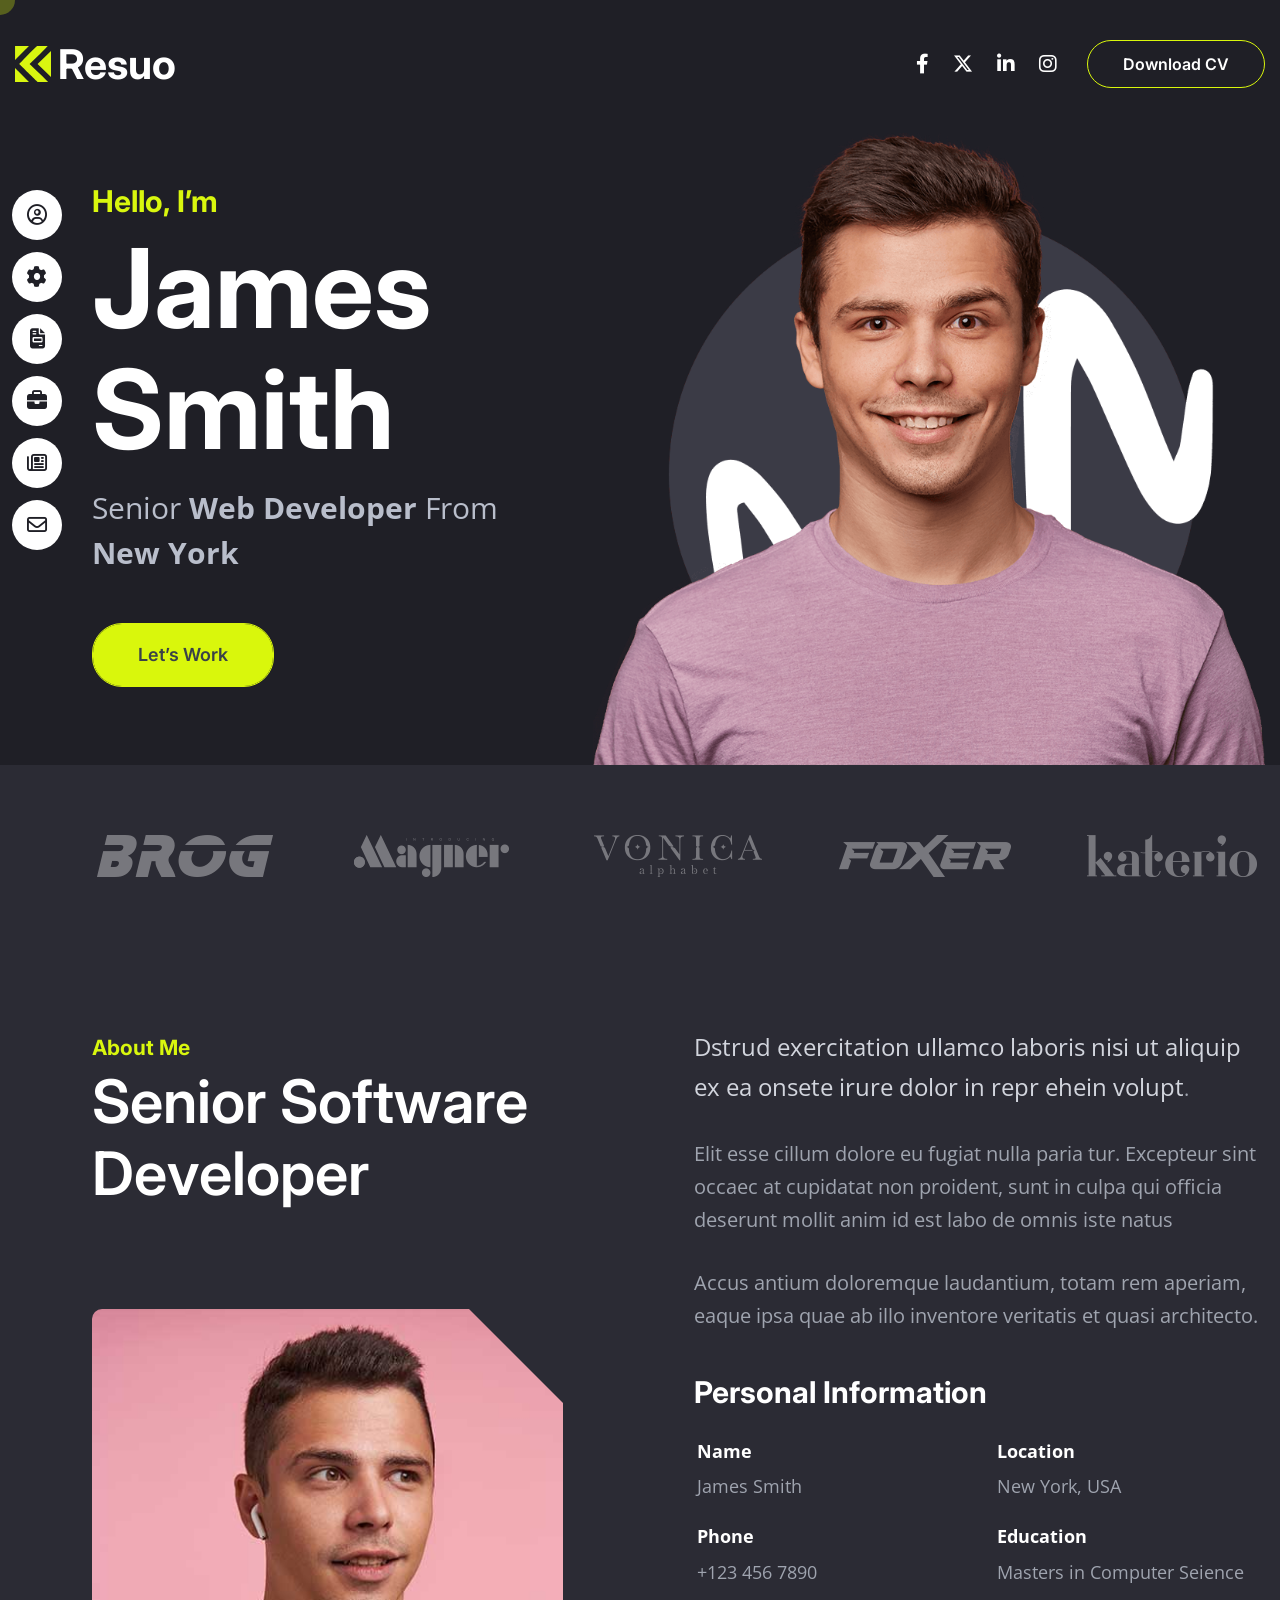
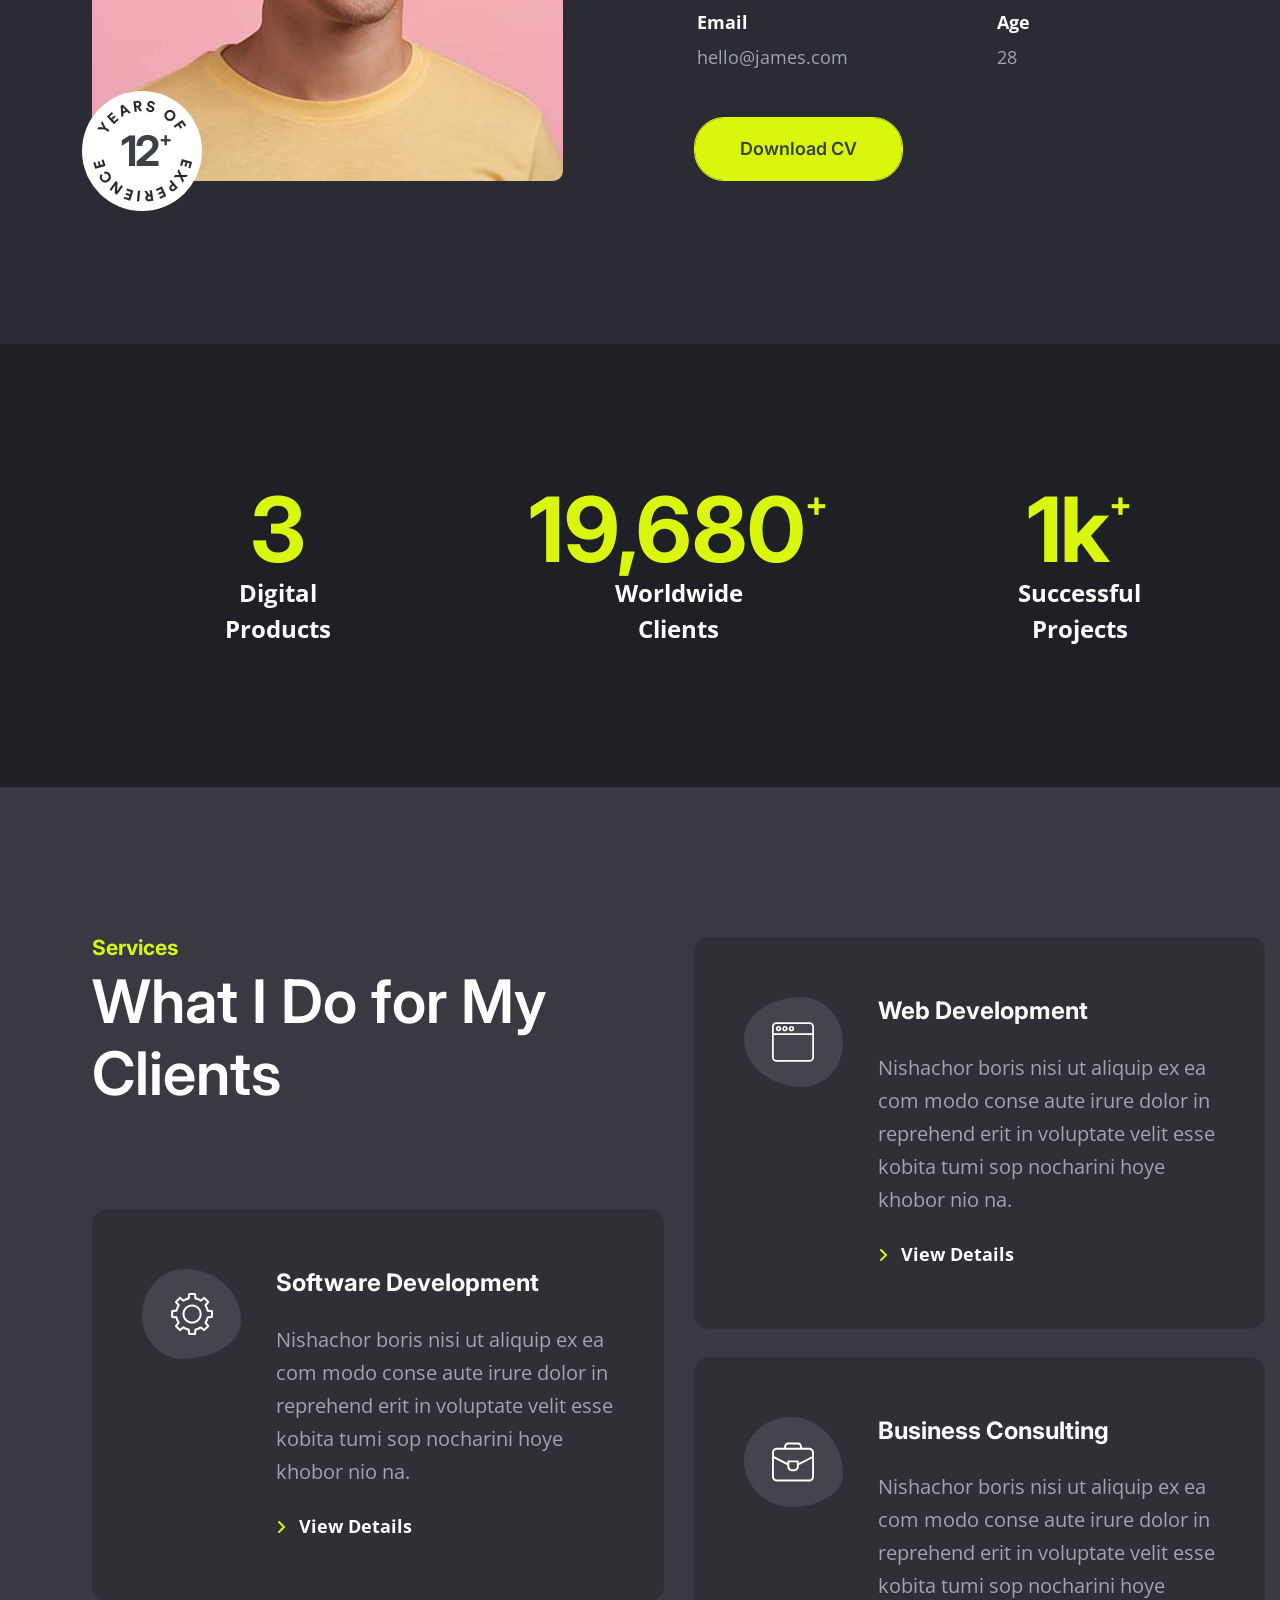
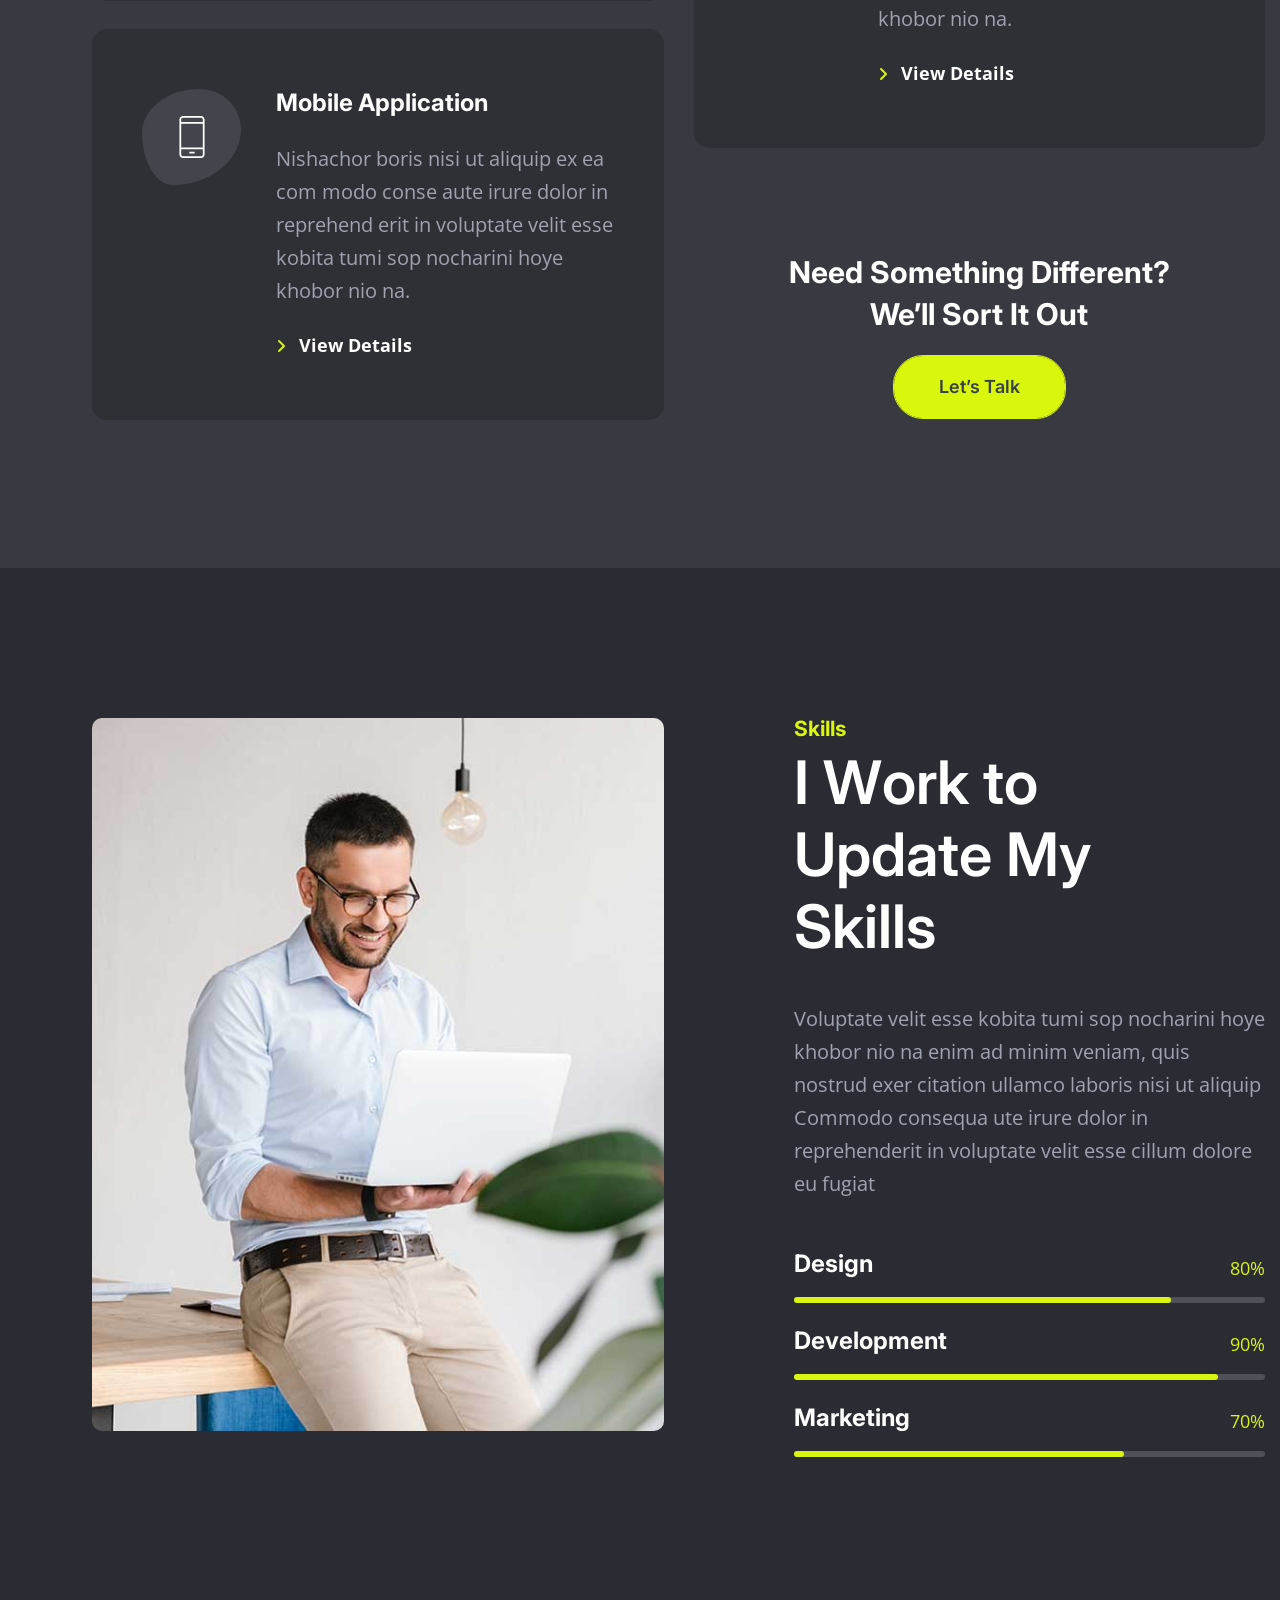
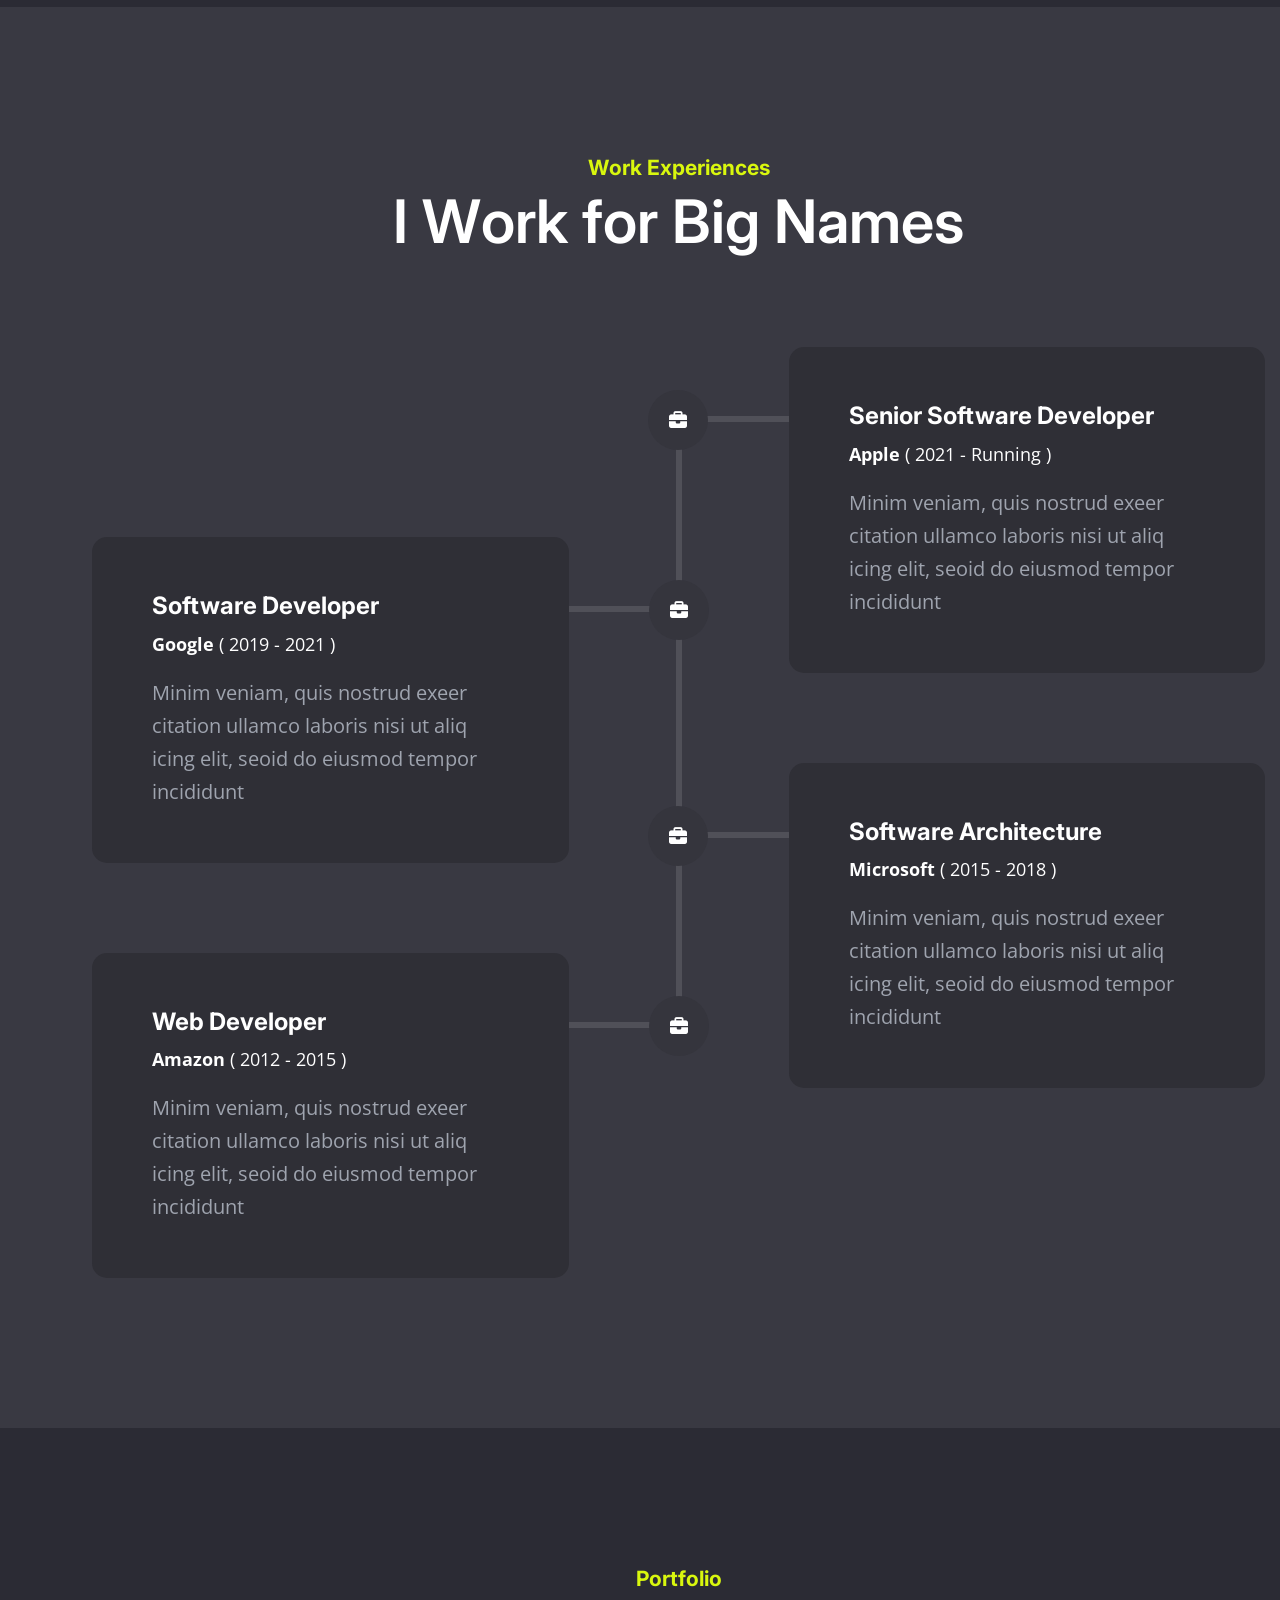
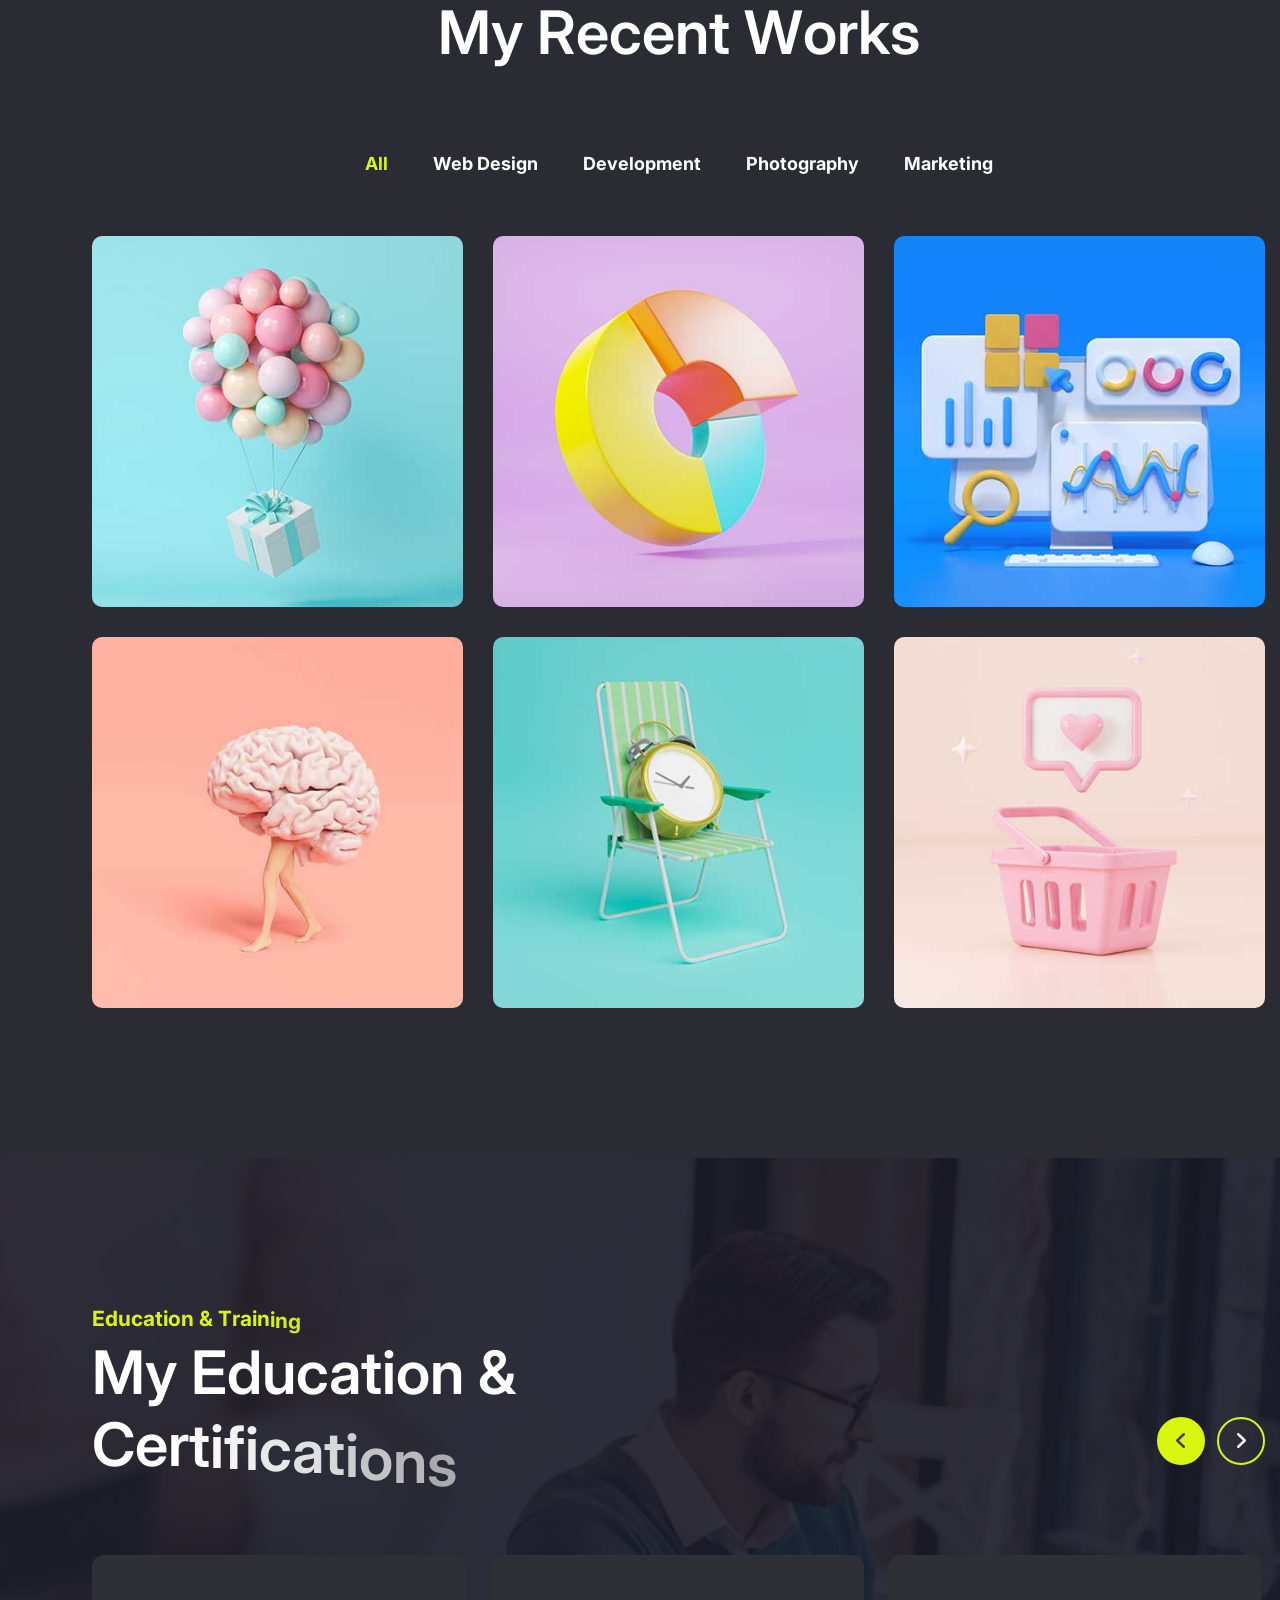
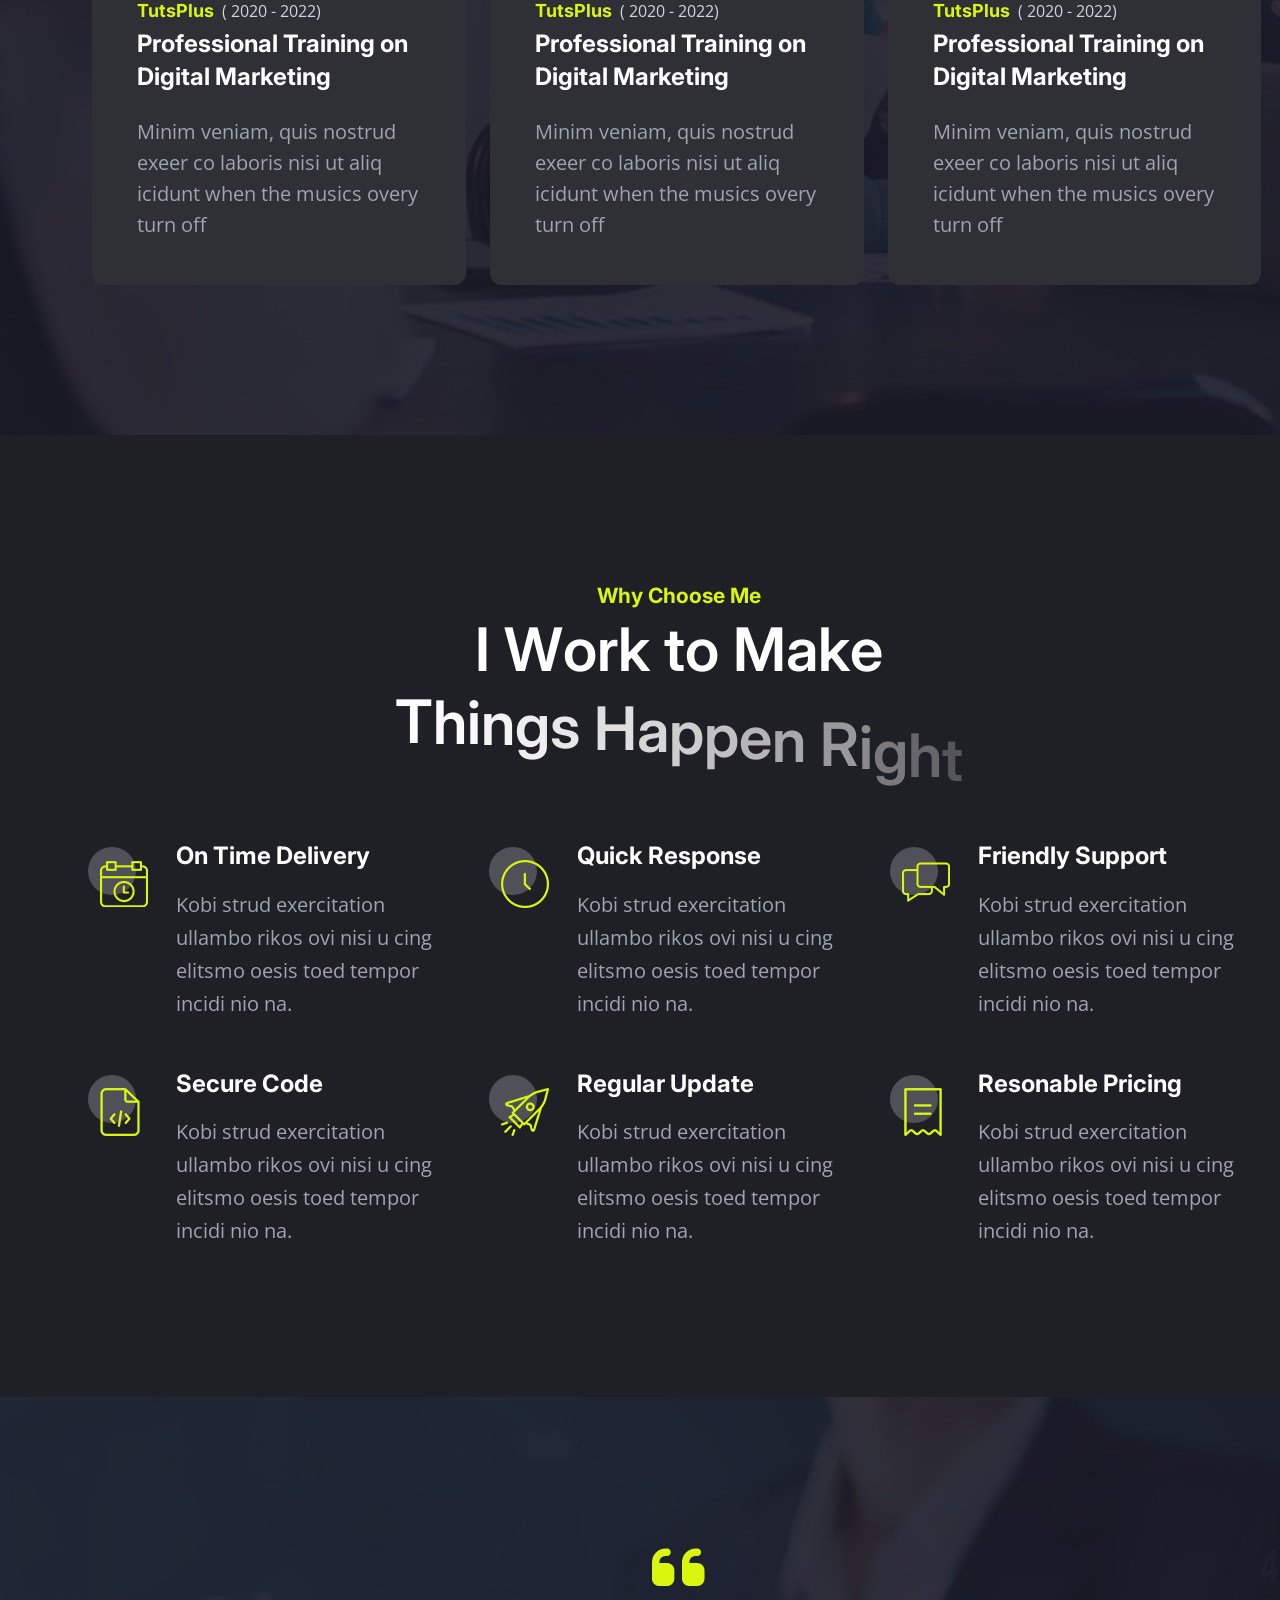
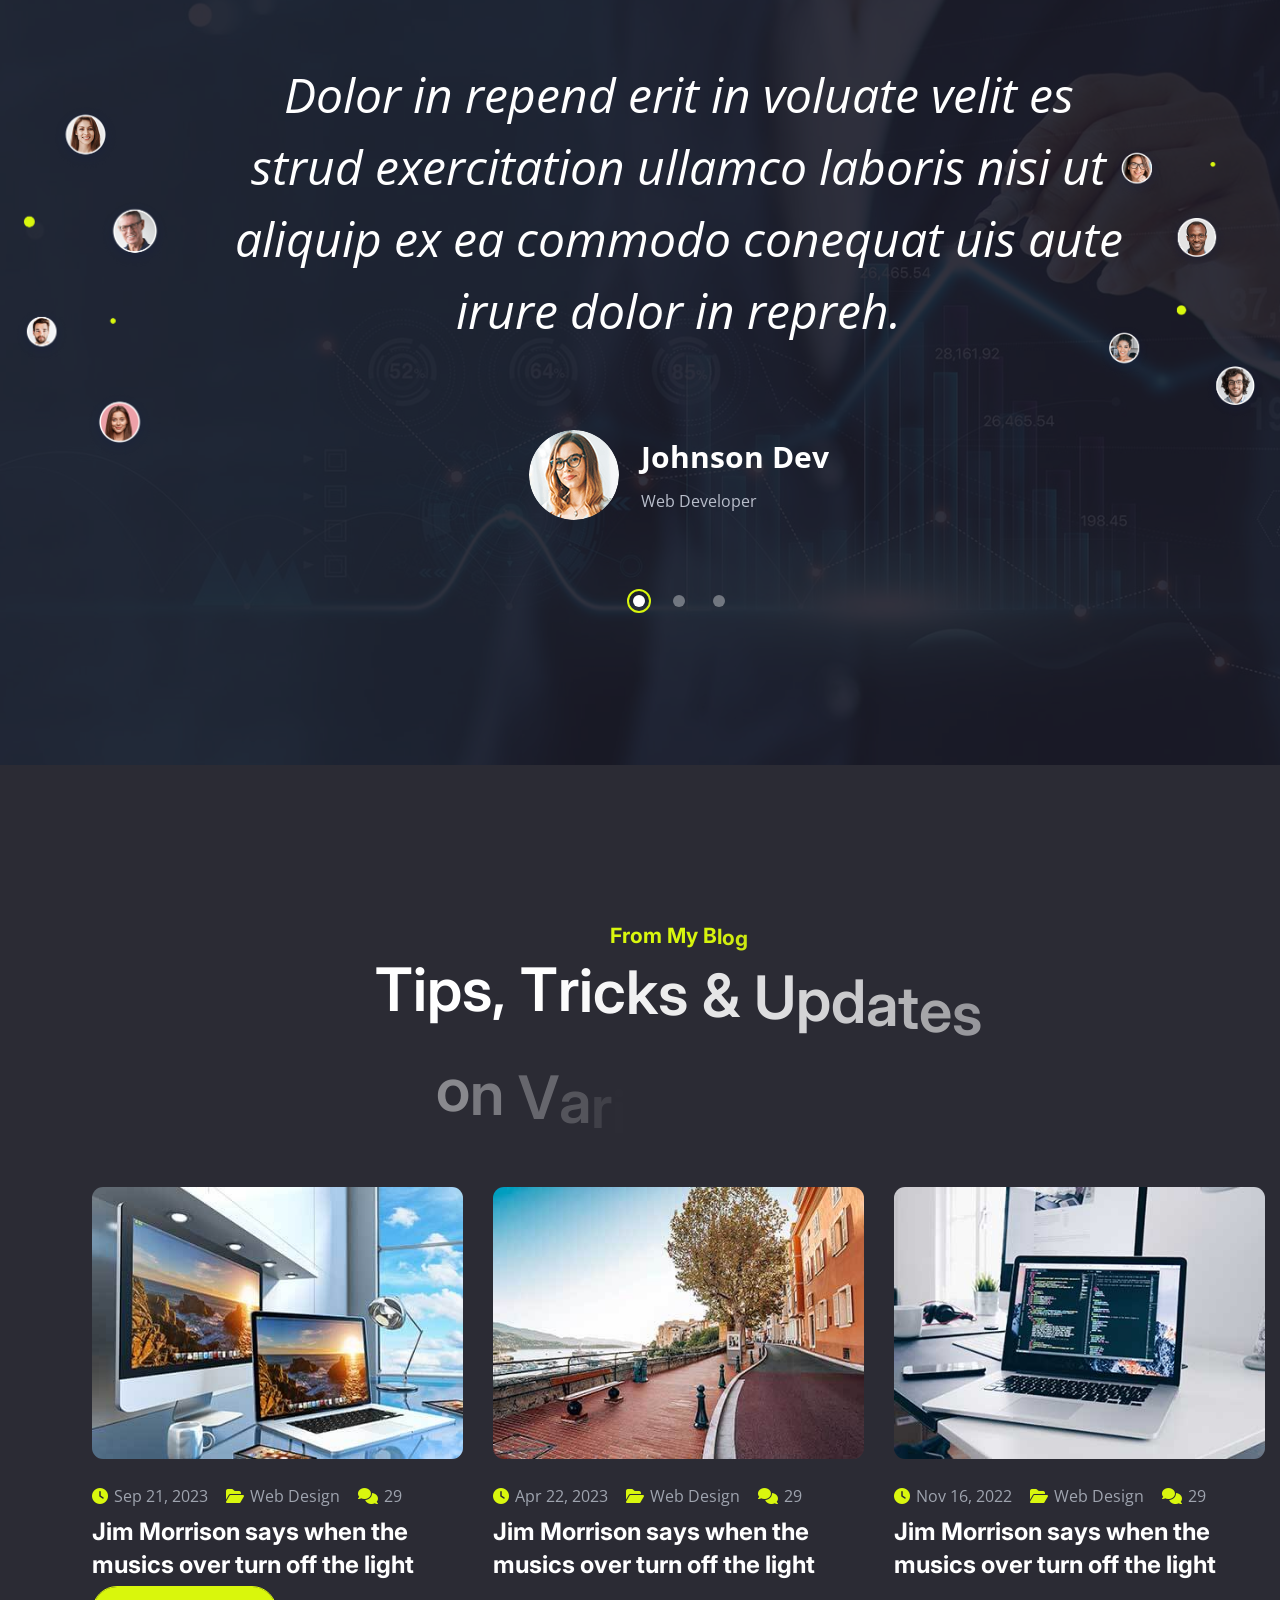
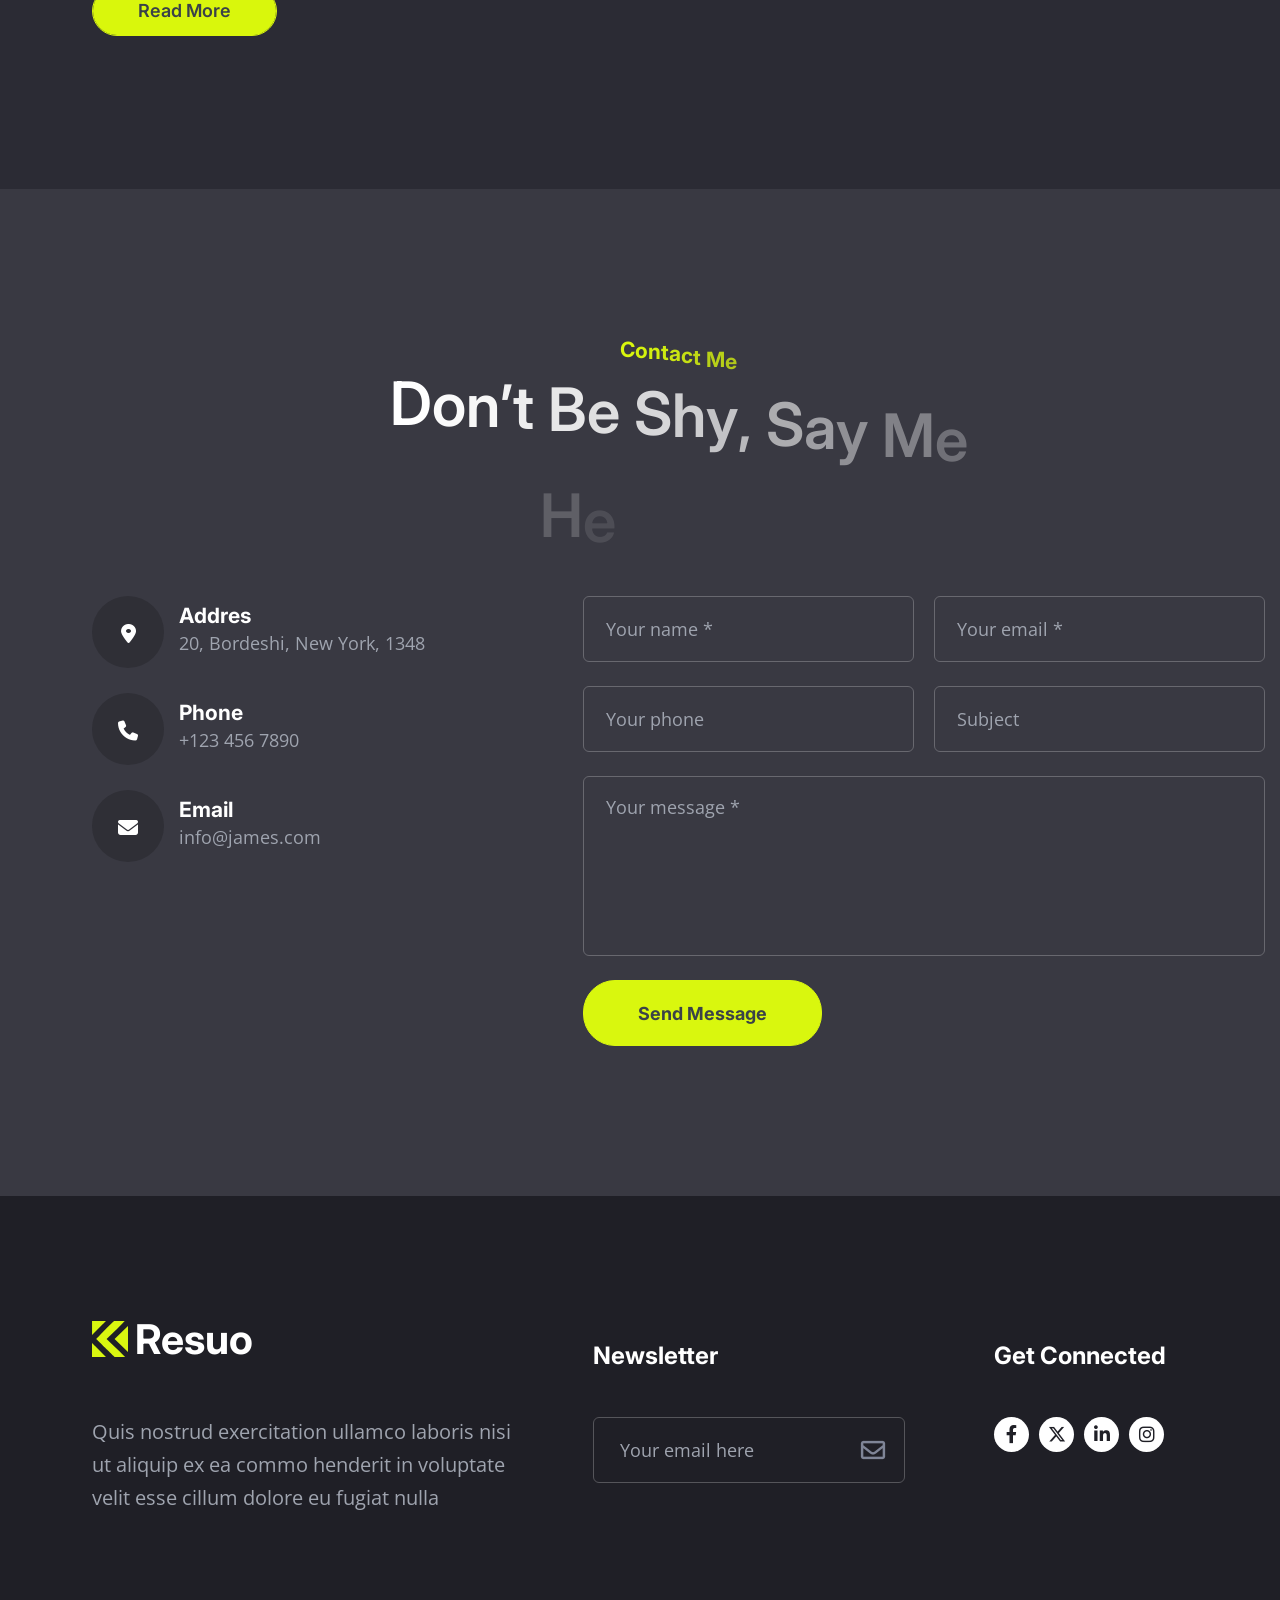
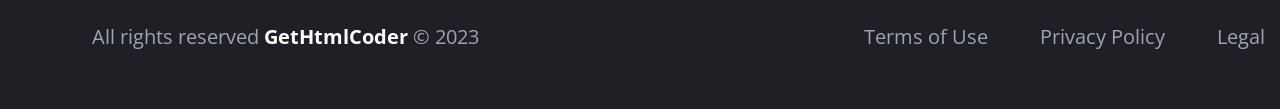
<file: index.html>
<!DOCTYPE html>
<html lang="en">
<head>
    <meta charset="UTF-8">
    <meta http-equiv="X-UA-Compatible" content="IE=edge">
    <title>Resou | Home</title>
    <meta name="description" content="">
    <meta name="viewport" content="width=device-width, initial-scale=1">
    <!-- favicon -->
    <link rel="shortcut icon" href="favicon.png" sizes="16x16">
    <!-- include Google Fonts -->
    <link href="https://fonts.googleapis.com/css2?family=Inter:wght@300;400;500;600;700;800;900&family=Open+Sans:ital,wght@0,400;0,500;0,600;0,700;0,800;1,300;1,400&display=swap" rel="stylesheet">
    <!-- include Fontawesome icons css -->
    <link rel="stylesheet" href="assets/vendor/fontawesome/css/fontawesome-all.min.css">
    <!-- include Bootstrap css -->
    <link rel="stylesheet" href="assets/vendor/bootstrap/css/bootstrap.min.css">
    <!-- include magnific-popup css -->
    <link rel="stylesheet" href="assets/vendor/magnificpopup/css/magnific-popup.css">
    <!-- include owlcarousel -->
    <link rel="stylesheet" href="assets/vendor/owlcarousel/css/owl.carousel.min.css">
    <!-- include animate css -->
    <link rel="stylesheet" href="assets/vendor/wow/css/animate.css">
    <!-- include main css -->
    <link rel="stylesheet" href="assets/css/main.css">
    <!-- include app responsive css -->
    <link rel="stylesheet" href="assets/css/responsive.css">
</head>

<body>

    <!-- custom cursor -->
    <div class="cursor-circle"></div>

    <!-- start app preloader -->
    <!-- <div class="preloder">
        <div class="loading-text" data-text="Resou">Resou</div>
    </div> -->
    <!-- //end app preloader -->

    <!--start wrapper-->
    <div id="wrapper">

        <!--start sticky-menu-area-->
        <div class="sticky-menu-area">
            <div class="sticky-menu">
                <div class="sticky-menu-inner">
                    <ul>
                        <li>
                            <a href="#about" class="skip_swing">
                                <span><i class="fa-regular fa-circle-user"></i></span>
                                <strong class="tooltips">About</strong>
                            </a>
                        </li>
                         <li>
                            <a href="#services" class="skip_swing">
                                <span><i class="fa-solid fa-gear"></i></span>
                                <strong class="tooltips">Services</strong>
                            </a>
                        </li>
                        <li>
                            <a href="#skill" class="skip_swing">
                                <span><i class="fa-solid fa-file-invoice"></i></span>
                                <strong class="tooltips">Skill</strong>
                            </a>
                        </li>
                        <li>
                            <a href="#portfolio" class="skip_swing">
                                <span><i class="fa-solid fa-briefcase"></i></span>
                                <strong class="tooltips">portfolio</strong>
                            </a>
                        </li>
                        <li>
                            <a href="#blog" class="skip_swing">
                                <span><i class="fa-regular fa-newspaper"></i></span>
                                <strong class="tooltips">Blog</strong>
                            </a>
                        </li>
                        <li>
                            <a href="#contact" class="skip_swing">
                                <span><i class="fa-regular fa-envelope"></i></span>
                                <strong class="tooltips">Contact</strong>
                            </a>
                        </li>
                    </ul>
                </div>
            </div>
        </div>
        <!-- //end .sticky-menu-area -->

        <!-- start header-container -->
        <header class="header-container bg-drak-black">
            <div class="header-area d-flex flex-wrap justify-content-between align-items-center">
                <div class="logo">
                    <a href="index.html">
                        <div class="logo-area">
                            <span><img src="assets/images/logo-icon.svg" alt="logo"></span>
                            <strong>Resuo</strong>
                        </div>
                    </a>
                </div>
                <div class="header-right d-flex flex-wrap align-items-center">
                    <ul class="social-list d-flex flex-wrap list-unstyled">
                        <li><a href="https://www.facebook.com" target="_blank"><i class="fa-brands fa-facebook-f"></i></a></li>
                        <li><a href="https://www.twitter.com" target="_blank"><i class="fa-brands fa-x-twitter"></i></a></li>
                        <li><a href="https://www.linkedin.com" target="_blank"><i class="fa-brands fa-linkedin-in"></i></a></li>
                        <li><a href="https://www.instagram.com" target="_blank"><i class="fa-brands fa-instagram"></i></a></li>
                    </ul>
                    <div class="dwn-btn">
                        <a class="yellowgreen-btn left-overlay" href="#"><span>Download CV</span></a>
                    </div>
                </div>
            </div>
        </header>
        <!-- //end .header-container -->

        <!-- start banner-section -->
        <div class="banner-section bg-drak-black">
            <div class="container-xxl banner-container">
                <div class="row pt-05">
                    <div class="col-12 col-sm-12 col-md-12 col-lg-5 col-xxl-4">
                        <div class="banner-content">
                            <h3>Hello, I’m</h3>
                            <h1>James Smith</h1>
                            <p class="text-split text-anim-fade">Senior <strong>Web Developer</strong> From <strong>New York</strong></p>
                            <a class="yellowgreen-btn left-overlay" href="#"><span>Let’s Work</span></a>
                        </div>
                    </div>
                    <div class="col-12 col-sm-12 col-md-12 col-lg-7 col-xxl-8">
                        <div class="banner-img-area">
                            <div class="banner-img wow slideInRight"  data-wow-duration="1.5s">
                                <img src="assets/images/home-img.png" alt="">
                            </div>
                        </div>
                    </div>
                </div>
            </div>
        </div>
        <!-- //end .banner-section -->

        <!-- start about-section -->
        <div id="about" class="about-section section-wrap">
            <div class="container-xxl">
                <div class="row pt-60 pb-70 mobile-pt-50 mobile-pb-50">
                    <div class="col-12 owl-carousel client-logos">
                        <div class="client-logo">
                            <img src="assets/images/client-logo1.png" alt="">
                        </div>
                        <div class="client-logo">
                            <img src="assets/images/client-logo2.png" alt="">
                        </div>
                        <div class="client-logo">
                            <img src="assets/images/client-logo3.png" alt="">
                        </div>
                        <div class="client-logo">
                            <img src="assets/images/client-logo4.png" alt="">
                        </div>
                        <div class="client-logo">
                            <img src="assets/images/client-logo5.png" alt="">
                        </div>
                        <div class="client-logo">
                            <img src="assets/images/client-logo2.png" alt="">
                        </div>
                        <div class="client-logo">
                            <img src="assets/images/client-logo3.png" alt="">
                        </div>
                    </div>
                </div>
                <div class="row justify-content-between pt-80 pb-145 mobile-pt-50 mobile-pb-55">
                    <div class="col-12 col-md-6 col-xl-5 pt-10 mobile-mb-40">
                        <div class="section-title">
                            <h6 class="text-split text-anim-up">About Me</h6>
                            <h2 class="text-split text-anim-up">Senior Software Developer</h2>
                        </div>
                        <div class="about-img-area position-relative wow slideInLeft" data-wow-delay="0.1s" data-wow-duration="1.5s">
                            <div class="about-img position-relative overflow-hidden">
                                <img src="assets/images/about-img1.jpg" alt="">
                            </div>
                            <div class="circle-box-area">
                                <div class="circle-box d-flex justify-content-center align-items-center">
                                    <img src="assets/images/year.png" alt="">
                                </div>
                                <div class="circle-box-number">
                                    <span>12</span>
                                </div>
                            </div>
                        </div>
                    </div>
                    <div class="col-12 col-md-6 col-xl-6">
                        <div class="about-content">
                            <p><strong>Dstrud exercitation ullamco laboris nisi ut aliquip ex ea onsete irure dolor in repr ehein volupt</strong>.</p>
                            <p>Elit esse cillum dolore eu fugiat nulla paria tur. Excepteur sint occaec at cupidatat non proident, sunt in culpa qui officia deserunt mollit anim id est labo de omnis iste natus</p>
                            <p>Accus antium doloremque laudantium, totam rem aperiam, eaque ipsa quae ab illo inventore veritatis et quasi architecto.</p>
                            <h4>Personal Information</h4>
                            <div class="row about-address pt-20 pb-20">
                                <div class="col-12 col-sm-6 col-md-6">
                                    <div class="about-info">
                                        <p><strong>Name</strong></p>
                                        <p>James Smith</p>
                                    </div>
                                    <div class="about-info">
                                        <p><strong>Phone</strong></p>
                                        <p><a href="tel:1234567890">+123 456 7890</a></p>
                                    </div>
                                    <div class="about-info">
                                        <p><strong>Email</strong></p>
                                        <p><a href="mailto:hello@james.com">hello@james.com</a></p>
                                    </div>
                                </div>
                                <div class="col-12 col-sm-6 col-md-6">
                                    <div class="about-info">
                                        <p><strong>Location</strong></p>
                                        <p>New York, USA</p>
                                    </div>
                                    <div class="about-info">
                                        <p><strong>Education</strong></p>
                                        <p>Masters in Computer Seience</p>
                                    </div>
                                    <div class="about-info">
                                        <p><strong>Age</strong></p>
                                        <p>28</p>
                                    </div>
                                </div>
                            </div>
                            <a class="yellowgreen-btn left-overlay" href="#"><span>Download CV</span></a>
                        </div>
                    </div>
                </div>
            </div>
        </div>
        <!-- //end .about-section -->

        <!-- start countup-section -->
        <div class="countup-section bg-drak-black">
            <div class="container-xxl pt-150 pb-100 mobile-pt-60 mobile-pb-20">
                <div class="row text-center row-cols-1 row-cols-sm-3 innline-countup-wrap">
                    <div class="col pb-40">
                        <div class="inline-content">
                            <span class="inline-countup counter">10</span>
                        </div>
                        <strong>Digital Products</strong>
                    </div>
                    <div class="col pb-40">
                        <div class="inline-content">
                            <span class="inline-countup counter">60,000</span>
                            <small class="count-plus">+</small>
                        </div>
                        <strong>Worldwide Clients</strong>
                    </div>
                    <div class="col pb-40">
                        <div class="inline-content">
                            <span class="inline-countup counter">2</span>
                            <small>k</small>
                            <small class="count-plus">+</small>
                        </div>
                        <strong>Successful Projects</strong>
                    </div>
                </div>
            </div>
        </div>
        <!-- //end .countup-section -->

        <!-- start services-section -->
        <div id="services" class="services-section bg-drak-gray section-wrap">
            <div class="container-xxl pt-140 pb-110 mobile-pt-50 mobile-pb-50">
                <div class="row">
                    <div class="col-12 col-md-6">
                        <div class="section-title">
                            <h6 class="text-split text-anim-up">Services</h6>
                            <h2 class="text-split text-anim-up">What I Do for My Clients</h2>
                        </div>
                        <div class="services-area pt-60 mobile-pt-20 wow fadeInUp" data-wow-delay="0.3s" data-wow-duration="1s">
                            <div class="services-item">
                                <div class="services-item-inner">
                                    <div class="services-icon">
                                        <span><img src="assets/images/icon1.svg" alt=""></span>
                                    </div>
                                    <div class="services-content">
                                        <h5>Software Development</h5>
                                        <p>Nishachor boris nisi ut aliquip ex ea com modo conse aute irure dolor in reprehend erit in voluptate velit esse kobita tumi sop nocharini hoye khobor nio na.</p>
                                        <a href="#">View Details</a>
                                    </div>
                                </div>
                            </div>
                            <div class="services-item">
                                <div class="services-item-inner">
                                    <div class="services-icon services-icon2">
                                        <span><img src="assets/images/icon2.svg" alt=""></span>
                                    </div>
                                    <div class="services-content">
                                        <h5>Mobile Application</h5>
                                        <p>Nishachor boris nisi ut aliquip ex ea com modo conse aute irure dolor in reprehend erit in voluptate velit esse kobita tumi sop nocharini hoye khobor nio na.</p>
                                        <a href="#">View Details</a>
                                    </div>
                                </div>
                            </div>
                        </div>
                    </div>
                    <div class="col-12 col-md-6">
                        <div class="services-area wow fadeInUp" data-wow-delay="0.3s" data-wow-duration="1s">
                            <div class="services-item">
                                <div class="services-item-inner">
                                    <div class="services-icon services-icon3">
                                        <span><img src="assets/images/icon3.svg" alt=""></span>
                                    </div>
                                    <div class="services-content">
                                        <h5>Web Development</h5>
                                        <p>Nishachor boris nisi ut aliquip ex ea com modo conse aute irure dolor in reprehend erit in voluptate velit esse kobita tumi sop nocharini hoye khobor nio na.</p>
                                        <a href="#">View Details</a>
                                    </div>
                                </div>
                            </div>
                            <div class="services-item">
                                <div class="services-item-inner">
                                    <div class="services-icon services-icon4">
                                        <span><img src="assets/images/icon4.svg" alt=""></span>
                                    </div>
                                    <div class="services-content">
                                        <h5>Business Consulting</h5>
                                        <p>Nishachor boris nisi ut aliquip ex ea com modo conse aute irure dolor in reprehend erit in voluptate velit esse kobita tumi sop nocharini hoye khobor nio na.</p>
                                        <a href="#">View Details</a>
                                    </div>
                                </div>
                            </div>
                        </div>
                        <div class="lets-talk-area pt-75 wow fadeInUp" data-wow-delay="0.3s" data-wow-duration="1s">
                            <h4>Need Something Different? We’ll Sort It Out</h4>
                            <a class="yellowgreen-btn left-overlay" href="#"><span>Let’s Talk</span></a>
                        </div>
                    </div>
                </div>
            </div>
        </div>
        <!-- //end .services-section -->

        <!-- start skill-section -->
        <div id="skill" class="skill-section section-wrap">
            <div class="container-xxl pt-140 pb-140 mobile-pt-50 mobile-pb-50">
                <div class="row justify-content-between">
                    <div class="col-12 col-md-6 col-xl-6 mobile-mb-30">
                        <div class="skill-img overflow-hidden wow slideInLeft" data-wow-delay="0.05s" data-wow-duration="1.5s">
                            <img src="assets/images/skill-img.jpg" alt="">
                        </div>
                    </div>
                    <div class="col-12 col-md-6 col-xl-5">
                        <div>
                            <div class="section-title">
                                <h6 class="text-split text-anim-up">Skills</h6>
                                <h2 class="text-split text-anim-up">I Work to Update My Skills</h2>
                            </div>
                            <p>Voluptate velit esse kobita tumi sop nocharini hoye khobor nio na enim ad minim veniam, quis nostrud exer citation ullamco laboris nisi ut aliquip Commodo consequa ute irure dolor in reprehenderit in voluptate velit esse cillum dolore eu fugiat</p>
                            <div class="skill-line-wrap pt-50 mobile-pt-25">
                                <div class="progress-bar" data-percentage="80%">
                                    <h4 class="progress-title-holder">
                                        <span class="progress-title">Design</span>
                                        <span class="progress-number-wrapper">
                                            <span class="progress-number-mark">
                                                <span class="percent"></span>
                                            </span>
                                        </span>
                                    </h4>
                                    <div class="progress-content-outter">
                                        <div class="progress-content"></div>
                                    </div>
                                </div>
                                <div class="progress-bar" data-percentage="90%">
                                    <h4 class="progress-title-holder">
                                        <span class="progress-title">Development</span>
                                        <span class="progress-number-wrapper">
                                            <span class="progress-number-mark">
                                                <span class="percent"></span>
                                            </span>
                                        </span>
                                    </h4>
                                    <div class="progress-content-outter">
                                        <div class="progress-content"></div>
                                    </div>
                                </div>
                                <div class="progress-bar" data-percentage="70%">
                                    <h4 class="progress-title-holder">
                                        <span class="progress-title">Marketing</span>
                                        <span class="progress-number-wrapper">
                                            <span class="progress-number-mark">
                                                <span class="percent"></span>
                                            </span>
                                        </span>
                                    </h4>
                                    <div class="progress-content-outter">
                                        <div class="progress-content"></div>
                                    </div>
                                </div>
                            </div>
                        </div>
                    </div>
                </div>
            </div>
        </div>
        <!-- //end .skill-section -->

        <!-- start experiences-section -->
        <div class="experiences-section bg-drak-gray">
            <div class="container-xxl pt-150 pb-150 mobile-pt-60 mobile-pb-60">
                <div class="row pb-05 mobile-pb-0">
                    <div class="col-12">
                        <div class="section-title text-center">
                            <h6 class="text-split text-anim-up">Work Experiences</h6>
                            <h2 class="text-split text-anim-up">I Work for Big Names</h2>
                        </div>
                    </div>
                </div>
                <div class="row">
                    <div class="experiences-timeline wow fadeInUp" data-wow-delay="0.7s" data-wow-duration="1s">
                        <div class="experiences-item">
                            <div class="timeline-content">
                                <h5>Senior Software Developer</h5>
                                <div class="works-year"><strong>Apple</strong> ( 2021 - Running )</div>
                                <p>Minim veniam, quis nostrud exeer citation ullamco laboris nisi ut aliq icing elit, seoid do eiusmod tempor incididunt</p>
                            </div>
                        </div>
                        <div class="experiences-item">
                            <div class="timeline-content">
                                <h5>Software Developer</h5>
                                <div class="works-year"><strong>Google</strong> ( 2019 - 2021 )</div>
                                <p>Minim veniam, quis nostrud exeer citation ullamco laboris nisi ut aliq icing elit, seoid do eiusmod tempor incididunt</p>
                            </div>
                        </div>
                        <div class="experiences-item">
                            <div class="timeline-content">
                                <h5>Software Architecture</h5>
                                <div class="works-year"><strong>Microsoft</strong> ( 2015 - 2018 )</div>
                                <p>Minim veniam, quis nostrud exeer citation ullamco laboris nisi ut aliq icing elit, seoid do eiusmod tempor incididunt</p>
                            </div>
                        </div>
                        <div class="experiences-item">
                            <div class="timeline-content">
                                <h5>Web Developer</h5>
                                <div class="works-year"><strong>Amazon</strong> ( 2012 - 2015 )</div>
                                <p>Minim veniam, quis nostrud exeer citation ullamco laboris nisi ut aliq icing elit, seoid do eiusmod tempor incididunt</p>
                            </div>
                        </div>
                    </div>
                </div>
            </div>
        </div>
        <!-- //end .experiences-section -->

        <!-- start portfolio-section -->
        <div id="portfolio" class="portfolio-section section-wrap">
            <div class="container-xxl pt-130 pb-110 mobile-pt-45 mobile-pb-20">
                <div class="row pb-40 mobile-pb-10">
                    <div class="col-12">
                        <div class="section-title text-center">
                            <h6 class="text-split text-anim-up">Portfolio</h6>
                            <h2 class="text-split text-anim-up">My Recent Works</h2>
                        </div>
                    </div>
                </div>
                <div class="row pb-30 mobile-pb-20">
                    <div class="col-12">
                        <div class="filter-list text-center">
                            <button class="filter current-filter" type="button" data-filter="*">All</button>
                            <button class="filter" type="button" data-filter=".web-design">Web Design</button>
                            <button class="filter" type="button" data-filter=".development">Development</button>
                            <button class="filter" type="button" data-filter=".photography">Photography</button>
                            <button class="filter" type="button" data-filter=".marketing">Marketing</button>
                        </div>
                    </div>
                </div>
                <div class="row project-items mixitup">
                    <div class="project-box col-12 col-sm-6 col-xl-4 pb-30 mix web-design photography">
                            <a class="popup-link popup-media" href="assets/images/gallery-image-1.jpg">
                            <div class="project-img">
                                <img src="assets/images/gallery-image-1.jpg" alt="">
                            </div>
                            <div class="project-info d-flex justify-content-end flex-column position-absolute">
                                <span><i class="fa-regular fa-plus"></i></span>
                                <small>Web Design</small>
                                <strong>When the musics over turn off the light</strong>
                            </div>
                        </a>
                    </div>
                    <div class="project-box col-12 col-sm-6 col-xl-4 pb-30 mix photography">
                        <a class="popup-link has-popup-gallery" href="#gallery-1">
                            <div class="project-img">
                                <img src="assets/images/gallery-image-2.jpg" alt="">
                            </div>
                            <div class="project-info d-flex justify-content-end flex-column position-absolute">
                                <span><i class="fa-sharp fa-solid fa-photo-film"></i></span>
                                <small>Web Design</small>
                                <strong>When the musics over turn off the light</strong>
                            </div>
                        </a>
                        <div id="gallery-1" class="mfp-hide">
                            <a href="assets/images/gallery-image-2.jpg"></a>
                            <a href="assets/images/gallery-image-1.jpg"></a>
                            <a href="assets/images/gallery-image-6.jpg"></a>
                        </div>
                    </div>
                    <div class="project-box col-12 col-sm-6 col-xl-4 pb-30 development mix marketing">
                        <a class="popup-link video-button" href="https://www.youtube.com/watch?v=CHppnnZ27Q0">
                            <div class="project-img">
                                <img src="assets/images/gallery-image-3.jpg" alt="">
                            </div>
                            <div class="project-info d-flex justify-content-end flex-column position-absolute">
                                <span><i class="fa-solid fa-video"></i></span>
                                <small>Web Design</small>
                                <strong>When the musics over turn off the light</strong>
                            </div>
                        </a>
                    </div>
                    <div class="project-box col-12 col-sm-6 col-xl-4 pb-30 mix web-design">
                        <a class="popup-link" target="_blank" href="https://bootstrapshaper.com/">
                            <div class="project-img">
                                <img src="assets/images/gallery-image-4.jpg" alt="">
                            </div>
                            <div class="project-info d-flex justify-content-end flex-column position-absolute">
                                <span><i class="fa-solid fa-link"></i></span>
                                <small>Web Design</small>
                                <strong>When the musics over turn off the light</strong>
                            </div>
                        </a>
                    </div>
                    <div class="project-box col-12 col-sm-6 col-xl-4 pb-30 mix development photography">
                        <a class="popup-link popup-gmaps" href="https://w.soundcloud.com/player/?url=https%3A//api.soundcloud.com/tracks/221650664&amp;color=%23ff5500&amp;auto_play=false&amp;hide_related=false&amp;show_comments=true&amp;show_user=true&amp;show_reposts=false&amp;show_teaser=true&amp;visual=true">
                            <div class="project-img">
                                <img src="assets/images/gallery-image-5.jpg" alt="">
                            </div>
                            <div class="project-info d-flex justify-content-end flex-column position-absolute">
                                <span><i class="fa-solid fa-music"></i></span>
                                <small>Web Design</small>
                                <strong>When the musics over turn off the light</strong>
                            </div>
                        </a>
                    </div>
                    <div class="project-box col-12 col-sm-6 col-xl-4 pb-30 mix marketing">
                        <a class="popup-link popup-media" href="assets/images/gallery-image-6.jpg">
                            <div class="project-img">
                                <img src="assets/images/gallery-image-6.jpg" alt="">
                            </div>
                            <div class="project-info d-flex justify-content-end flex-column position-absolute">
                                <span><i class="fa-regular fa-image"></i></span>
                                <small>Web Design</small>
                                <strong>When the musics over turn off the light</strong>
                            </div>
                        </a>
                    </div>
                </div>
            </div>
        </div>
        <!-- //end .portfolio-section -->

        <!-- start education-section -->
        <div class="education-section">
            <div class="container-xxl pt-150 pb-90 mobile-pt-55 mobile-pb-10">
                <div class="row pb-25">
                    <div class="col-12">
                        <div class="section-title">
                            <h6 class="text-split text-anim-up">Education & Training</h6>
                            <h2 class="text-split text-anim-up">My Education & Certifications</h2>
                        </div>
                    </div>
                </div>
                <div class="row">
                    <div class="col-12">
                        <div class="owl-carousel education-slider pb-50 pt-10 mb-10 mobile-mb-0">
                            <div class="edu-slide-item p-0">
                                <div class="edu-slide-info d-block">
                                    <div class="tdate"><strong>TutsPlus</strong> ( 2020 - 2022)</div>
                                    <h5>Professional Training on Digital Marketing</h5>
                                    <p>Minim veniam, quis nostrud exeer co laboris nisi ut aliq icidunt when the musics overy turn off</p>
                                </div>
                            </div>
                            <div class="edu-slide-item p-0">
                                <div class="edu-slide-info d-block">
                                    <div class="tdate"><strong>TutsPlus</strong> ( 2020 - 2022)</div>
                                    <h5>Professional Training on Digital Marketing</h5>
                                    <p>Minim veniam, quis nostrud exeer co laboris nisi ut aliq icidunt when the musics overy turn off</p>
                                </div>
                            </div>
                            <div class="edu-slide-item p-0">
                                <div class="edu-slide-info d-block">
                                    <div class="tdate"><strong>TutsPlus</strong> ( 2020 - 2022)</div>
                                    <h5>Professional Training on Digital Marketing</h5>
                                    <p>Minim veniam, quis nostrud exeer co laboris nisi ut aliq icidunt when the musics overy turn off</p>
                                </div>
                            </div>
                            <div class="edu-slide-item p-0">
                                <div class="edu-slide-info d-block">
                                    <div class="tdate"><strong>TutsPlus</strong> ( 2020 - 2022)</div>
                                    <h5>Professional Training on Digital Marketing</h5>
                                    <p>Minim veniam, quis nostrud exeer co laboris nisi ut aliq icidunt when the musics overy turn off</p>
                                </div>
                            </div>
                        </div>
                    </div>
                </div>
            </div>
        </div>
        <!-- //end .education-section -->

        <!-- start why-choose-section -->
        <div class="why-choose-section bg-drak-black">
            <div class="container-xxl pt-150 pb-100 mobile-pt-55 mobile-pb-30">
                <div class="row pb-45 mobile-pb-15">
                    <div class="col-12">
                        <div class="section-title text-center">
                            <h6 class="text-split text-anim-up">Why Choose Me</h6>
                            <h2 class="text-split text-anim-up">I Work to Make Things Happen Right</h2>
                        </div>
                    </div>
                </div>
                <div class="row why-choose-col-area row-cols-1 row-cols-sm-2 row-cols-md-2 row-cols-lg-3">
                    <div class="col pb-35 mobile-pb-15">
                        <div class="why-choose-col-info d-flex">
                            <div class="why-choose-img">
                                <small>
                                    <img src="assets/images/why-choose-icon1.png" alt="">
                                </small>
                            </div>
                            <div class="why-choose-col-cont">
                                <h5>On Time Delivery</h5>
                                <p>Kobi strud exercitation ullambo rikos ovi nisi u cing elitsmo oesis toed tempor incidi nio na.</p>
                            </div>
                        </div>
                    </div>
                    <div class="col pb-35 mobile-pb-15">
                        <div class="why-choose-col-info d-flex">
                            <div class="why-choose-img">
                                <small>
                                    <img src="assets/images/why-choose-icon2.png" alt="">
                                </small>
                            </div>
                            <div class="why-choose-col-cont">
                                <h5>Quick Response</h5>
                                <p>Kobi strud exercitation ullambo rikos ovi nisi u cing elitsmo oesis toed tempor incidi nio na.</p>
                            </div>
                        </div>
                    </div>
                    <div class="col pb-35 mobile-pb-15">
                        <div class="why-choose-col-info d-flex">
                            <div class="why-choose-img">
                                <small>
                                    <img src="assets/images/why-choose-icon3.png" alt="">
                                </small>
                            </div>
                            <div class="why-choose-col-cont">
                                <h5>Friendly Support</h5>
                                <p>Kobi strud exercitation ullambo rikos ovi nisi u cing elitsmo oesis toed tempor incidi nio na.</p>
                            </div>
                        </div>
                    </div>
                    <div class="col pb-35 mobile-pb-15">
                        <div class="why-choose-col-info d-flex">
                            <div class="why-choose-img">
                                <small>
                                    <img src="assets/images/why-choose-icon4.png" alt="">
                                </small>
                            </div>
                            <div class="why-choose-col-cont">
                                <h5>Secure Code</h5>
                                <p>Kobi strud exercitation ullambo rikos ovi nisi u cing elitsmo oesis toed tempor incidi nio na.</p>
                            </div>
                        </div>
                    </div>
                    <div class="col pb-35 mobile-pb-15">
                        <div class="why-choose-col-info d-flex">
                            <div class="why-choose-img">
                                <small>
                                    <img src="assets/images/why-choose-icon5.png" alt="">
                                </small>
                            </div>
                            <div class="why-choose-col-cont">
                                <h5>Regular Update</h5>
                                <p>Kobi strud exercitation ullambo rikos ovi nisi u cing elitsmo oesis toed tempor incidi nio na.</p>
                            </div>
                        </div>
                    </div>
                    <div class="col pb-35 mobile-pb-15">
                        <div class="why-choose-col-info d-flex">
                            <div class="why-choose-img">
                                <small>
                                    <img src="assets/images/why-choose-icon6.png" alt="">
                                </small>
                            </div>
                            <div class="why-choose-col-cont">
                                <h5>Resonable Pricing</h5>
                                <p>Kobi strud exercitation ullambo rikos ovi nisi u cing elitsmo oesis toed tempor incidi nio na.</p>
                            </div>
                        </div>
                    </div>
                </div>
            </div>
        </div>
        <!-- //end .why-choose-section -->

        <!-- start testimonials-section -->
        <div class="testimonials-section position-relative ">
            <div class="tst-left">
                <img src="assets/images/testimonials-left.png" alt="">
            </div>
            <div class="tst-right">
                <img src="assets/images/testimonials-right.png" alt="">
            </div>
            <div class="container-xxl pt-140 pb-150 mobile-pt-50 mobile-pb-60">
                <div class="row">
                    <div class="col-12">
                        <div class="testimonials-slider-area">
                            <div class="owl-carousel testimonials-slider pb-95 mobile-pb-50">
                                <div class="tst-slide-item p-0">
                                    <div class="tst-slide-info text-center d-block">
                                        <div class="tst-quote">
                                            <i class="fa-solid fa-quote-left"></i>
                                        </div>
                                        <p>Dolor in repend erit in voluate velit es strud exercitation ullamco laboris nisi ut aliquip ex ea commodo conequat uis aute irure dolor in repreh.</p>
                                        <div class="author d-flex align-items-center justify-content-center pt-10 pb-20">
                                            <div class="author-image"><img src="assets/images/author1.png" alt=""></div>
                                            <div class="author-info">
                                                <strong class="author-name"><a href="#">Johnson Dev</a></strong>
                                                <small class="author-designation">Web Developer</small>
                                            </div>
                                        </div>
                                    </div>
                                </div>
                                <div class="tst-slide-item p-0">
                                    <div class="tst-slide-info text-center d-block">
                                        <div class="tst-quote">
                                            <i class="fa-solid fa-quote-left"></i>
                                        </div>
                                        <p>Lorem ipsum dolor sit amet consectetur adipisicing elit. Ea consequuntur soluta, vel temporibus suscipit quam laborum culpa in est esse tempore.</p>
                                        <div class="author d-flex align-items-center justify-content-center pt-10 pb-20">
                                            <div class="author-image"><img src="assets/images/author1.png" alt=""></div>
                                            <div class="author-info">
                                                <strong class="author-name"><a href="#">Johnson Dev</a></strong>
                                                <small class="author-designation">Web Developer</small>
                                            </div>
                                        </div>
                                    </div>
                                </div>
                                <div class="tst-slide-item p-0">
                                    <div class="tst-slide-info text-center d-block">
                                        <div class="tst-quote">
                                            <i class="fa-solid fa-quote-left"></i>
                                        </div>
                                        <p>Illum corrupti, repellat cupiditate fuga maiores a, dolor facere. Eaque, ducimus. Soluta quod, iusto deserunt? Aspernatur ratione praesentium.</p>
                                        <div class="author d-flex align-items-center justify-content-center pt-10 pb-20">
                                            <div class="author-image"><img src="assets/images/author1.png" alt=""></div>
                                            <div class="author-info">
                                                <strong class="author-name"><a href="#">Johnson Dev</a></strong>
                                                <small class="author-designation">Web Developer</small>
                                            </div>
                                        </div>
                                    </div>
                                </div>
                            </div>
                        </div>
                    </div>
                </div>
            </div>
        </div>
        <!-- //end .testimonials-section -->

        <!-- start blog-section -->
        <div id="blog" class="blog-section section-wrap">
            <div class="container-xxl pt-150 pb-90 mobile-pt-50 mobile-pb-10">
                <div class="row pb-50 mobile-pb-20">
                    <div class="col-12">
                        <div class="section-title text-center">
                            <h6 class="text-split text-anim-up">From My Blog</h6>
                            <h2 class="text-split text-anim-up">Tips, Tricks & Updates on Various Topics</h2>
                        </div>
                    </div>
                </div>
                <div class="row row-cols-1 row-cols-sm-1 row-cols-md-3 row-cols-lg-3">
                    <div class="col blog-grid-col pb-20">
                        <div class="blog-grid-item">
                            <div class="blog-grid-img">
                                <a href="blog-post.html"><img src="assets/images/blog-img1.jpg" alt=""></a>
                            </div>
                            <div class="blog-grid-cont">
                                <div class="post-meta">
                                    <ul class="d-flex flex-wrap">
                                        <li><i class="fa-solid fa-clock"></i>Sep 21, 2023</li>
                                        <li><i class="fa-solid fa-folder-open"></i><a href="#">Web Design</a></li>
                                        <li><i class="fa-solid fa-comments"></i>29</li>
                                    </ul>
                                </div>
                                <h5><a href="blog-post.html">Jim Morrison says when the musics over turn off the light</a></h5>
                                <a class="yellowgreen-btn left-overlay" href="#"><span>Read More</span></a>
                            </div>
                        </div>
                    </div>
                    <div class="col blog-grid-col pb-20">
                        <div class="blog-grid-item">
                            <div class="blog-grid-img">
                                <a href="blog-post.html"><img src="assets/images/blog-img2.jpg" alt=""></a>
                            </div>
                            <div class="blog-grid-cont">
                                <div class="post-meta">
                                    <ul class="d-flex flex-wrap">
                                        <li><i class="fa-solid fa-clock"></i>Apr 22, 2023</li>
                                        <li><i class="fa-solid fa-folder-open"></i><a href="#">Web Design</a></li>
                                        <li><i class="fa-solid fa-comments"></i>29</li>
                                    </ul>
                                </div>
                                <h5><a href="blog-post.html">Jim Morrison says when the musics over turn off the light</a></h5>
                            </div>
                        </div>
                    </div>
                    <div class="col blog-grid-col pb-20">
                        <div class="blog-grid-item">
                            <div class="blog-grid-img">
                                <a href="blog-post.html"><img src="assets/images/blog-img3.jpg" alt=""></a>
                            </div>
                            <div class="blog-grid-cont">
                                <div class="post-meta">
                                    <ul class="d-flex flex-wrap">
                                        <li><i class="fa-solid fa-clock"></i>Nov 16, 2022</li>
                                        <li><i class="fa-solid fa-folder-open"></i><a href="#">Web Design</a></li>
                                        <li><i class="fa-solid fa-comments"></i>29</li>
                                    </ul>
                                </div>
                                <h5><a href="blog-post.html">Jim Morrison says when the musics over turn off the light</a></h5>
                            </div>
                        </div>
                    </div>
                </div>
            </div>
        </div>
        <!-- //end .blog-section -->

        <!-- start contact-section -->
        <div id="contact" class="contact-section bg-drak-gray section-wrap">
            <div class="container-xxl pt-140 pb-120 mobile-pt-50 mobile-pb-30">
                <div class="row pb-45 mobile-pb-15">
                    <div class="col-12">
                        <div class="section-title text-center">
                            <h6 class="text-split text-anim-up">Contact Me</h6>
                            <h2 class="text-split text-anim-up">Don’t Be Shy, Say Me Hello Now</h2>
                        </div>
                    </div>
                </div>
                <div class="row">
                    <div class="col-12 col-md-5 col-lg-5 col-contactus-top mobile-pb-20">
                        <div class="col-12 d-flex mb-25">
                            <div class="circle-image rounded-circle p-2"><i class="fa-solid fa-location-dot"></i></div>
                            <div class="cont-info ml-4">
                                <h6>Addres</h6>
                                <p>20, Bordeshi, New York, 1348</p>
                            </div>
                        </div>
                        <div class="col-12 d-flex mb-25">
                            <div class="circle-image rounded-circle p-2"><i class="fa-solid fa-phone"></i></div>
                            <div class="cont-info ml-4">
                                <h6>Phone</h6>
                                <p><a href="tel:1234567890">+123 456 7890</a></p>
                            </div>
                        </div>
                        <div class="col-12 d-flex mb-25">
                            <div class="circle-image rounded-circle p-2"><i class="fa-solid fa-envelope"></i></div>
                            <div class="cont-info ml-4">
                                <h6>Email</h6>
                                <p>
                                    <a href="mailto:info@james.com">info@james.com</a>
                                </p>
                            </div>
                        </div>
                    </div>
                    <div class="col-12 col-md-7 col-lg-7">
                        <form class="row contact-form" action="mail.php" method="POST">
                            <div class="col-12 col-sm-6 col-md-6 pb-20">
                                <div class="form-group">
                                    <input class="form-control required" type="text" name="name" placeholder="Your name *">
                                    <span class="alert-error"></span>
                                </div>
                            </div>
                            <div class="col-12 col-sm-6 col-md-6 pb-20">
                                <div class="form-group">
                                    <input class="form-control required" type="email" name="email" placeholder="Your email *">
                                    <span class="alert-error"></span>
                                </div>
                            </div>
                            <div class="col-12 col-sm-6 col-md-6 pb-20">
                                <div class="form-group">
                                    <input class="form-control required" type="text" name="phone" placeholder="Your phone">
                                    <span class="alert-error"></span>
                                </div>
                            </div>
                            <div class="col-12 col-sm-6 col-md-6 pb-20">
                                <div class="form-group">
                                    <input class="form-control required" type="text" name="subject" placeholder="Subject">
                                    <span class="alert-error"></span>
                                </div>
                            </div>
                            <div class="col-sm-12 col-md-12 pb-20 form-group d-flex flex-wrap">
                                <textarea class="form-control required w-100" name="message" rows="3" placeholder="Your message *"></textarea>
                                <span class="alert-error"></span>
                            </div>
                            <div class="form-group">
                                <div class="submit">
                                    <input type="submit" name="submit" value="Send Message">
                                </div>
                                <div class="col-12 contact-message"></div>
                            </div>
                        </form>
                    </div>
                </div>
            </div>
        </div>
        <!-- //end .contact-section -->

        <!-- start footer-section -->
        <div class="footer-section bg-drak-black">
            <div class="container-xxl pt-125 pb-40 mobile-pt-60">
                <div class="row footer-col-area pb-25 mobile-pb-0">
                    <div class="column-1 col-12 col-md-6 col-lg-5">
                        <div class="footer-cont">
                            <div class="footer-logo">
                                <div class="logo-area">
                                    <span><img src="assets/images/logo-icon.svg" alt="logo"></span>
                                    <strong>Resuo</strong>
                                </div>
                            </div>
                            <p>Quis nostrud exercitation ullamco laboris nisi ut aliquip ex ea commo henderit in voluptate velit esse cillum dolore eu fugiat nulla</p>
                        </div>
                    </div>
                    <div class="column-2 col-12 col-md-6 col-lg-4">
                        <h5>Newsletter</h5>
                        <div class="form-group newsletter-field footer-email-field">
                            <form target="_blank" action="https://bootstrapshaper.us6.list-manage.com/subscribe/post?u=0061a1f05f345a8f34416646c&amp;id=000949c92f" method="post" novalidate="">
                                <input class="form-control" type="email" name="email" placeholder="Your email here">
                                <input type="submit" value="">
                            </form>
                            <!-- submission error message -->
                            <div class="nl-error"></div>
                        </div>
                    </div>
                    <div class="column-3 col-12 col-md-6 col-lg-3">
                        <h5>Get Connected</h5>
                        <ul class="list-unstyled footer-social d-flex flex-wrap">
                        <li><a href="https://www.facebook.com" target="_blank"><i class="fa-brands fa-facebook-f"></i></a></li>
                        <li><a href="https://www.twitter.com" target="_blank"><i class="fa-brands fa-x-twitter"></i></a></li>
                        <li><a href="https://www.linkedin.com" target="_blank"><i class="fa-brands fa-linkedin-in"></i></a></li>
                        <li><a href="https://www.instagram.com" target="_blank"><i class="fa-brands fa-instagram"></i></a></li>
                        </ul>
                    </div>
                </div>
                <div class="row overflow-hidden justify-content-xl-between align-items-center pt-65 pb-15 mobile-pt-10 mobile-pb-10 footer-bottom-content">
                    <div class="col-12 col-md-6 order-2 order-sm-2 order-md-1 order-lg-1">
                        <p>All rights reserved <a target="_blank" href="https://themeforest.net/user/gethtmlcoder/portfolio?ref=gethtmlcoder">GetHtmlCoder</a> &copy; 2023</p>
                    </div>
                    <div class="col-12 col-md-6 d-flex flex-wrap justify-content-center justify-content-sm-center justify-content-md-end order-1 order-sm-1 order-md-2 order-lg-2">
                        <ul class="list-unstyled d-flex flex-wrap mt-30 mb-0">
                            <li><a href="blog-post.html">Terms of Use</a></li>
                            <li><a href="blog-post.html">Privacy Policy</a></li>
                            <li><a href="blog-post.html">Legal</a></li>
                        </ul>
                    </div>
                </div>
            </div>
        </div>
        <!-- //end .footer-section -->

        <!-- start back-top -->
        <a href="#" class="progress-wrap">
            <svg width="100%" height="100%" viewBox="-1 -1 102 102">
                <path d="M50,1 a49,49 0 0,1 0,98 a49,49 0 0,1 0,-98"></path>
            </svg>
       </a>
       <!-- //end .back-top -->

    </div>
    <!-- //end #wrapper -->

    <!-- include jquery min -->
    <script src="assets/vendor/jquery.min.js"></script>
    <!-- include jquery bootstrap -->
    <script src="assets/vendor/bootstrap/js/popper.min.js"></script>
    <script src="assets/vendor/bootstrap/js/bootstrap.min.js"></script>
    <!-- Countup -->
    <script src="assets/vendor/counterup/jquery.counterup.min.js"></script>
    <script src="assets/vendor/counterup/jquery.waypoints.min.js"></script>
    <!-- include magnific-popup file -->
    <script src="assets/vendor/magnificpopup/js/jquery.magnific-popup.min.js"></script>
    <!-- include mixitup file -->
    <script src="assets/vendor/mixitup/js/mixitup.min.js"></script>
    <!-- include owlcarousel -->
    <script src="assets/vendor/owlcarousel/js/owl.carousel.min.js"></script>
    <!-- include wow js -->
    <script src="assets/vendor/wow/js/wow.min.js"></script>
    <!-- include gsap animation js -->
    <script src="assets/vendor/gsap/gsap.min.js"></script>
    <script src="assets/vendor/gsap/ScrollToPlugin.min.js"></script>
    <script src="assets/vendor/gsap/ScrollTrigger.min.js"></script>
    <script src="assets/vendor/gsap/SplitText.min.js"></script>
    <!-- include main js -->
    <script src="assets/js/main.js"></script>
    <!-- include ajax mail file -->
    <script src="assets/js/ajax-mail.js"></script>

</body>
</html>
</file>
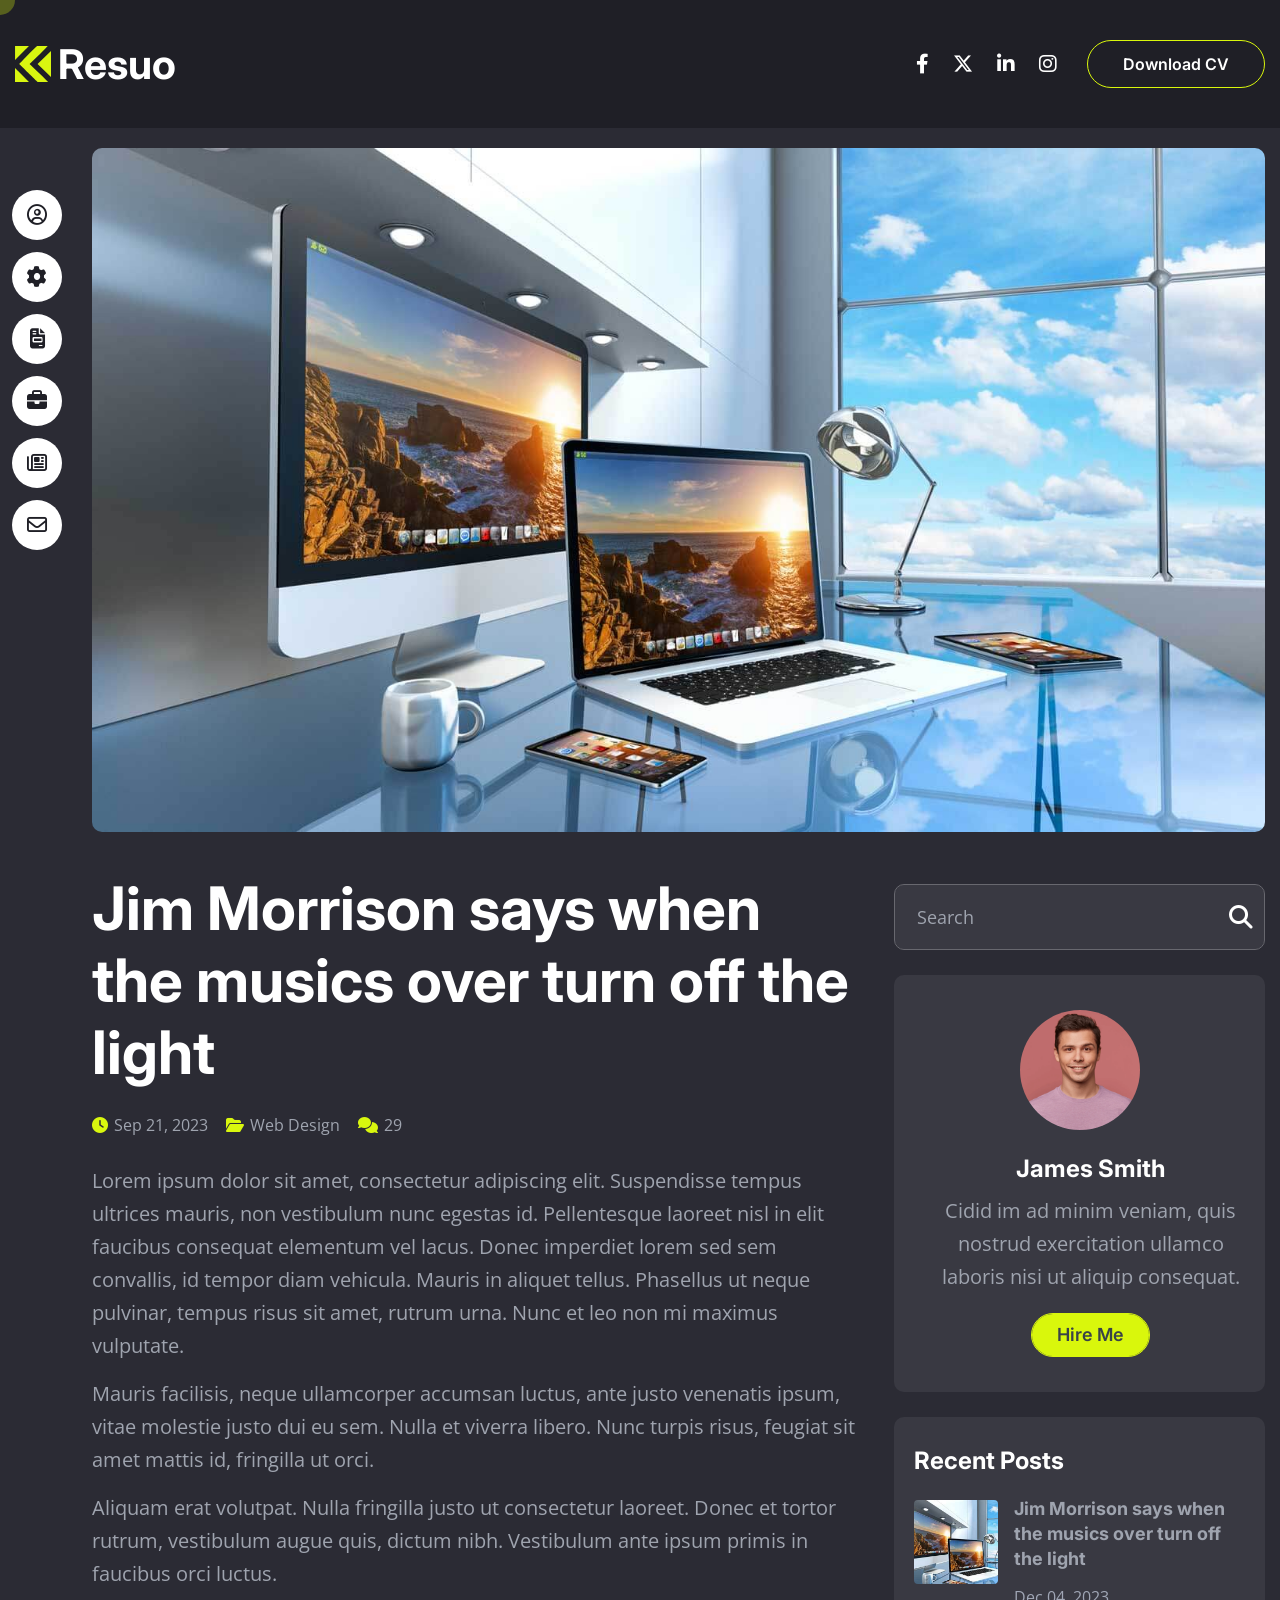
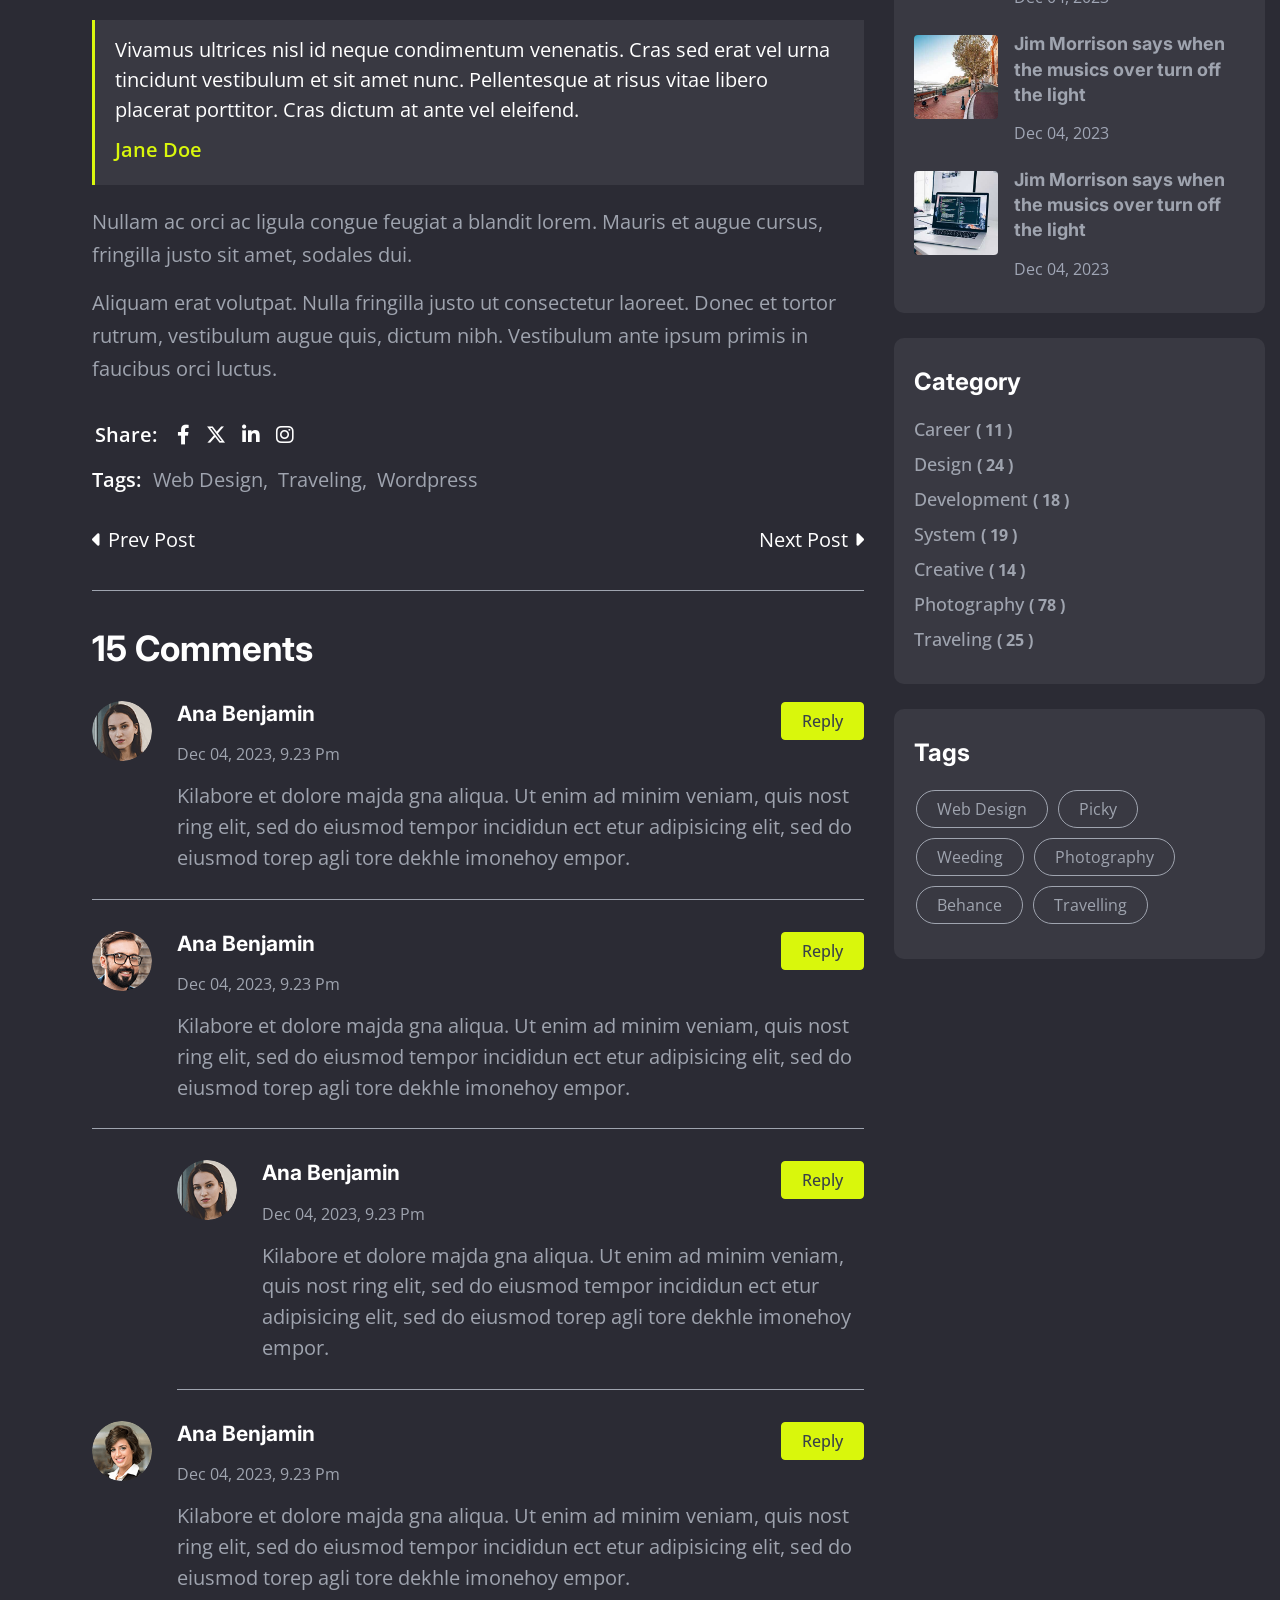
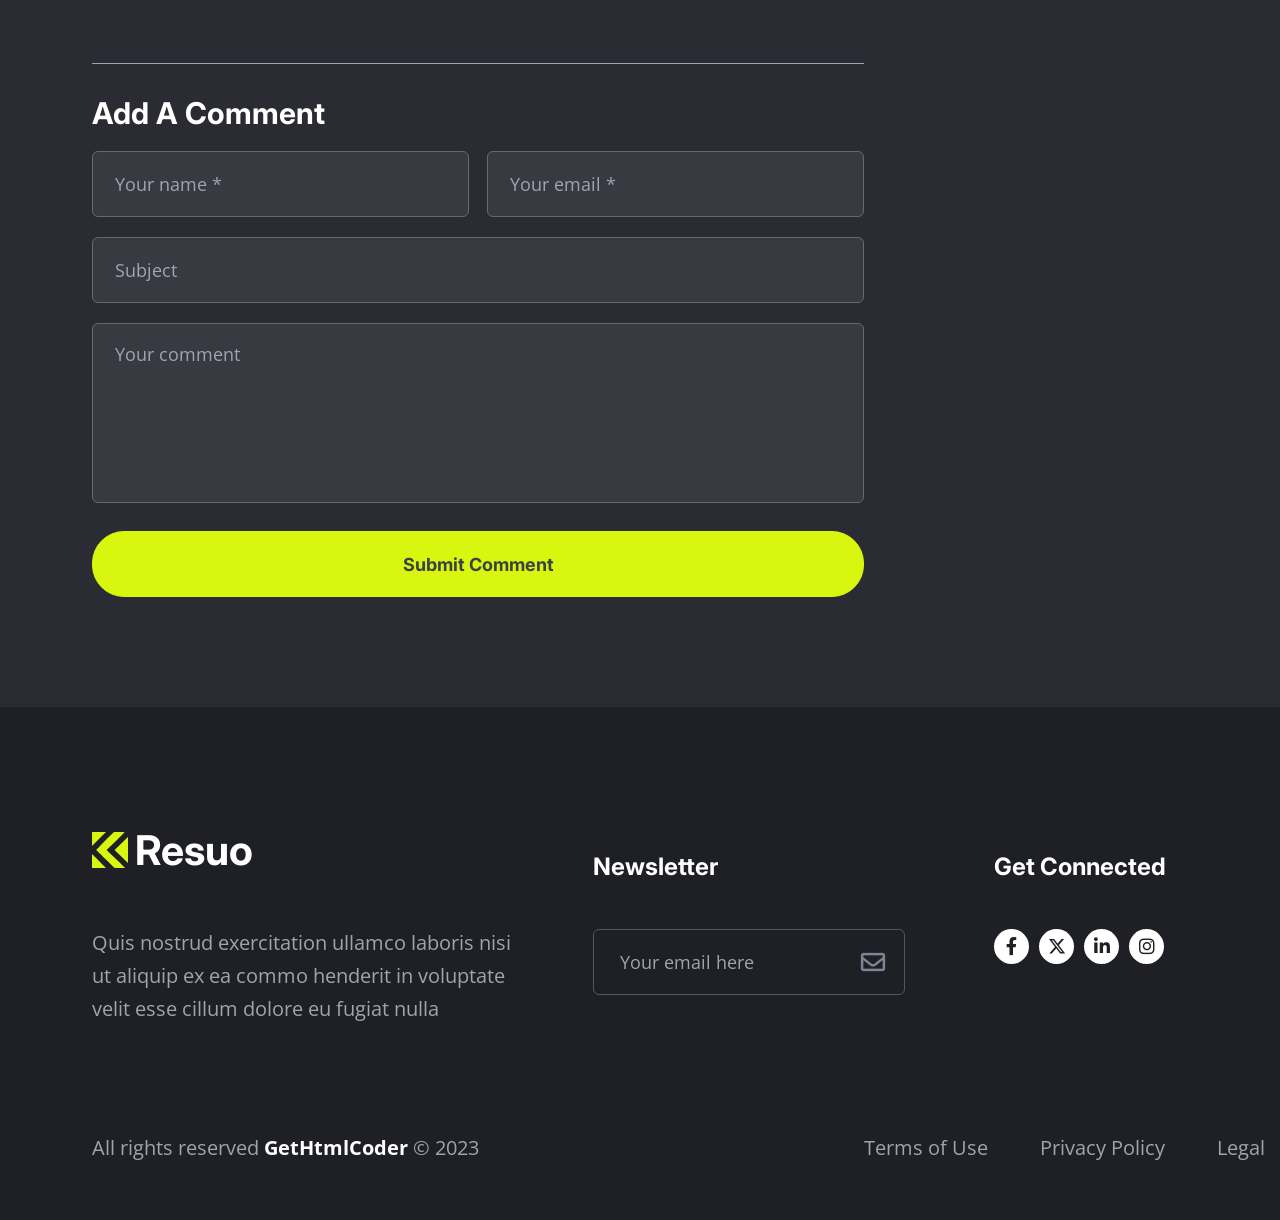
<file: blog-post.html>
<!DOCTYPE html>
<html lang="en">
<head>
    <meta charset="UTF-8">
    <meta http-equiv="X-UA-Compatible" content="IE=edge">
    <title>Resou | Blog Single</title>
    <meta name="description" content="">
    <meta name="viewport" content="width=device-width, initial-scale=1">
    <!-- favicon -->
    <link rel="shortcut icon" href="favicon.png" sizes="16x16">
    <!-- include Google Fonts -->
    <link href="https://fonts.googleapis.com/css2?family=Inter:wght@300;400;500;600;700;800;900&family=Open+Sans:ital,wght@0,400;0,500;0,600;0,700;0,800;1,300;1,400&display=swap" rel="stylesheet">
    <!-- include Fontawesome icons css -->
    <link rel="stylesheet" href="assets/vendor/fontawesome/css/fontawesome-all.min.css">
    <!-- include Bootstrap css -->
    <link rel="stylesheet" href="assets/vendor/bootstrap/css/bootstrap.min.css">
    <!-- include magnific-popup css -->
    <link rel="stylesheet" href="assets/vendor/magnificpopup/css/magnific-popup.css">
    <!-- include owlcarousel -->
    <link rel="stylesheet" href="assets/vendor/owlcarousel/css/owl.carousel.min.css">
    <!-- include animate css -->
    <link rel="stylesheet" href="assets/vendor/wow/css/animate.css">
    <!-- include main css -->
    <link rel="stylesheet" href="assets/css/main.css">
    <!-- include app responsive css -->
    <link rel="stylesheet" href="assets/css/responsive.css">
</head>

<body>

    <!-- custom cursor -->
    <div class="cursor-circle"></div>

    <!-- start app preloader -->
    <div class="preloder">
        <div class="loading-text" data-text="Resou">Resou</div>
    </div>
    <!-- //end app preloader -->

    <div id="wrapper">

        <!--start sticky-menu-area-->
        <div class="sticky-menu-area">
            <div class="sticky-menu">
                <div class="sticky-menu-inner">
                    <ul>
                        <li>
                            <a href="index.html#about" class="skip_swing">
                                <span><i class="fa-regular fa-circle-user"></i></span>
                                <strong class="tooltips">About</strong>
                            </a>
                        </li>
                        <li>
                            <a href="index.html#services" class="skip_swing">
                                <span><i class="fa-solid fa-gear"></i></span>
                                <strong class="tooltips">Services</strong>
                            </a>
                        </li>
                        <li>
                            <a href="index.html#skill" class="skip_swing">
                                <span><i class="fa-solid fa-file-invoice"></i></span>
                                <strong class="tooltips">Skill</strong>
                            </a>
                        </li>
                        <li>
                            <a href="index.html#portfolio" class="skip_swing">
                                <span><i class="fa-solid fa-briefcase"></i></span>
                                <strong class="tooltips">portfolio</strong>
                            </a>
                        </li>
                        <li>
                            <a href="index.html#blog" class="skip_swing">
                                <span><i class="fa-regular fa-newspaper"></i></span>
                                <strong class="tooltips">Blog</strong>
                            </a>
                        </li>
                        <li>
                            <a href="index.html#contact" class="skip_swing">
                                <span><i class="fa-regular fa-envelope"></i></span>
                                <strong class="tooltips">Contact</strong>
                            </a>
                        </li>
                    </ul>
                </div>
            </div>
        </div>
        <!-- //end sticky-menu-area -->

        <!-- start header-container -->
        <header class="header-container bg-drak-black">
            <div class="header-area d-flex flex-wrap justify-content-between align-items-center">
                <div class="logo">
                    <a href="index.html">
                        <div class="logo-area">
                            <span><img src="assets/images/logo-icon.svg" alt="logo"></span>
                            <strong>Resuo</strong>
                        </div>
                    </a>
                </div>

                <div class="header-right d-flex flex-wrap align-items-center">
                    <ul class="social-list d-flex flex-wrap list-unstyled">
                        <li><a href="https://www.facebook.com" target="_blank"><i class="fa-brands fa-facebook-f"></i></a></li>
                        <li><a href="https://www.twitter.com" target="_blank"><i class="fa-brands fa-x-twitter"></i></a></li>
                        <li><a href="https://www.linkedin.com" target="_blank"><i class="fa-brands fa-linkedin-in"></i></a></li>
                        <li><a href="https://www.instagram.com" target="_blank"><i class="fa-brands fa-instagram"></i></a></li>
                    </ul>
                    <div class="dwn-btn">
                        <a class="yellowgreen-btn left-overlay" href="#"><span>Download CV</span></a>
                    </div>
                </div>
            </div>
        </header>
        <!-- //end .header-container -->

        <!-- start single-blog-section -->
        <div class="container-xxl">
            <div class="row">
                <div class="col-12">
                    <!-- start single-blog-area -->
                    <div class="single-blog-area">
                        <div class="blog-single-img">
                            <img src="assets/images/blog-single.jpg" alt="">
                        </div>
                        <div class="single-blog-content pt-20 pb-100 mobile-pb-60">
                            <div class="row pt-20 mobile-pt-10">
                                <div class="col-12 col-sm-12 col-md-12 col-xl-8 col-xxl-8">
                                    <h1>Jim Morrison says when the musics over turn off the light</h1>
                                    <div class="post-meta pt-15">
                                        <ul class="d-flex flex-wrap">
                                            <li><i class="fa-solid fa-clock"></i>Sep 21, 2023</li>
                                            <li><i class="fa-solid fa-folder-open"></i><a href="#">Web Design</a></li>
                                            <li><i class="fa-solid fa-comments"></i>29</li>
                                        </ul>
                                    </div>
                                    <div class="entry-content">
                                        <p>Lorem ipsum dolor sit amet, consectetur adipiscing elit. Suspendisse tempus ultrices mauris, non vestibulum nunc egestas id. Pellentesque laoreet nisl in elit faucibus consequat elementum vel lacus. Donec imperdiet lorem sed sem convallis, id tempor diam vehicula. Mauris in aliquet tellus. Phasellus ut neque pulvinar, tempus risus sit amet, rutrum urna. Nunc et leo non mi maximus vulputate.</p>
                                        <p>Mauris facilisis, neque ullamcorper accumsan luctus, ante justo venenatis ipsum, vitae molestie justo dui eu sem. Nulla et viverra libero. Nunc turpis risus, feugiat sit amet mattis id, fringilla ut orci.</p>
                                        <p>Aliquam erat volutpat. Nulla fringilla justo ut consectetur laoreet. Donec et tortor rutrum, vestibulum augue quis, dictum nibh. Vestibulum ante ipsum primis in faucibus orci luctus.</p>
                                        <blockquote>
                                            <p>Vivamus ultrices nisl id neque condimentum venenatis. Cras sed erat vel urna tincidunt vestibulum et sit amet nunc. Pellentesque at risus vitae libero placerat porttitor. Cras dictum at ante vel eleifend.</p>
                                            <strong>Jane Doe</strong>
                                        </blockquote>
                                        <p>Nullam ac orci ac ligula congue feugiat a blandit lorem. Mauris et augue cursus, fringilla justo sit amet, sodales dui.</p>
                                        <p>Aliquam erat volutpat. Nulla fringilla justo ut consectetur laoreet. Donec et tortor rutrum, vestibulum augue quis, dictum nibh. Vestibulum ante ipsum primis in faucibus orci luctus.</p>

                                        <div class="pt-20 mobile-pt-10">
                                            <ul class="share-social d-flex flex-wrap align-items-center list-unstyled">
                                                <li class="share-text">Share:</li>
                                                <li><a href="https://www.facebook.com" target="_blank"><i class="fa-brands fa-facebook-f"></i></a></li>
                                                <li><a href="https://www.twitter.com" target="_blank"><i class="fa-brands fa-x-twitter"></i></a></li>
                                                <li><a href="https://www.linkedin.com" target="_blank"><i class="fa-brands fa-linkedin-in"></i></a></li>
                                                <li><a href="https://www.instagram.com" target="_blank"><i class="fa-brands fa-instagram"></i></a></li>
                                            </ul>
                                        </div>
                                        <div class="post-tags pt-10">
                                            <ul class="d-flex flex-wrap">
                                                <li class="post-tags-text">Tags:</li>
                                                <li>
                                                    <a href="#">Web Design,</a>
                                                    <a href="#">Traveling,</a>
                                                    <a href="#">Wordpress</a>
                                                </li>
                                            </ul>
                                        </div>
                                        <div class="pt-25 pb-20 mobile-pt-20 mobile-pb-15">
                                            <div class="prev-next-area overflow-hidden pb-15">
                                                <a class="prev-link float-start" href="#">Prev Post</a>
                                                <a class="next-link float-end" href="#">Next Post</a>
                                            </div>
                                        </div>
                                        <!-- start blog-postcomment -->
                                        <div id="comments" class="blog-postcomment">
                                            <div class="postcomment-box">
                                                <h2>15 Comments</h2>
                                                <div class="postcomment-area">
                                                    <div class="comment">
                                                        <div class="comment-body">
                                                            <div class="comment-author">
                                                                <img src="assets/images/comt-img1.png" alt="">
                                                            </div>
                                                            <div class="comment-meta">
                                                                <div class="cmt-author-name">
                                                                    <h4><a href="#">Ana Benjamin</a></h4>
                                                                    <small>Dec 04, 2023, 9.23 Pm</small>
                                                                </div>
                                                                <div class="button-reply-edit">
                                                                    <a class="comment-reply-link" href="#">Reply</a>
                                                                </div>
                                                            </div>
                                                            <!-- /.comment-meta -->
                                                            <div class="comment-content">
                                                                <p>Kilabore et dolore majda gna aliqua. Ut enim ad minim veniam, quis nost ring elit, sed do eiusmod tempor incididun ect etur adipisicing elit, sed do eiusmod torep agli tore dekhle imonehoy empor.
                                                                </p>
                                                            </div>
                                                            <hr class="cmt-border">
                                                            <!-- /.comment-content -->
                                                        </div>
                                                        <!-- /.comment-body -->
                                                    </div>
                                                    <!-- /#comment-' . get_comment_ID() . ' -->

                                                    <div class="comment depth-1">
                                                        <div class="comment-body">
                                                            <div class="comment-author">
                                                                <img src="assets/images/comt-img2.png" alt="">
                                                            </div>
                                                            <div class="comment-meta">
                                                                <div class="cmt-author-name">
                                                                    <h4><a href="#">Ana Benjamin</a></h4>
                                                                    <small>Dec 04, 2023, 9.23 Pm</small>
                                                                </div>
                                                                <div class="button-reply-edit">
                                                                    <a class="comment-reply-link" href="#">Reply</a>
                                                                </div>
                                                            </div>
                                                            <!-- /.comment-meta -->
                                                            <div class="comment-content">
                                                                <p>Kilabore et dolore majda gna aliqua. Ut enim ad minim veniam, quis nost ring elit, sed do eiusmod tempor incididun ect etur adipisicing elit, sed do eiusmod torep agli tore dekhle imonehoy empor.
                                                                </p>
                                                            </div>
                                                            <hr class="cmt-border">
                                                            <!-- /.comment-content -->
                                                        </div>
                                                        <!-- /.comment-body -->
                                                        <div>
                                                            <div class="comment depth-2">
                                                                <div class="comment-body">
                                                                    <div class="comment-author">
                                                                        <img src="assets/images/comt-img3.png" class="avatar avatar-96 photo" alt="">
                                                                    </div>
                                                                    <div class="comment-meta">
                                                                        <div class="cmt-author-name">
                                                                            <h4><a href="#">Ana Benjamin</a></h4>
                                                                            <small>Dec 04, 2023, 9.23 Pm</small>
                                                                        </div>
                                                                        <div class="button-reply-edit">
                                                                            <a class="comment-reply-link" href="#">Reply</a>
                                                                        </div>
                                                                    </div>
                                                                    <!-- /.comment-meta -->
                                                                    <div class="comment-content">
                                                                        <p>Kilabore et dolore majda gna aliqua. Ut enim ad minim veniam, quis nost ring elit, sed do eiusmod tempor incididun ect etur adipisicing elit, sed do eiusmod torep agli tore dekhle imonehoy empor.</p>
                                                                    </div>
                                                                    <hr class="cmt-border">
                                                                    <!-- /.comment-content -->
                                                                </div>
                                                                <!-- /.comment-body -->
                                                            </div>
                                                            <!-- /#comment-' . get_comment_ID() . ' -->
                                                        </div>
                                                        <!-- /.children -->
                                                    </div>
                                                    <!-- /#comment-' . get_comment_ID() . ' -->

                                                    <div class="comment depth-1">
                                                        <div class="comment-body">
                                                            <div class="comment-author">
                                                                <img src="assets/images/comt-img4.png" alt="">
                                                            </div>
                                                            <div class="comment-meta">
                                                                <div class="cmt-author-name">
                                                                    <h4><a href="#">Ana Benjamin</a></h4>
                                                                    <small>Dec 04, 2023, 9.23 Pm</small>
                                                                </div>
                                                                <div class="button-reply-edit">
                                                                    <a class="comment-reply-link" href="#">Reply</a>
                                                                </div>
                                                            </div>
                                                            <!-- /.comment-meta -->
                                                            <div class="comment-content">
                                                                <p>Kilabore et dolore majda gna aliqua. Ut enim ad minim veniam, quis nost ring elit, sed do eiusmod tempor incididun ect etur adipisicing elit, sed do eiusmod torep agli tore dekhle imonehoy empor.
                                                                </p>
                                                            </div>
                                                            <!-- /.comment-content -->
                                                        </div>
                                                        <!-- /.comment-body -->
                                                    </div>
                                                    <!-- /#comment-' . get_comment_ID() . ' -->
                                                </div>
                                                <!-- /#comment-list -->
                                            </div>
                                        </div>
                                        <!-- //end .blog-postcomment -->
                                        <!-- start comment-area -->
                                        <div class="comment-area">
                                            <div class="comment-respond">
                                                <h4>Add A Comment</h4>
                                                <form action="#" method="post" class="contact-form">
                                                    <div class="form-col d-flex flex-wrap comment-mt-0">
                                                        <div class="form-group pb-20">
                                                            <input id="yname" placeholder="Your name *" name="author" type="text">
                                                        </div>
                                                        <div class="form-group pb-20">
                                                            <input id="email" placeholder="Your email *" name="email" type="email">
                                                        </div>
                                                    </div>
                                                    <div class="form-group pb-20">
                                                        <input id="subject" placeholder="Subject" name="subject" type="url">
                                                    </div>
                                                    <div class="form-group pb-20">
                                                        <textarea id="comment" name="comment" rows="10" cols="30" placeholder="Your comment"></textarea>
                                                    </div>
                                                    <p class="form-submit">
                                                        <input name="submit" type="submit" id="submit" class="submit-comment" value="Submit Comment">
                                                    </p>
                                                </form>
                                            </div>
                                        </div>
                                        <!-- //end .comment-area -->
                                    </div>
                                </div>
                                <div class="col-12 col-sm-12 col-md-12 col-xl-4 col-xxl-4">
                                    <div class="sidebar">
                                        <div class="form-group search-field">
                                            <form action="#">
                                                <input class="form-control" type="search" name="email" placeholder="Search">
                                                <button class="btn search-btn" type="submit"><i class="fas fa-search"></i></button>
                                            </form>
                                        </div>
                                        <div class="sidebar-post">
                                            <div class="author-box">
                                                <div class="author-img">
                                                    <a href="#"><img src="assets/images/author.png" alt=""></a>
                                                </div>
                                                <div class="author-info text-center">
                                                    <h5>James Smith</h5>
                                                    <p>Cidid im ad minim veniam, quis nostrud exercitation ullamco laboris nisi ut aliquip consequat.</p>
                                                    <a class="yellowgreen-btn left-overlay" href="#"><span>hire me</span></a>
                                                </div>
                                            </div>
                                        </div>
                                        <div class="sidebar-post">
                                            <h5>Recent Posts</h5>
                                            <div class="sidebar-post-area">
                                                <div class="sidebar-post-row d-flex">
                                                    <div class="sidebar-post-img">
                                                        <a href="#"><img src="assets/images/blog-img1.jpg" alt=""></a>
                                                    </div>
                                                    <div class="sidebar-post-content">
                                                        <h6><a href="#">Jim Morrison says when the musics over turn off the light</a></h6>
                                                        <small>Dec 04, 2023</small>
                                                    </div>
                                                </div>
                                                <div class="sidebar-post-row d-flex">
                                                    <div class="sidebar-post-img">
                                                        <a href="#"><img src="assets/images/blog-img2.jpg" alt=""></a>
                                                    </div>
                                                    <div class="sidebar-post-content">
                                                        <h6><a href="#">Jim Morrison says when the musics over turn off the light</a></h6>
                                                        <small>Dec 04, 2023</small>
                                                    </div>
                                                </div>
                                                <div class="sidebar-post-row d-flex">
                                                    <div class="sidebar-post-img">
                                                        <a href="#"><img src="assets/images/blog-img3.jpg" alt=""></a>
                                                    </div>
                                                    <div class="sidebar-post-content">
                                                        <h6><a href="#">Jim Morrison says when the musics over turn off the light</a></h6>
                                                        <small>Dec 04, 2023</small>
                                                    </div>
                                                </div>
                                            </div>
                                        </div>
                                        <div class="sidebar-post">
                                            <h5>Category</h5>
                                            <ul>
                                                <li><a href="#">Career <small>( 11 )</small></a></li>
                                                <li><a href="#">Design <small>( 24 )</small></a></li>
                                                <li><a href="#">Development <small>( 18 )</small></a></li>
                                                <li><a href="#">System <small>( 19 )</small></a></li>
                                                <li><a href="#">Creative <small>( 14 )</small></a></li>
                                                <li><a href="#">Photography <small>( 78 )</small></a></li>
                                                <li><a href="#">Traveling <small>( 25 )</small></a></li>
                                            </ul>
                                        </div>
                                        <div class="sidebar-post">
                                            <h5>Tags</h5>
                                            <div class="tags-list">
                                                <a href="#">Web Design</a>
                                                <a href="#">Picky</a>
                                                <a href="#">Weeding</a>
                                                <a href="#">Photography</a>
                                                <a href="#">Behance</a>
                                                <a href="#">Travelling</a>
                                            </div>
                                        </div>
                                    </div>
                                </div>
                            </div>
                        </div>
                    </div>
                    <!-- //end .single-blog-area -->
                </div>
            </div>
        </div>
        <!-- //end .single-blog-section -->

        <!-- start footer-section -->
        <div class="footer-section bg-drak-black">
            <div class="container-xxl pt-125 pb-40 mobile-pt-60">
                <div class="row footer-col-area pb-25 mobile-pb-0">
                    <div class="column-1 col-12 col-md-6 col-lg-5">
                        <div class="footer-cont">
                            <div class="footer-logo">
                                <div class="logo-area">
                                    <span><img src="assets/images/logo-icon.svg" alt="logo"></span>
                                    <strong>Resuo</strong>
                                </div>
                            </div>
                            <p>Quis nostrud exercitation ullamco laboris nisi ut aliquip ex ea commo henderit in voluptate velit esse cillum dolore eu fugiat nulla</p>
                        </div>
                    </div>
                    <div class="column-2 col-12 col-md-6 col-lg-4">
                        <h5>Newsletter</h5>
                        <div class="form-group newsletter-field footer-email-field">
                            <form target="_blank" action="https://bootstrapshaper.us6.list-manage.com/subscribe/post?u=0061a1f05f345a8f34416646c&amp;id=000949c92f" method="post" novalidate="">
                                <input class="form-control" type="email" name="email" placeholder="Your email here">
                                <input type="submit" value="">
                            </form>
                            <!-- submission error message -->
                            <div class="nl-error"></div>
                        </div>
                    </div>
                    <div class="column-3 col-12 col-md-6 col-lg-3">
                        <h5>Get Connected</h5>
                        <ul class="list-unstyled footer-social d-flex flex-wrap">
                            <li><a href="https://www.facebook.com" target="_blank"><i class="fa-brands fa-facebook-f"></i></a></li>
                            <li><a href="https://www.twitter.com" target="_blank"><i class="fa-brands fa-x-twitter"></i></a></li>
                            <li><a href="https://www.linkedin.com" target="_blank"><i class="fa-brands fa-linkedin-in"></i></a></li>
                            <li><a href="https://www.instagram.com" target="_blank"><i class="fa-brands fa-instagram"></i></a></li>
                        </ul>
                    </div>
                </div>
                <div class="row overflow-hidden justify-content-xl-between align-items-center pt-65 pb-15 mobile-pt-10 mobile-pb-10 footer-bottom-content">
                    <div class="col-12 col-md-6 order-2 order-sm-2 order-md-1 order-lg-1">
                        <p>All rights reserved <a target="_blank" href="https://themeforest.net/user/gethtmlcoder/portfolio?ref=gethtmlcoder">GetHtmlCoder</a> &copy; 2023</p>
                    </div>
                    <div class="col-12 col-md-6 d-flex flex-wrap justify-content-center justify-content-sm-center justify-content-md-end order-1 order-sm-1 order-md-2 order-lg-2">
                        <ul class="list-unstyled d-flex flex-wrap mt-30 mb-0">
                            <li><a href="blog-post.html">Terms of Use</a></li>
                            <li><a href="blog-post.html">Privacy Policy</a></li>
                            <li><a href="blog-post.html">Legal</a></li>
                        </ul>
                    </div>
                </div>
            </div>
        </div>
        <!-- //end .footer-section -->

        <!-- start back-top -->
        <a href="#" class="progress-wrap">
            <svg width="100%" height="100%" viewBox="-1 -1 102 102">
                <path d="M50,1 a49,49 0 0,1 0,98 a49,49 0 0,1 0,-98"></path>
            </svg>
       </a>
       <!-- //end .back-top -->

    </div>
    <!-- //end #wrapper -->

    <!-- include jquery min -->
    <script src="assets/vendor/jquery.min.js"></script>
    <!-- include jquery bootstrap -->
    <script src="assets/vendor/bootstrap/js/popper.min.js"></script>
    <script src="assets/vendor/bootstrap/js/bootstrap.min.js"></script>
    <!-- Countup -->
    <script src="assets/vendor/counterup/jquery.counterup.min.js"></script>
    <script src="assets/vendor/counterup/jquery.waypoints.min.js"></script>
    <!-- include magnific-popup file -->
    <script src="assets/vendor/magnificpopup/js/jquery.magnific-popup.min.js"></script>
    <!-- include mixitup file -->
    <script src="assets/vendor/mixitup/js/mixitup.min.js"></script>
    <!-- include owlcarousel -->
    <script src="assets/vendor/owlcarousel/js/owl.carousel.min.js"></script>
    <!-- include wow js -->
    <script src="assets/vendor/wow/js/wow.min.js"></script>
    <!-- include gsap animation js -->
    <script src="assets/vendor/gsap/gsap.min.js"></script>
    <script src="assets/vendor/gsap/ScrollToPlugin.min.js"></script>
    <script src="assets/vendor/gsap/ScrollTrigger.min.js"></script>
    <script src="assets/vendor/gsap/SplitText.min.js"></script>
    <!-- include main js -->
    <script src="assets/js/main.js"></script>
    <!-- include ajax mail file -->
    <script src="assets/js/ajax-mail.js"></script>

</body>
</html>
</file>
<file: assets/css/responsive.css>
/*
=> 1.global paddin  and margin
=> 2.all responsive css
*/

/* 1.global paddin  and margin */
@media screen and (max-width: 1199px) {
	.pt-150,
	.pt-125 {
		padding-top: 100px;
	}
	.pt-140,
	.pt-130 {
		padding-top: 90px;
	}
	.pt-80 {
		padding-top: 20px;
	}
	.pb-150 {
		padding-bottom: 100px;
	}
	.pb-145,
	.pb-140 {
	  	padding-bottom: 90px;
	}
	.pb-120,
	.pb-110 {
		padding-bottom: 70px;
	}
	.pb-100,
	.pb-90 {
		padding-bottom: 50px;
	}
	.portfolio-section .row.pb-40 {
		padding-bottom: 10px;
	}
}
@media screen and (max-width: 767px) {
	.mobile-pt-130 { padding-top: 130px !important; }
	.mobile-pt-120 { padding-top: 120px !important; }
	.mobile-pt-110 { padding-top: 110px !important; }
	.mobile-pt-100 { padding-top: 100px !important; }
	.mobile-pt-90 { padding-top: 90px !important; }
	.mobile-pt-85 { padding-top: 85px !important; }
	.mobile-pt-80 { padding-top: 80px !important; }
	.mobile-pt-75 { padding-top: 75px !important; }
	.mobile-pt-70 { padding-top: 70px !important; }
	.mobile-pt-60 { padding-top: 60px !important; }
	.mobile-pt-55 { padding-top: 55px !important; }
	.mobile-pt-50 { padding-top: 50px !important; }
	.mobile-pt-45 { padding-top: 45px !important; }
	.mobile-pt-40 { padding-top: 40px !important; }
	.mobile-pt-35 { padding-top: 35px !important; }
	.mobile-pt-30 { padding-top: 30px !important; }
	.mobile-pt-25 { padding-top: 25px !important; }
	.mobile-pt-20 { padding-top: 20px !important; }
	.mobile-pt-15 { padding-top: 15px !important; }
	.mobile-pt-10 { padding-top: 10px !important; }
	.mobile-pt-5 { padding-top: 5px !important; }
	.mobile-pt-0 { padding-top: 0 !important; }
	.mobile-pb-110 { padding-bottom: 110px !important; }
	.mobile-pb-100 { padding-bottom: 100px !important; }
	.mobile-pb-90 { padding-bottom: 90px !important; }
	.mobile-pb-85 { padding-bottom: 85px !important; }
	.mobile-pb-80 { padding-bottom: 80px !important; }
	.mobile-pb-75 { padding-bottom: 75px !important; }
	.mobile-pb-70 { padding-bottom: 70px !important; }
	.mobile-pb-65 { padding-bottom: 65px !important; }
	.mobile-pb-60 { padding-bottom: 60px !important; }
	.mobile-pb-55 { padding-bottom: 55px !important; }
	.mobile-pb-50 { padding-bottom: 50px !important; }
	.mobile-pb-45 { padding-bottom: 45px !important; }
	.mobile-pb-40 { padding-bottom: 40px !important; }
	.mobile-pb-35 { padding-bottom: 35px !important; }
	.mobile-pb-30 { padding-bottom: 30px !important; }
	.mobile-pb-25 { padding-bottom: 25px !important; }
	.mobile-pb-20 { padding-bottom: 20px !important; }
	.mobile-pb-15 { padding-bottom: 15px !important; }
	.mobile-pb-10 { padding-bottom: 10px !important; }
	.mobile-pb-5 { padding-bottom: 5px !important; }
	.mobile-pb-0 { padding-bottom: 0 !important; }
	.mobile-mt-70 { margin-top: 70px !important; }
	.mobile-mt-60 { margin-top: 60px !important; }
	.mobile-mt-55 { margin-top: 55px !important; }
	.mobile-mt-50 { margin-top: 50px !important; }
	.mobile-mt-45 { margin-top: 45px !important; }
	.mobile-mt-40 { margin-top: 40px !important; }
	.mobile-mt-35 { margin-top: 35px !important; }
	.mobile-mt-30 { margin-top: 30px !important; }
	.mobile-mt-25 { margin-top: 25px !important; }
	.mobile-mt-20 { margin-top: 20px !important; }
	.mobile-mt-15 { margin-top: 15px !important; }
	.mobile-mt-10 { margin-top: 10px !important; }
	.mobile-mt-0 {  margin-top: 0 !important; }
	.mobile-mb-70 { margin-bottom: 70px !important; }
	.mobile-mb-60 { margin-bottom: 60px !important; }
	.mobile-mb-50 { margin-bottom: 50px !important; }
	.mobile-mb-45 { margin-bottom: 45px !important; }
	.mobile-mb-40 { margin-bottom: 40px !important; }
	.mobile-mb-35 { margin-bottom: 35px !important; }
	.mobile-mb-30 { margin-bottom: 30px !important; }
	.mobile-mb-25 { margin-bottom: 25px !important; }
	.mobile-mb-20 { margin-bottom: 20px !important; }
	.mobile-mb-15 { margin-bottom: 15px !important; }
	.mobile-mb-10 { margin-bottom: 10px !important; }
	.mobile-mb-0 {  margin-bottom: 0 !important; }
}

/*------------------------*/
/*  2.all responsive css  */
/*------------------------*/
@media screen and (min-width: 1600px) {
	.container-404 {
		height: 100vh;
	}
}
@media screen and (max-width: 1700px) {
	.tst-left {
		width: 16%;
	}
	.tst-right {
		width: 18%;
	}
}
@media screen and (max-width: 1520px) {
	.container-xxl {
		padding-left: 100px;
	}
	.tst-left {
		width: 14%;
	}
	.tst-right {
		width: 15%;
	}
}
@media screen and (min-width: 1400px) {
	.banner-img {
		margin-right: -50px;
	}
}
@media screen and (max-width: 1399px) {
	.container-xxl {
		padding-left: 92px;
	}
	.sticky-menu {
		top: 170px;
	}
	.sticky-menu ul li a span {
		width: 50px;
		height: 50px;
		font-size: 20px;
	}
	.sticky-menu ul li:hover a .tooltips {
		left: 61px;
	}
	.sticky-menu ul li a .tooltips {
		padding: 12px 25px;
	}
	.banner-content {
		padding-top: 50px;
		padding-bottom: 40px;
	}
	.banner-content h1 {
		font-size: 110px;
	}
	.tst-left {
		width: 12%;
	}
	.tst-right {
		width: 13%;
	}
	.circle-box-area {
		left: -10px;
	}
	.progress-wrap {
		bottom: 20px;
	}
}
@media screen and (max-width: 1199px) {
	.entry-content h1,
	h1 {
		font-size: 60px;
	}
	.single-blog-content h1,
	.entry-content h2,
	h2 {
		font-size: 50px;
	}
	.prev-next-area a,
	.entry-content ol li,
	.entry-content ul li,
	.entry-content blockquote,
	.entry-content blockquote p,
	.entry-content table,
	.entry-content table tr th,
	.entry-content table tr td,
	.entry-content p,
	p {
		font-size: 18px;
	}
	.prev-next-area a.prev-link::after,
	.prev-next-area a.next-link::after {
		font-size: 17px;
	}
	.sticky-menu {
		top: 115px;
	}
	.header-area {
		padding-top: 20px;
		padding-bottom: 20px;
	}
	.banner-content {
		padding-top: 35px;
	}
	.tst-left,
	.tst-right {
		display: none;
	}
	.banner-content h1 {
		font-size: 80px;
	}
	.yellowgreen-btn {
		height: 56px;
		line-height: 54px;
		padding: 0 38px;
	}
	.about-content p strong {
		font-size: 21px;
	}
	.about-address p strong {
		font-size: 18px;
	}
	.about-img-area {
	 	padding-top: 40px;
	}
	.inline-content small,
	.inline-countup {
		font-size: 75px;
	}
	.services-area.pt-60 {
		padding-top: 40px;
	}
	.services-item-inner {
		padding: 40px 30px;
	}
	.services-content {
		padding-left: 25px;
	}
	.lets-talk-area {
		padding-top: 40px;
	}
	.lets-talk-area h4 {
		font-size: 26px;
	}
	.experiences-item {
		margin: 25px 0;
	}
	.experiences-item:nth-child(2) {
  		margin-top: 180px;
	}
	.experiences-item .timeline-content {
		padding: 40px;
	}
	.experiences-item:nth-child(even) {
		padding-right: 90px;
	}
	.experiences-item:nth-child(odd) {
		padding-left: 90px;
	}
	.experiences-item:nth-child(odd) .timeline-content:before,
	.experiences-item:nth-child(even) .timeline-content:before {
		width: 90px;
		right: -90px;
	}
	.experiences-item:nth-child(odd) .timeline-content:before {
		left: -90px;
	}
	.education-slider .edu-slide-info {
		padding: 32px 25px 20px 25px;
	}
	.why-choose-col-cont {
		padding-left: 15px;
	}
	.testimonials-slider-area {
		min-height: 500px;
	}
	.tst-quote {
		padding-bottom: 30px;
	}
	.tst-slide-info p {
		font-size: 38px;
	}
	.author {
		padding-top: 35px;
	}
	.footer-bottom-content ul li {
		font-size: 18px;
	}
}
@media screen and (max-width: 1080px) {
	.banner-content h3 {
		font-size: 26px;
	}
	.banner-content p {
		font-size: 26px;
		padding-bottom: 25px;
	}
}
@media screen and (max-width: 991px) {
	.entry-content h1,
	h1 {
		font-size: 50px;
	}
	.single-blog-content h1,
	.entry-content h2,
	h2 {
		font-size: 40px;
	}
	.entry-content h3,
	h3 {
		font-size: 35px;
	}
	.entry-content h4,
	h4 {
		font-size: 25px;
	}
	.entry-content h5,
	h5 {
		font-size: 20px;
	}
	.prev-next-area a,
	.entry-content blockquote,
	.entry-content blockquote p,
	.entry-content table,
	.entry-content table tr th,
	.entry-content table tr td,
	.entry-content ol li,
	.entry-content ul li,
	.entry-content p,
	p {
		font-size: 16px;
	}
	.container-xxl {
		padding-left: 15px;
	}
	.sticky-menu-area {
		height: auto;
	}
	.sticky-menu {
		position: absolute;
		width: 100%;
		top: 100px;
		left: 50%;
		padding: 10px 0;
    	-webkit-transform: translateX(-50%);
    	transform: translateX(-50%);
	}
	.sticky-menu-area.sticky-active .sticky-menu {
		display: none;
	}
	.sticky-menu ul {
		display: -webkit-flex;
		display: flex;
		-webkit-flex-wrap: wrap;
		flex-wrap: wrap;
		-webkit-justify-content: center;
		justify-content: center;
	}
	.sticky-menu ul li {
		margin-top: 0;
		padding: 0 9px;
	}
	.sticky-menu ul li a .tooltips {
		font-size: 14px;
		padding: 8px 20px;
		left: 50%;
		top: -20px;
		-webkit-transform: translate(-50%, 0);
		transform: translate(-50%, 0);
	}
	.sticky-menu ul li:hover a .tooltips {
		left: 50%;
		top: -35px;
	}
	.banner-content {
		text-align: center;
		padding-top: 120px;
	}
	.banner-content h1 {
		font-size: 65px;
	}
	.banner-img {
		max-width: 450px;
		margin: 0 auto;
	}
	.section-title {
		padding-bottom: 20px;
	}
	.about-img-area {
	 	padding-top: 20px;
	}
	.about-content p strong {
		font-size: 18px;
	}
	.about-content p {
	  	padding-bottom: 20px;
	}
	.about-address p {
		font-size: 16px;
		padding-bottom: 10px;
	}
	.about-address p strong {
		font-size: 16px;
	}
	.services-icon {
		width: 89px;
		-webkit-flex: 0 0 89px;
		flex: 0 0 89px;
		height: 80px;
	}
	.services-icon2 {
		height: 86px;
	}
	.services-icon span {
		max-width: 37px;
	}
	.services-content h5 {
		padding-bottom: 20px;
	}
	.services-content a {
		font-size: 16px;
	}
	.services-content a::before {
		font-size: 14px;
	}
	.services-content p {
		padding-bottom: 15px;
	}
	.services-area.pt-60 {
		padding-top: 20px;
	}
	.lets-talk-area {
		padding-top: 10px;
	}
	.progress-title-holder {
		font-size: 20px;
		padding-bottom: 15px;
	}
	.progress-number-mark {
		font-size: 16px;
	}
	.experiences-item:nth-child(even) {
		padding-right: 60px;
	}
	.experiences-item:nth-child(odd) {
		padding-left: 60px;
	}
	.experiences-item:nth-child(odd) .timeline-content:before,
	.experiences-item:nth-child(even) .timeline-content:before {
		width: 60px;
		right: -60px;
	}
	.experiences-item:nth-child(odd) .timeline-content:before {
		left: -60px;
	}
	.timeline-content h5 {
		padding-bottom: 7px;
	}
	.works-year {
		font-size: 16px;
		padding-bottom: 14px;
	}
	.comment-meta h4 {
		font-size: 20px;
		padding-bottom: 10px;
	}
	.single-blog-content h1 {
	  	padding-bottom: 0;
	}
	.single-blog-content .post-meta {
		padding-bottom: 15px;
	}
	.postcomment-area > .comment:last-child .comment-body {
		margin-bottom: 0;
	}
	.single-blog-area {
		padding-top: 95px;
	}
	.filter-list {
		margin: 0 -10px 20px -10px;
	}
	.filter-list button {
		margin: 0 10px 5px 10px;
		font-size: 16px;
	}
	.project-info span {
		width: 55px;
		height: 55px;
		line-height: 55px;
		font-size: 20px;
	}
	.education-slider .edu-slide-info {
		padding: 32px 15px 20px 15px;
	}
	.edu-slide-info h5 {
		padding-bottom: 15px;
	}
	.education-slider.owl-carousel .owl-nav .owl-next,
	.education-slider.owl-carousel .owl-nav .owl-prev {
		top: -50px;
		width: 35px;
  		height: 35px;
  		font-size: 16px;
	}
	.education-slider.owl-carousel .owl-nav .owl-prev {
		right: 40px;
	}
	.why-choose-col-cont h5 {
		padding-bottom: 10px;
	}
	.why-choose-img {
		margin-top: 10px;
	}
	.why-choose-img small {
		width: 38px;
	}
	.why-choose-img small::before {
		width: 38px;
		height: 38px;
		left: -8px;
		top: -7px;
	}
	.testimonials-slider-area {
		min-height: inherit;
	}
	.tst-slide-info p {
    	font-size: 30px;
	}
	.post-meta ul li {
		font-size: 14px;
		padding-right: 14px;
	}
	.author-info {
		padding-left: 15px;
	}
	.author-image {
		width: 60px;
		height: 60px;
		-webkit-flex: 0 0 60px;
		flex: 0 0 60px;
	}
	.author-name {
		font-size: 22px;
		padding-bottom: 5px;
	}
	.col-contactus-top .circle-image {
		width: 55px;
		height: 55px;
		font-size: 18px;
		line-height: 42px;
		flex: 0 0 55px;
	}
	.col-contactus-top .cont-info {
		margin-top: 4px;
	}
	.form-select,
	select,
	textarea,
	textarea.form-control,
	input[type='search'],
	input[type='number'],
	input[type='password'],
	input[type='url'],
	input[type='tel'],
	input[type='date'],
	input[type='email'],
	input[type='text'] {
		font-size: 16px;
		height: 50px;
		padding: 0 15px;
	}
	textarea,
	textarea.form-control {
		height: 120px;
		padding-top: 10px;
	}
	.submit {
		width: 200px;
	}
	input[type="submit"] {
		font-size: 16px;
		height: 50px;
		line-height: 48px;
	}
	.footer-col-area h5 {
		padding-bottom: 25px;
	}
	.footer-logo {
	  	margin-bottom: 33px;
	}
	.footer-bottom-content ul li {
		font-size: 16px;
		padding: 4px 16px;
	}
	.footer-email-field input[type="email"],
	.footer-email-field input[type="text"] {
		height: 50px;
		font-size: 16px;
		padding-left: 15px;
	}
	.footer-email-field input[type="submit"] {
		width: 40px;
		height: 50px;
		font-size: 16px;
	}
	.search-btn {
		height: 50px;
		font-size: 18px;
	}
	.sidebar {
		padding-top: 40px;
	}
}
@media screen and (max-width: 767px) {
	.footer-logo,
	.logo {
		max-width: 134px;
	}
	.logo-area span {
		width: 30px;
		flex: 0 0 30px;
	}
	.logo-area strong {
		font-size: 33px;
		padding-left: 4px;
	}
	.social-list li:last-child {
		padding-right: 0;
	}
	.entry-content h1,
	h1 {
		font-size: 40px;
	}
	.single-blog-content h1,
	.entry-content h2,
	h2 {
		font-size: 35px;
	}
	.entry-content h3,
	h3 {
		font-size: 30px;
	}
	.entry-content h6,
	h6 {
		font-size: 18px;
	}
	.social-list {
		padding-right: 0;
	}
	.dwn-btn {
		display: none;
	}
	.banner-content h1 {
		font-size: 50px;
		padding-bottom: 10px;
	}
	.yellowgreen-btn {
		font-size: 16px;
		height: 48px;
		line-height: 47px;
    	padding: 0 30px;
	}
	.section-title h2 {
		padding-bottom: 0;
	}
	.about-content h4 {
		padding: 10px 0 0 0;
	}
	.about-address p {
		font-size: 16px;
	}
	.inline-content small,
	.inline-countup {
		font-size: 60px;
	}
	.inline-content small.count-plus {
		font-size: 28px;
	}
	.innline-countup-wrap strong {
		font-size: 20px;
	}
	.progress-title-holder {
		font-size: 18px;
	}
	.experiences-timeline::before {
		left: 42px;
	}
	.experiences-item {
		width: 100%;
	}
	.experiences-item:nth-child(even),
	.experiences-item:nth-child(odd) {
		padding-left: 90px;
		padding-right: 0;
	}
	.experiences-item:nth-child(2),
	.experiences-item {
  		margin: 20px 0;
	}
	.experiences-item:nth-child(even):before,
	.experiences-item::before {
		font-size: 16px;
		line-height: 50px;
		left: 0;
		width: 50px;
		height: 50px;
	}
	.experiences-item:nth-child(even) .timeline-content:before {
		left: -60px;
		right: inherit;
	}
	.experiences-item:last-child::after {
		right: inherit;
		left: 24px;
	}
	.comment-meta {
		padding: 0 0 0 15px;
	}
	.comment-content {
		padding: 15px 0 0 77px;
	}
	.single-blog-area {
		padding-top: 115px;
	}
	.filter-list {
		margin: 0 -5px 10px -5px;
	}
	.filter-list button {
		margin: 0 5px 5px 5px;
	}
	.project-info {
		padding-bottom: 10px;
	}
	.project-info strong {
  		font-size: 18px;
	}
	.education-slider .edu-slide-info {
    	padding: 22px 15px 10px 15px;
  	}
	.edu-slide-info h5 {
    	padding-bottom: 10px;
  	}
  	.education-slider.owl-carousel .owl-nav .owl-next,
	.education-slider.owl-carousel .owl-nav .owl-prev {
		top: -35px;
	}
	.tst-quote {
    	padding-bottom: 15px;
  	}
	.tst-slide-info p {
    	font-size: 26px;
  	}
  	.author {
    	padding-top: 15px;
  	}
	.blog-grid-cont {
		padding-bottom: 15px;
	}
	.contact-form.row {
		margin-right: -10px;
  		margin-left: -10px;
	}
	.contact-form.row > * {
		padding-right: 10px;
		padding-left: 10px;
	}
	.footer-email-field {
		max-width: 400px;
		margin-bottom: 20px;
	}
	.footer-col-area h5 {
	    padding-bottom: 20px;
	}
	.footer-logo {
	  	margin-bottom: 27px;
	}
	.footer-bottom-content ul {
		padding-bottom: 5px;
	}
	.footer-bottom-content ul li {
    	padding: 4px 10px;
  	}
	.footer-bottom-content p {
		text-align: center;
	}
	.sidebar-post ul li,
	.sidebar-post-content h6 {
		font-size: 16px;
	}
	.not-found-wrap h1 {
		font-size: 50px;
	}
}
@media screen and (max-width: 575px) {
	.social-list li {
		font-size: 18px;
		padding: 3px 8px;
	}
	.sticky-menu {
		top: 80px;
	}
	.sticky-menu ul li {
		padding: 0 5px;
	}
	.sticky-menu ul li a span {
	    font-size: 17px;
		width: 40px;
	    height: 40px;
	}
	.sticky-menu ul li a .tooltips {
		font-size: 11px;
		font-weight: 600;
		padding: 8px 12px;
	}
	.banner-content {
		padding-top: 90px;
	}
	.banner-content h3,
	.banner-content p {
		font-size: 22px;
	}
	.circle-box-area {
		width: 100px;
		height: 100px;
	}
	.circle-box-area .circle-box img {
		max-width: 82px;
	}
	.circle-box-number span {
		font-size: 36px;
		letter-spacing: -1px;
	}
	.services-item-inner {
		padding: 25px 20px;
		-webkit-flex-wrap: wrap;
		flex-wrap: wrap;
	}
	.services-content {
		padding-left: 0;
		padding-top: 25px;
	}
	.services-content h5 {
		padding-bottom: 15px;
	}
	.experiences-item .timeline-content {
		padding: 25px 20px;
	}
	.experiences-item:nth-child(even),
	.experiences-item:nth-child(odd) {
		padding-left: 65px;
	}
	.single-blog-area {
		padding-top: 75px;
	}
	.button-reply-edit {
		float: none;
		clear: left;
		padding-top: 10px;
	}
	.button-reply-edit a {
		padding: 0 12px;
		height: 34px;
		line-height: 31px;
		font-size: 14px;
	}
	.form-col .form-group {
		width: 100%;
	}
	.not-found-wrap h1 {
		font-size: 40px;
		letter-spacing: 0;
		margin-bottom: 10px;
	}
}
@media screen and (max-width: 380px) {
	.sticky-menu ul li {
		padding: 0 3px;
	}
	.about-img::after {
		border-top: 75px solid #2b2b34;
  		border-left: 75px solid transparent;
	}
	.depth-2 {
		padding-left: 40px;
	}
	.not-found-wrap {
		padding: 60px 0;
	}
	.not-found-wrap h1 {
		font-size: 30px;
	}
}
</file>
<file: assets/css/main.css>
/*----------------------------------------------------------------------------
Template Name: Resou - Personal CV/Resume Template
Description: This is HTML5 template
Author: bootstrapshaper
Version: 1.0
------------------------------------------------------------------------------

[ Resou Table Of Content ]

1.global css
	1.1.background color
	1.2.global paddin and margin

2.Page Loader
3.header style
4.sticky-menu
5.banner-container
6.client-logos
7.yellowgreen-btn
8.about us
	8.1.circle-box-area

9.inline-countup
10.portfolio
11.services-section
12.skill-section
13.experiences-section
14.education-section
15.why-choose-col-area
16.testimonials-section
17.contact us
18.blog-section
19.footer-section
	19.1.footer-bottom-content

20.entry-content
21.single-blog
	21.1.blog-postcomment
	21.2.form comment
	21.3.sidebar-post
	21.4.author-box

22.404 page
23.back-top progress
24.cursor-circle
-------------------------------------------------------------------------*/

/*----------------------*/
/* 1.global css         */
/*----------------------*/
figure,figcaption {
	display: block;
}
body {
	background-color: #2b2b34;
	font-size: 20px;
	color: #9fa4af;
	margin:0;
	padding:0;
	font-family: 'Open Sans', sans-serif;
	font-weight: 400;
}
.education-slider.owl-carousel .owl-nav .owl-next,
.education-slider.owl-carousel .owl-nav .owl-prev,
.filter-list button,
.popup-overlay,
.form-group textarea:focus,
.form-group input:focus,
input[type='submit'],
.owl-carousel .owl-dots .owl-dot,
.footer-email-field input,
.footer-email-field input[type="submit"],
.client-logos.owl-carousel .owl-item img,
.sticky-menu ul li a span,
.sticky-menu ul li a .tooltips,
a {
	-webkit-transition: all 0.3s ease-in-out;
	-moz-transition: all 0.3s ease-in-out;
	transition: all 0.3s ease-in-out;
}
a {
	text-decoration: none;
}
body.no-scroll {
	overflow: hidden;
}
h1,h2,h3,h4,h5,h6 {
	color: #fff;
	line-height: 1.2;
	margin: 0;
	font-family: 'Inter', sans-serif;
	font-weight: 700;
}
h1 {
	font-size: 70px;
}
h2 {
	font-size: 60px;
}
h3 {
	font-size: 40px;
}
h4 {
	font-size: 30px;
}
h5 {
	font-size: 24px;
}
h6 {
	font-size: 21px;
}
p {
	color: #9fa4af;
	font-size: 20px;
	line-height: 1.65;
	margin: 0;
}
img {
	max-width: 100%;
	height: auto;
	display: block;
}
.clearfix {
	overflow: hidden;
	clear: both;
}
:root {
	scroll-behavior: inherit;
}

/*-- 1.1.background color --*/
.bg-drak-black {
	background-color: #1f1f26;
}
.bg-drak-gray {
	background-color: #393942;
}

/*-- 1.2.global paddin and margin --*/
.pt-175 { padding-top: 175px; }
.pt-170 { padding-top: 170px; }
.pt-165 { padding-top: 165px; }
.pt-160 { padding-top: 160px; }
.pt-155 { padding-top: 155px; }
.pt-150 { padding-top: 150px; }
.pt-145 { padding-top: 145px; }
.pt-140 { padding-top: 140px; }
.pt-135 { padding-top: 135px; }
.pt-130 { padding-top: 130px; }
.pt-125 { padding-top: 125px; }
.pt-120 { padding-top: 120px; }
.pt-115 { padding-top: 115px; }
.pt-110 { padding-top: 110px; }
.pt-105 { padding-top: 105px; }
.pt-100 { padding-top: 100px; }
.pt-95 { padding-top: 95px; }
.pt-90 { padding-top: 90px; }
.pt-85 { padding-top: 85px; }
.pt-80 { padding-top: 80px; }
.pt-75 { padding-top: 75px; }
.pt-70 { padding-top: 70px; }
.pt-65 { padding-top: 65px; }
.pt-60 { padding-top: 60px; }
.pt-55 { padding-top: 55px; }
.pt-50 { padding-top: 50px; }
.pt-45 { padding-top: 45px; }
.pt-40 { padding-top: 40px; }
.pt-35 { padding-top: 35px; }
.pt-30 { padding-top: 30px; }
.pt-25 { padding-top: 25px; }
.pt-20 { padding-top: 20px; }
.pt-15 { padding-top: 15px; }
.pt-10 { padding-top: 10px; }
.pt-05 { padding-top: 5px; }
.pb-175 { padding-bottom: 175px; }
.pb-170 { padding-bottom: 170px; }
.pb-165 { padding-bottom: 165px; }
.pb-160 { padding-bottom: 160px; }
.pb-155 { padding-bottom: 155px; }
.pb-150 { padding-bottom: 150px; }
.pb-145 { padding-bottom: 145px; }
.pb-140 { padding-bottom: 140px; }
.pb-135 { padding-bottom: 135px; }
.pb-130 { padding-bottom: 130px; }
.pb-125 { padding-bottom: 125px; }
.pb-120 { padding-bottom: 120px; }
.pb-115 { padding-bottom: 115px; }
.pb-110 { padding-bottom: 110px; }
.pb-105{ padding-bottom: 105px; }
.pb-100 { padding-bottom: 100px; }
.pb-95 { padding-bottom: 95px; }
.pb-90 { padding-bottom: 90px; }
.pb-85 { padding-bottom: 85px; }
.pb-80 { padding-bottom: 80px; }
.pb-75 { padding-bottom: 75px; }
.pb-70 { padding-bottom: 70px; }
.pb-65 { padding-bottom: 65px; }
.pb-60 { padding-bottom: 60px; }
.pb-55 { padding-bottom: 55px; }
.pb-50 { padding-bottom: 50px; }
.pb-45 { padding-bottom: 45px; }
.pb-40 { padding-bottom: 40px; }
.pb-35 { padding-bottom: 35px; }
.pb-30 { padding-bottom: 30px; }
.pb-25 { padding-bottom: 25px; }
.pb-20 { padding-bottom: 20px; }
.pb-15 { padding-bottom: 15px; }
.pb-10 { padding-bottom: 10px; }
.pb-05 { padding-bottom: 5px; }
.mt-100 { margin-top: 100px; }
.mt-95 { margin-top: 95px; }
.mt-90 { margin-top: 90px; }
.mt-85 { margin-top: 85px; }
.mt-80 { margin-top: 80px; }
.mt-75 { margin-top: 75px; }
.mt-70 { margin-top: 70px; }
.mt-65 { margin-top: 65px; }
.mt-60 { margin-top: 60px; }
.mt-55 { margin-top: 55px; }
.mt-50 { margin-top: 50px; }
.mt-45 { margin-top: 45px; }
.mt-40 { margin-top: 40px; }
.mt-35 { margin-top: 35px; }
.mt-30 { margin-top: 30px; }
.mt-25 { margin-top: 25px; }
.mt-20 { margin-top: 20px; }
.mt-15 { margin-top: 15px; }
.mt-10 { margin-top: 10px; }
.mt-05 { margin-top: 5px; }
.mb-100 { margin-bottom: 100px; }
.mb-95 { margin-bottom: 95px; }
.mb-90 { margin-bottom: 90px; }
.mb-85 { margin-bottom: 85px; }
.mb-80 { margin-bottom: 80px; }
.mb-75 { margin-bottom: 75px; }
.mb-70 { margin-bottom: 70px; }
.mb-65 { margin-bottom: 65px; }
.mb-60 { margin-bottom: 60px; }
.mb-55 { margin-bottom: 55px; }
.mb-50 { margin-bottom: 50px; }
.mb-45 { margin-bottom: 45px; }
.mb-40 { margin-bottom: 40px; }
.mb-35 { margin-bottom: 35px; }
.mb-30 { margin-bottom: 30px; }
.mb-25 { margin-bottom: 25px; }
.mb-20 { margin-bottom: 20px; }
.mb-15 { margin-bottom: 15px; }
.mb-10 { margin-bottom: 10px; }
.mb-05 { margin-bottom: 5px; }

header ul,
header ul li,
header ol li,
header ol {
	margin: 0;
	padding: 0;
}

#wrapper { overflow: hidden; }
.container,
.container-fluid,
.container-lg,
.container-md,
.container-sm,
.container-xl,
.container-xxl {
    padding-right: 15px;
    padding-left: 15px;
}
.row {
    margin-right: -15px;
    margin-left: -15px;
}
.row > * {
	padding-right: 15px;
	padding-left: 15px;
}

/*----------------------*/
/* 2.Page Loader        */
/*----------------------*/
.preloder {
    position: fixed;
    left: 0px;
    top: 0px;
    width: 100%;
    height: 100%;
    z-index: 9999999;
    background: #1f1f26;
}
.loading-text{
	position: relative;
	color: #444;
	font-size: 35px;
	line-height: 1.2;
	text-transform: uppercase;
	border-bottom: 5px solid #444;
	letter-spacing: 5px;
	display: inline-block;
	top: 50%;
	left: 50%;
	-webkit-transform: translate(-50%, -50%);
	transform: translate(-50%, -50%);
	font-family: 'Inter', sans-serif;
	font-weight: 700;
}
.loading-text::before{
	content: attr(data-text);
	position: absolute;
	top: 0;
	left: 0;
	width: 100%;
	color: #d9f70e;
	overflow: hidden;
	border-bottom: 5px solid #d9f70e;
	-webkit-animation: preloader 1.5s linear infinite;
	animation: preloader 1.5s linear infinite;
}
@keyframes preloader {
	0%{
		width:0;
	}
	100%{
		width:100%;
	}
}

.section-wrap {
	padding: 10px 0;
}

/*----------------------*/
/* 3.header style       */
/*----------------------*/
.header-container {
	padding-left: 15px;
	padding-right: 15px;
}
.header-area {
	max-width: 1775px;
	margin: 0 auto;
	padding-top: 40px;
	padding-bottom: 40px;
}
.logo {
	max-width: 165px;
	color: #fff;
	font-size: 30px;
}
.logo-area {
	display: -webkit-flex;
	display: flex;
}
.logo-area span {
	width: 36px;
	flex: 0 0 36px;
}
.logo-area strong {
	color: #fff;
	font-size: 41px;
	line-height: .9;
	padding-left: 7px;
	text-transform: capitalize;
	font-family: 'Inter', sans-serif;
	font-weight: 700;
}
.logo img {
	max-width: 100%;
	height: auto;
	display: block;
}
.dwn-btn {
	height: 48px;
}
.social-list {
	padding-right: 18px;
}
.social-list li {
	color: #fff;
	font-size: 20px;
	padding: 3px 12px;
}
.social-list li a {
	color: #fff;
}
.social-list li a:hover {
	color: #d9f70e;
}

/*----------------------*/
/* 4.sticky-menu        */
/*----------------------*/
.sticky-menu-area {
	max-width: 1795px;
	margin: 0 auto;
	height: 0;
}
.sticky-menu {
	padding: 20px 0;
	position: fixed;
	top: 230px;
	z-index: 20;
}
.sticky-menu ul {
	padding: 0;
	margin: 0;
}
.sticky-menu ul li {
	list-style-type: none;
	padding: 0 12px;
	margin-top: 12px;
}
.sticky-menu ul li:first-child {
	margin-top: 0;
}
.sticky-menu ul li a {
	display: block;
	padding: 0;
	font-size: 16px;
	color: #1f1f26;
	text-align: center;
	text-transform: uppercase;
	border: 0;
	position: relative;
	-webkit-border-radius: 5px;
	border-radius: 5px;
	font-family: 'Overpass', sans-serif;
	font-weight: 600;
}
.sticky-menu ul li a:focus {
	border: 0;
	outline: none;
}
.sticky-menu ul li a span {
	background-color: #fff;
	width: 66px;
	height: 66px;
	color: #1f1f26;
	font-size: 30px;
	text-transform: uppercase;
	display: -webkit-flex;
	display: flex;
	-webkit-justify-content: center;
	justify-content: center;
	-webkit-align-items: center;
	align-items: center;
	-webkit-border-radius: 50%;
	border-radius: 50%;
}
.sticky-menu ul li a.nav-active > span,
.sticky-menu ul li:hover a > span,
.sticky-menu ul li a:hover > span,
.sticky-menu ul li.listactive > a span,
.sticky-menu ul li.tab-menu-active > a,
.sticky-menu ul li.current-menu-item > a {
	background-color: #d9f70e;
	color: #1f1f26;
}
.sticky-menu ul li.tab-menu-active > a span,
.sticky-menu ul li.current-menu-item > a span {
	color: #fff;
}
.sticky-menu ul li a .tooltips {
	background: #fff;
	width: auto;
	position: absolute;
	left: 30px;
	top: 50%;
	-webkit-transform: translateY(-50%);
	transform: translateY(-50%);
	color: #3a4248;
	text-transform: uppercase;
	font-size: 16px;
	line-height: 1;
	padding: 15px 35px;
	-webkit-border-radius: 25px;
	border-radius: 25px;
	visibility: hidden;
	opacity: 0;
	font-family: 'Inter', sans-serif;
	font-weight: 700;
}
.sticky-menu ul li:hover a .tooltips {
	left: 78px;
	visibility: visible;
	opacity: 1;
}
.sticky-menu ul li.current-menu-item a:hover .tooltips,
.sticky-menu ul li.tab-menu-active a:hover .tooltips {
	visibility: hidden;
	opacity: 0;
}

.sticky-menu-area.sticky-active .sticky-menu {
	background-color: #1f1f26;
	top: 0;
	height: 100vh;
	display: -webkit-flex;
	display: flex;
	-webkit-align-items: center;
	align-items: center;
	-webkit-transition: all 0.9s ease-in-out;
	-moz-transition: all 0.9s ease-in-out;
	transition: all 0.9s ease-in-out;
}

/*----------------------*/
/*  5.banner-container  */
/*----------------------*/
.banner-content {
	padding-top: 95px;
	padding-bottom: 60px;
}
.banner-content h1 {
	color: #fff;
	font-size: 126px;
	line-height: 1.1;
	padding-bottom: 15px;
}
.banner-content h3 {
	color: #d9f70e;
	font-size: 30px;
	line-height: 1.2;
	padding-bottom: 9px;
}
.banner-content p {
	color: #b9becb;
	font-size: 30px;
	line-height: 1.5;
	padding-bottom: 48px;
}
.banner-content p strong {
	display: inline-block;
	font-weight: 700;
}

/*----------------------*/
/*  6.client-logos      */
/*----------------------*/
.client-logos.owl-carousel .owl-item img {
	max-width: 100%;
	width: auto;
	margin: 0 auto;
	opacity: .36;
}
.client-logos.owl-carousel .owl-item img:hover {
	opacity: 1;
}

/*----------------------*/
/* 7.yellowgreen-btn    */
/*----------------------*/
.yellowgreen-btn {
	background-color: transparent;
	height: 64px;
	line-height: 62px;
	color: #3a4248;
	font-size: 18px;
	padding: 0 45px;
	text-transform: capitalize;
	position: relative;
	display: inline-block;
	border: 1px solid #d9f70c;
	-webkit-border-radius: 30px;
	border-radius: 30px;
	overflow: hidden;
	font-family: 'Inter', sans-serif;
	font-weight: 600;
}
.yellowgreen-btn:hover {
	color: #d9f70c;
}
.yellowgreen-btn span {
	position: relative;
	z-index: 2;
}
.yellowgreen-btn:before {
    content: '';
    display: block;
    position: absolute;
    background: #d9f70c;
    z-index: 1;
    -webkit-transition: all 0.5s ease-in-out;
    transition: all 0.5s ease-in-out;
}
.yellowgreen-btn.right-overlay:before,
.yellowgreen-btn.left-overlay:before {
    top: 0;
    width: 100%;
    height: 100%;
}
.yellowgreen-btn.left-overlay:before {
	right: 0;
}
.yellowgreen-btn.right-overlay:before {
	left: 0;
}
.yellowgreen-btn.right-overlay:hover:before,
.yellowgreen-btn.left-overlay:hover:before {
	width: 0;
}
.yellowgreen-btn.top-overlay:before,
.yellowgreen-btn.bottom-overlay:before {
    left: 0;
    right: 0;
    width: 100%;
    height: 0;
}
.yellowgreen-btn.top-overlay:before {
	top: 0;
}
.yellowgreen-btn.bottom-overlay:before {
	bottom: 0;
}
.yellowgreen-btn.top-overlay:hover:before,
.yellowgreen-btn.bottom-overlay:hover:before {
	height: 100%;
}

.header-area .yellowgreen-btn {
	background-color: transparent;
	color: #fff;
	height: 48px;
	line-height: 46px;
	font-size: 16px;
	padding: 0 35px;
}
.header-area .yellowgreen-btn:hover {
	color: #1f1f26;
}
.header-area .yellowgreen-btn:before {
    background: #d9f70c;
    width: 0;
    left: 0;
    right: inherit;
}
.header-area .yellowgreen-btn.left-overlay:hover:before {
	width: 100%;
}

/*----------------------*/
/*  8.about us          */
/*----------------------*/
.section-title {
	padding-bottom: 30px;
}
.section-title h6 {
	color: #d9f70e;
	line-height: 1;
	padding-bottom: 7px;
}
.section-title h2 {
	max-width: 630px;
	padding-bottom: 10px;
	font-weight: 600;
}
.section-title.text-center h2 {
	max-width: 630px;
	margin: 0 auto;
}
.about-img-area {
	padding-top: 60px;
}
.about-img {
	max-width: 480px;
	-webkit-border-radius: 10px;
	-webkit-border-top-right-radius: 0;
	-moz-border-radius: 10px;
	-moz-border-radius-topright: 0;
	border-radius: 10px;
	border-top-right-radius: 0;
}
.about-img:after {
	content: '';
	position: absolute;
	top: 0; right: 0;
	width: 0;
	height: 0;
	border-top: 94px solid #2b2b34;
	border-left: 94px solid transparent;
}

/*-- 8.1.circle-box-area --*/
.circle-box-area {
	background: #fff;
	position: absolute;
	bottom: -30px;
	left: -50px;
	display: block;
	height: 120px;
	width: 120px;
	-webkit-border-radius: 50%;
	border-radius: 50%;
	-webkit-transition-delay: .4s;
	transition-delay: .4s;
	-webkit-transition: opacity .5s ease, -webkit-transform .5s ease;
	transition: opacity .5s ease, -webkit-transform .5s ease;
	transition: transform .5s ease, opacity .5s ease;
	transition: transform .5s ease, opacity .5s ease, -webkit-transform .5s ease;
	z-index: 2;
}
.circle-box-area .circle-box {
	position: absolute;
	top: 0px;
	left: 0;
	width: 100%;
	height: 100%;
	-webkit-animation: textCircle 10s linear 0s forwards infinite;
	animation: textCircle 10s linear 0s forwards infinite;
}
.circle-box-number {
	position: absolute;
	top: 0;
	bottom: 0;
	left: 0;
	right: 0;
	display: -webkit-flex;
	display: flex;
	-webkit-align-items: center;
	align-items: center;
	-webkit-justify-content: center;
	justify-content: center;
}
.circle-box-number span {
	position: relative;
	display: inline-block;
	color: #3a4248;
	font-size: 42px;
	letter-spacing: -2px;
	position: relative;
	margin-left: -6px;
	-webkit-transform: rotate(0deg);
	transform: rotate(0deg);
	-webkit-transition: transform .5s ease;
	transition: transform .5s ease;
	font-family: 'Inter', sans-serif;
	font-weight: 700;
}
.circle-box-number span:after {
	content: '+';
	position: absolute;
	top: 10px; right: -12px;
	color: #3a4248;
	font-size: 20px;
	line-height: 1;
}

@keyframes textCircle {
	0% {
		transform: rotate(0deg);
	}
	100% {
		transform: rotate(360deg);
	}
}
.about-content h4 {
	padding: 12px 0 10px 0;
}
.about-content p {
	padding-bottom: 30px;
}
.about-content p strong {
	color: #d2d5dd;
	font-size: 24px;
	font-weight: normal;
}
.about-info {
	padding: 0 0 15px 3px;
}
.about-address p {
	color: #9fa4af;
	font-size: 18px;
	line-height: 1.3;
	padding-bottom: 12px;
	word-wrap: break-word;
	word-break: break-all;
}
.about-address p strong {
	color: #fff;
	font-size: 18px;
	font-weight: 700;
}
.about-address p strong a {
	color: #fff;
}
.about-address p a {
	color: #9fa4af;
}
.about-address p a:hover {
	color: #d9f70c;
}

/*----------------------*/
/*  9.inline-countup    */
/*----------------------*/
.inline-countup {
	color: #d9f70e;
	font-size: 90px;
	line-height: .8;
	display: inline-block;
	position: relative;
	font-family: 'Inter', sans-serif;
	font-weight: 700;
}
.inline-content small {
	color: #d9f70e;
	display: inline-block;
	font-size: 90px;
	line-height: .8;
	margin-left: -7px;
	font-family: 'Inter', sans-serif;
	font-weight: 700;
}
.inline-content small.count-plus {
	color: #d9f70e;
	display: inline-block;
	font-size: 35px;
	line-height: 1;
	vertical-align: top;
	margin: -8px 0 0 -6px;
}
.innline-countup-wrap strong {
	max-width: 150px;
	margin: 0 auto;
	color: #fff;
	display: block;
	font-size: 24px;
	line-height: 1.5;
	margin-top: 5px;
}

/*----------------------*/
/*  10.portfolio        */
/*----------------------*/
.filter-list {
	padding: 0;
	margin: 0 -15px 24px -15px;
}
.filter-list button {
    display: inline-block;
    margin: 0 20px 5px 20px;
    padding: 0;
    outline: 0;
    border: 0;
    background: transparent;
    cursor: pointer;
    font-size: 18px;
    line-height: 1.4;
    color: #fff;
    text-transform: capitalize;
    font-family: 'Inter', sans-serif;
    font-weight: 700;
}
.filter-list button:hover,
.filter-list button.current-filter {
    color: #d9f70e;
}
.project-img {
    overflow: hidden;
    -webkit-border-radius: 10px;
    border-radius: 10px;
}
.project-img img {
    display: block;
    max-width: 100%;
    width: 100%;
    height: auto;
}
.project-box a {
    display: block;
    position: relative;
}
.project-info {
    top: 0;
    left: 0;
    width: 100%;
    height: 100%;
    background: rgba(217, 247, 14, .6);
    padding: 10px 10px 25px 10px;
    opacity: 0;
    visibility: hidden;
    transition: all 0.3s ease-in-out;
    -webkit-border-radius: 10px;
    border-radius: 10px;
}
.project-info span {
	background-color: #3a4248;
	width: 66px;
    height: 66px;
    line-height: 66px;
    color: #fff;
    font-size: 25px;
    text-align: center;
    position: absolute;
    top: 47%;
    left: 50%;
    -webkit-transform: translate(-47%, -50%);
    -moz-transform: translate(-47%, -50%);
    -ms-transform: translate(-47%, -50%);
    -o-transform: translate(-47%, -50%);
    transform: translate(-47%, -50%);
    display: block;
    -webkit-border-radius: 50%;
    border-radius: 50%;
}
.project-info strong,
.project-info small {
    width: 100%;
    color: #3a4248;
    text-align: center;
    display: block;
    font-family: 'Inter', sans-serif;
    font-weight: 700;
}
.project-info strong {
    font-size: 24px;
    line-height: 1.4;
    padding-bottom: 8px;
}
.project-info small {
    font-size: 16px;
    line-height: 1.3;
    padding-bottom: 4px;
    text-transform: capitalize;
}
.project-box:hover .project-info {
    opacity: 1;
    visibility: visible;
}
.mfp-container {
	padding-left: 15px;
	padding-right: 15px;
	z-index: 1100;
}

/*---------------------*/
/* 11.services-section */
/*---------------------*/
.services-item {
	background: #2f2f36;
	-webkit-border-radius: 15px;
	border-radius: 15px;
	margin-bottom: 28px;
}
.services-item-inner {
	padding: 60px 50px;
	display: -webkit-flex;
	display: flex;
}
.services-icon {
	background: #44444c;
	width: 99px;
	height: 90px;
	display: -webkit-flex;
	display: flex;
	-webkit-align-items: center;
	align-items: center;
	-webkit-justify-content: center;
	justify-content: center;
	-webkit-flex: 0 0 99px;
	flex: 0 0 99px;
	-webkit-border-radius: 44% 56% 60% 40% / 51% 58% 42% 49%;
	border-radius: 44% 56% 60% 40% / 51% 58% 42% 49%;
	-webkit-transition: all .3s ease-in-out;
	transition: all .3s ease-in-out;
}
.services-icon span {
	max-width: 42px;
}
.services-icon img {
	-webkit-filter: invert(99%) sepia(0%) saturate(0%) hue-rotate(274deg) brightness(103%) contrast(102%);
	filter: invert(99%) sepia(0%) saturate(0%) hue-rotate(274deg) brightness(103%) contrast(102%);
	-webkit-transition: all .3s ease-in-out;
	transition: all .3s ease-in-out;
}
.services-icon2 {
	height: 96px;
	-webkit-border-radius: 58% 42% 69% 31% / 46% 42% 58% 54%;
	border-radius: 58% 42% 69% 31% / 46% 42% 58% 54%;
}
.services-icon3 {
	-webkit-border-radius: 58% 42% 41% 59% / 46% 51% 49% 54%;
	border-radius: 58% 42% 41% 59% / 46% 51% 49% 54%;
}
.services-icon4 {
	-webkit-border-radius: 47% 53% 52% 48% / 41% 64% 36% 59%;
	border-radius: 47% 53% 52% 48% / 48% 64% 36% 52%;
}
.services-content {
	width: 100%;
	padding-left: 35px;
}
.services-content h5 {
	color: #fff;
	padding-bottom: 25px;
}
.services-content p {
	color: #9fa4af;
	padding-bottom: 23px;
}
.services-content a {
	color: #fff;
	font-size: 18px;
	line-height: 1;
	font-weight: 700;
	display: inline-block;
}
.services-content a::before {
	content: '\f105';
	color: #d9f70e;
	font-size: 16px;
	font-family: 'Font Awesome 6 Free';
	font-weight: 900;
	padding-right: 13px;
	-webkit-transition: all .3s ease-in-out;
	transition: all .3s ease-in-out;
}
.services-item:hover .services-icon {
	background: #d9f70e;
}
.services-item:hover .services-content a {
	color: #d9f70e;
}
.services-item:hover .services-icon img {
	-webkit-filter: invert(20%) sepia(21%) saturate(350%) hue-rotate(163deg) brightness(97%) contrast(84%);
	filter: invert(20%) sepia(21%) saturate(350%) hue-rotate(163deg) brightness(97%) contrast(84%);
}
.lets-talk-area {
	max-width: 410px;
	margin: 0 auto;
	text-align: center;
}
.lets-talk-area h4 {
	line-height: 1.4;
	padding-bottom: 20px;
}

/*----------------------*/
/*  12.skill-section    */
/*----------------------*/
.skill-img {
	max-width: 600px;
	-webkit-border-radius: 10px;
	border-radius: 10px;
}
.progress-bar {
	background: none;
	margin: 0 0 24px 0;
	overflow: hidden;
	padding: 0;
}
.progress-bar:last-child {
	margin-bottom: 0;
}
.progress-title-holder {
	color: #fff;
	font-size: 24px;
	position: relative;
	line-height: 1.2;
	text-align: left;
	padding: 0 0 18px 0;
	margin: 0;
}
.progress-title {
	z-index: 100;
}
.progress-number-wrapper {
	width: 100%;
	z-index: 10;
}
.progress-number-mark {
	position: absolute;
	bottom: 0;
	padding: 0;
	margin-bottom: 18px;
	-moz-transform: translateX(-50%);
	-o-transform: translateX(-50%);
	transform: translateX(-50%);
	-ms-transform: translateX(-50%);
	-webkit-transform: translateX(-50%);
	font-family: 'Open Sans', sans-serif;
	font-weight: 400;
}
.progress-number-wrapper,
.progress-number-mark {
	color: #d9f70e;
	font-size: 18px;
	font-style: normal;
	text-transform: none;
}
.progress-content-outter {
	height: 6px;
	background-color: #505058;
	border-top-left-radius: 4px;
	border-top-right-radius: 4px;
	border-bottom-right-radius: 4px;
	border-bottom-left-radius: 4px;
}
.progress-content {
	height: 6px;
	background-color: #d9f70e;
	width: 0%;
	border-top-left-radius: 4px;
	border-top-right-radius: 4px;
	border-bottom-right-radius: 4px;
	border-bottom-left-radius: 4px;
/*	    transition: width 1.5s ease-in-out;*/
}

/*------------------------*/
/* 13.experiences-section */
/*------------------------*/
.experiences-timeline {
	position: relative;
	overflow: hidden;
}
.experiences-timeline::before {
	content: '';
	position: absolute;
	right: 0;
	background: #505058;
	width: 6px;
	left: 50%;
	top: 110px;
	bottom: 30%;
	margin-left: -3px;
	z-index: 1;
}
.experiences-item {
	position: relative;
	width: 50%;
	float: right;
	clear: right;
	margin: 45px 0;
}
.experiences-item:nth-child(even) {
	float: left;
	clear: left;
	padding-right: 110px;
}
.experiences-item:nth-child(odd) {
	padding-left: 110px;
}
.experiences-item:nth-child(2) {
	margin-top: 235px;
}
.experiences-item:last-child {
	margin-bottom: 0;
}
.experiences-item::before {
	content: '\f0b1';
	background: #35353d;
	color: #fff;
	width: 60px;
	height: 60px;
	font-size: 18px;
	line-height: 60px;
	text-align: center;
	font-family: 'Font Awesome 6 Free';
	font-style: normal;
	font-weight: 900;
	position: absolute;
	top: 43px;
	left: -30px;
	margin-left: -1px;
	z-index: 5;
	-webkit-border-radius: 50%;
	border-radius: 50%;
	-webkit-transition: 0.3s;
	transition: 0.3s;
}
.experiences-item:nth-child(even):before {
	right: -30px;
	left: inherit;
}
.experiences-item:hover:before {
	background-color: #d9f70e;
	color: #3a4248;
}
.experiences-item:last-child::after {
	content: '';
	background: #505058;
	width: 6px;
	height: 100%;
	position: absolute;
	right: 0;
	bottom: calc(100% - 70px);
	margin-right: -3px;
	z-index: 1;
}
.experiences-item:last-child:nth-child(odd)::after {
	left: 0;
	right: inherit;
	margin-left: -3px;
}
.experiences-item .timeline-content {
	background: #2f2f36;
	position: relative;
	padding: 55px 60px;
    -webkit-border-radius: 15px;
    border-radius: 15px;
}
.experiences-item:nth-child(odd) .timeline-content:before,
.experiences-item:nth-child(even) .timeline-content:before {
	content: '';
	width: 120px;
	height: 6px;
	background: #505058;
	position: absolute;
	top: 69px;
	right: -120px;
	z-index: 1;
}
.experiences-item:nth-child(odd) .timeline-content:before {
	right: inherit;
	left: -120px;
}
.timeline-content h5 {
	color: #fff;
	padding-bottom: 10px;
}
.timeline-content h5 a {
	color: #d9f70e;
}
.works-year {
	color: #fff;
	font-size: 18px;
	padding-bottom: 18px;
}

/*-----------------------*/
/* 14.education-section  */
/*-----------------------*/
.education-section {
	background-image: url(../images/bgr-education.jpg);
	background-repeat: no-repeat;
	background-position: center 0;
	background-size: cover;
	position: relative;
	z-index: 1;
}
.education-section:before {
	background: rgba(27, 27, 40, .9);
	content: '';
	width: 100%;
	height: 100%;
	position: absolute;
	left: 0; top: 0;
	z-index: -1;
}
.education-slider .owl-stage,
.education-slider .owl-item {
    display: -webkit-flex;
    display: flex;
}
.education-slider .edu-slide-item {
    display: -webkit-flex;
    display: flex;
}
.education-slider .owl-stage-outer {
	overflow: hidden;
}
.education-slider .edu-slide-info {
	background-color: #2f2f36;
    width: 100%;
    padding: 42px 45px 30px 45px;
    -webkit-border-radius: 12px;
    border-radius: 12px;
}
.tdate {
	color: #d2d5dd;
	font-size: 16px;
	line-height: 1.5;
	padding-bottom: 3px;
}
.tdate strong {
	color: #d9f70e;
	font-size: 18px;
	line-height: 1.5;
	display: inline-block;
	padding-right: 4px;
	font-family: 'Inter', sans-serif;
}
.edu-slide-info h5 {
	line-height: 1.38;
	padding-bottom: 23px;
}
.edu-slide-info h5 a {
	color: #fff;
}
.edu-slide-info h5 a:hover {
	color: #d9f70e;
}
.edu-slide-info p {
	color: #9fa4af;
	line-height: 1.55;
	padding-bottom: 15px;
}
.education-slider.owl-carousel .owl-nav {
	width: 100%;
	height: 0;
}

.testimonials-slider.owl-carousel .owl-nav .owl-next,
.testimonials-slider.owl-carousel .owl-nav .owl-prev,
.education-slider.owl-carousel .owl-nav .owl-next,
.education-slider.owl-carousel .owl-nav .owl-prev {
	background: transparent;
	width: 48px;
	height: 48px;
	border: 2px solid #d9f70e;
	position: absolute;
	top: -128px;
	z-index: 99;
	color: #fff;
	-webkit-border-radius: 50%;
	border-radius: 50%;
}
.testimonials-slider.owl-carousel .owl-nav .owl-next,
.testimonials-slider.owl-carousel .owl-nav .owl-prev {
	top: 50%;
}
.testimonials-slider.owl-carousel .owl-nav .owl-next.disabled,
.testimonials-slider.owl-carousel .owl-nav .owl-prev.disabled,
.testimonials-slider.owl-carousel .owl-nav .owl-next:hover,
.testimonials-slider.owl-carousel .owl-nav .owl-prev:hover,
.education-slider.owl-carousel .owl-nav .owl-next.disabled,
.education-slider.owl-carousel .owl-nav .owl-prev.disabled,
.education-slider.owl-carousel .owl-nav .owl-next:hover,
.education-slider.owl-carousel .owl-nav .owl-prev:hover {
	background-color: #d9f70e;
	color: #3a4248;
}
.education-slider.owl-carousel .owl-nav .owl-prev {
	right: 60px;
}
.education-slider.owl-carousel .owl-nav .owl-next {
	right: 0;
}
.testimonials-slider.owl-carousel .owl-nav .owl-prev {
	left: -60px;
}
.testimonials-slider.owl-carousel .owl-nav .owl-next {
	right: -60px;
}
.testimonials-slider .owl-dots,
.education-slider .owl-dots {
	width: 100%;
	text-align: center;
	position: absolute;
	left: 0;
	bottom: 0;
}
.testimonials-slider .owl-dots .owl-dot,
.education-slider .owl-dots .owl-dot {
	background: rgba(255, 255, 255, .36);
	width: 12px;
	height: 12px;
	margin: 4px 14px;
	-webkit-border-radius: 10px;
	border-radius: 10px;
	position: relative;
}
.testimonials-slider .owl-dots .owl-dot::before,
.education-slider .owl-dots .owl-dot::before {
	content: '';
	width: 24px;
	height: 24px;
	position: absolute;
	left: -6px; top: -6px;
	border: 2px solid transparent;
	-webkit-border-radius: 50%;
	border-radius: 50%;
}
.testimonials-slider .owl-dots .owl-dot.active,
.education-slider.owl-carousel .owl-dots .owl-dot.active {
	background: rgba(255, 255, 255, 1);
}
.testimonials-slider .owl-dots .owl-dot.active::before,
.education-slider .owl-dots .owl-dot.active::before {
	border: 2px solid #d9f70e;
}
.testimonials-slider .owl-dots .owl-dot span,
.education-slider .owl-dots .owl-dot span {
	display: none;
}

.tst-right,
.tst-left {
	position: absolute;
	top: 50%;
	transform: translateY(-50%);
	z-index: -1;
}
.tst-left {
	width: 312px;
	left: 15px;
}
.tst-right {
	width: 370px;
	right: 15px;
}
.tst-right img {
	-webkit-animation: jumpTwo 6s infinite linear;
	animation: jumpTwo 6s infinite linear;
}
.tst-left img {
	-webkit-animation: jumpTwo 4s infinite linear;
	animation: jumpTwo 4s infinite linear;
}

@keyframes jumpTwo {
	0% {
		transform: translateY(0px);
	}
	50% {
		transform: translateY(-20px);
	}
	100% {
		transform: translateY(0px);
	}
}

/*------------------------*/
/* 15.why-choose-col-area */
/*------------------------*/
.why-choose-img {
	width: 60px;
	margin: 18px 0 0 8px;
}
.why-choose-img small {
	width: 48px;
	display: block;
	position: relative;
	z-index: 1;
}
.why-choose-img small:before {
	background-color: #505058;
	content: '';
	width: 48px;
	height: 48px;
	position: absolute;
	left: -12px; top: -13px;
	z-index: -1;
	display: block;
	-webkit-border-radius: 50%;
	border-radius: 50%;
}
.why-choose-col-cont {
	padding: 0 0 0 28px;
}
.why-choose-col-cont h5 {
	padding-bottom: 17px;
	margin: 0;
}
.why-choose-col-cont p {
	padding-bottom: 15px;
}

/*-------------------------*/
/* 16.testimonials-section */
/*-------------------------*/
.testimonials-section {
	background-image: url(../images/bgr-testimonials.jpg);
	background-repeat: no-repeat;
	background-position: center 0;
	background-size: cover;
	position: relative;
	z-index: 2;
}
.testimonials-section:before {
	background: rgba(27, 27, 40, .9);
	content: '';
	width: 100%;
	height: 100%;
	position: absolute;
	left: 0;
	top: 0;
	z-index: -1;
}
.testimonials-slider-area {
	width: 100%;
	max-width: 890px;
	min-height: 80px;
	margin: 0 auto;
}

/*.testimonials-slider-info2 {
	min-height: 680px;
	border: 2px solid red;
}*/


.tst-quote {
	color: #d9f70e;
	font-size: 60px;
	line-height: 1;
	padding-bottom: 61px;
}
.tst-slide-info p {
	color: #fff;
	font-size: 48px;
	line-height: 1.5;
	font-style: italic;
	padding-bottom: 20px;
}
.author {
	padding: 63px 0 0 0;
}
.author-info {
	padding-left: 22px;
}
.author-name {
    color: #fff;
    font-size: 30px;
    line-height: 1.3;
    display: block;
	text-align: left;
	padding-bottom: 13px;
}
.author-name a {
	color: #fff;
	display: inline-block;
	text-align: left;
}
.author-designation {
	color: #b9becb;
	font-size: 16px;
	display: block;
	text-align: left;
}
.author-image {
    width: 90px;
    height: 90px;
    -webkit-flex: 0 0 90px;
    flex: 0 0 90px;
    -webkit-border-radius: 50%;
    border-radius: 50%;
    overflow: hidden;
}

/*----------------------*/
/*  17.contact us       */
/*----------------------*/
.col-contactus-top .circle-image {
    background-color: #2f2f36;
    width: 72px;
    height: 72px;
    font-size: 20px;
    line-height: 60px;
    color: #fff;
    text-align: center;
    flex: 0 0 72px;
}
.col-contactus-top .cont-info {
	color: #9fa4af;
	margin: 9px 0 0 15px;
}
.col-contactus-top .cont-info p {
    font-size: 18px;
    line-height: 1.5;
    color: #9fa4af;
}
.col-contactus-top .cont-info h6 {
	color: #fff;
    line-height: 1;
    text-transform: capitalize;
    display: block;
    padding-bottom: 4px;
}
.col-contactus-top .cont-info a {
    color: #9fa4af;
    word-wrap: break-word;
    word-break: break-all;
}
.col-contactus-top .cont-info a:hover {
    color: #d9f70e;
}
.contact-form.row > * {
	padding-right: 15px;
	padding-left: 5px;
}
.form-select,
select,
textarea,
textarea.form-control,
input[type='search'],
input[type='number'],
input[type='password'],
input[type='url'],
input[type='tel'],
input[type='date'],
input[type='email'],
input[type='text'] {
	background-color: #393942;
	width: 100%;
	height: 66px;
	color: #9fa4af;
	font-size: 18px;
	border: 1px solid #68686f;
	outline: none;
	padding: 0 22px;
	resize: none;
	-webkit-border-radius: 6px;
	border-radius: 6px;
	font-family: 'Open Sans', sans-serif;
	font-weight: 400;
}
textarea,
textarea.form-control {
	height: 180px;
	padding-top: 17px;
}
textarea::-webkit-input-placeholder,
input::-webkit-input-placeholder {
	color: #9fa4af !important;
	opacity: 1 !important;
}
textarea::-moz-placeholder,
input::-moz-placeholder {
	color: #9fa4af !important;
	opacity: 1 !important;
}
.submit {
	width: 239px;
}
input[type='submit'] {
	background-color: #d9f70e;
	width: 100%;
	height: 66px;
	line-height: 66px;
	font-size: 18px;
	color: #3a4248;
	border: none;
	outline: none;
	padding: 0 10px;
	text-align: center;
	border: 1px solid #d9f70e;
	resize: none;
	cursor: pointer;
	text-transform: capitalize;
	-webkit-border-radius: 32px;
	border-radius: 32px;
	font-family: 'Inter', sans-serif;
    font-weight: 700;
}
input[type='submit']:hover {
	background: transparent;
	color: #d9f70e;
	text-decoration: none;
}
input[type='file'] {
    outline: none;
	font-size: 18px;
	text-align: center;
	color: #9fa4af;
	display: block;
	cursor: pointer;
	margin-top: 10px;
	font-weight: normal;
}
input[type='file']:focus {
	outline: none;
	-webkit-box-shadow: none;
	box-shadow: none;
}
.form-select option {
	color: #9fa4af;
	font-size: 18px;
	padding: 0 16px;
}
.form-group textarea:focus,
.form-group input:focus,
.form-select:focus,
.form-control:focus {
	background-color: #393942;
	color: #9fa8bb;
	border-color: #d9f70e;
	-webkit-box-shadow: none !important;
    -moz-box-shadow: none !important;
    box-shadow: none !important;
}
.contact-form .form-group .alert-error {
	width: 100%;
	color: #ff4c4c;
	font-size: 15px;
	display: block;
	margin-top: 4px;
}
.nl-error .alert-danger {
	font-size: 15px;
	font-weight: 400;
}
.border-none .form-select,
.border-none select,
.border-none textarea.form-control,
.border-none input[type='password'],
.border-none input[type='number'],
.border-none input[type='url'],
.border-none input[type='tel'],
.border-none input[type='date'],
.border-none input[type='email'],
.border-none input[type='text'] {
	border: none;
}
.contact-form .contact-message {
    padding-left: 0;
    padding-right: 0;
    margin-top: 20px;
}
.contact-message .alert-success {
	font-size: 15px;
	font-weight: 400;
}
.contact-message .alert-success strong {
	font-weight: 400;
}

/*----------------------*/
/*  18.blog-section     */
/*----------------------*/
.blog-section .section-title.text-center h2 {
	max-width: 730px;
}
.blog-grid-img {
	overflow: hidden;
	-webkit-border-radius: 11px;
	border-radius: 11px;
}
.blog-grid-img img {
	width: 100%;
}
.blog-grid-cont {
	padding: 25px 0;
}
.blog-grid-cont h5 {
	color: #fff;
	line-height: 1.375;
	padding-bottom: 5px;
}
.blog-grid-cont h5 a {
	color: #fff;
}
.blog-grid-img:hover ~ .blog-grid-cont h5 a,
.blog-grid-cont h5 a:hover {
	color: #d9f70e;
}
.post-meta {
	padding-bottom: 5px;
}
.post-meta ul {
	padding: 0;
	margin: 0;
}
.post-meta ul li {
	color: #9fa4af;
	font-size: 16px;
	list-style-type: none;
	padding: 0 18px 2px 0;
}
.post-meta ul li i {
	padding-right: 6px;
}
.post-meta ul li a {
	color: #9fa4af;
}
.post-meta ul li a .fa-solid,
.post-meta ul li .fa-solid {
	color: #d9f70e;
}
.post-meta ul li.post-meta-cat,
.post-meta ul li.post-meta-cat a {
	color: #9fa4af;
}
.post-meta ul li.post-meta-cat a:hover,
.post-meta ul li a:hover {
	color: #d9f70e;
}
.post-meta ul li:last-child {
	padding-right: 0;
}

/*----------------------*/
/*  19.footer-section   */
/*----------------------*/
.footer-col-area h5 {
	padding: 21px 0 47px 0;
}
.footer-cont {
	max-width: 440px;
}
.footer-logo {
	max-width: 165px;
	margin-bottom: 57px;
}
.footer-cont p {
	padding-bottom: 15px;
}
.footer-email-field {
	width: 100%;
	max-width: 312px;
	position: relative;
}
.footer-email-field input[type="email"],
.footer-email-field input[type="text"] {
	background: #1f1f26;
	width: 100%;
	height: 66px;
	font-size: 18px;
	color: #9fa4af;
	border: 1px solid #55555a;
	outline: none;
	padding: 0 50px 0 26px;
	resize: none;
	box-shadow: inherit;
	-webkit-border-radius: 6px;
	border-radius: 6px;
	font-family: 'Open Sans', sans-serif;
	font-weight: 400;
}
.footer-email-field input[type="submit"] {
	background: url(../images/bgr-email-submit.png) no-repeat 0 center;
	width: 45px;
	position: absolute;
	right: 0;
	top: 0;
	height: 66px;
	font-size: 18px;
	color: #9fa4af;
	border: none;
	outline: none;
	cursor: pointer;
	font-family: 'Inter', sans-serif;
	font-weight: 700;
}
.footer-email-field input[type="submit"]:hover {
	background: url(../images/bgr-email-submit.png) no-repeat 5px center;
}
.footer-email-field input:focus {
	border-color: #d9f70e;
}
.footer-social li {
	padding: 0 10px 7px 0;
}
.footer-social li a {
	background-color: #fff;
	width: 35px;
	height: 35px;
	line-height: 35px;
	color: #1f1f26;
	font-size: 18px;
	text-align: center;
	display: block;
	-webkit-border-radius: 50%;
	border-radius: 50%;
}
.footer-social li a:hover {
	background-color: #d9f70e;
}

/*-- 19.1.footer-bottom-content --*/
.footer-bottom-content p {
	color: #9fa4af;
	line-height: normal;
	padding: 4px 0;
}
.footer-bottom-content p a {
	color: #fff;
	text-transform: capitalize;
	font-weight: 700;
}
.footer-bottom-content p a:hover {
	color: #d9f70e;
}
.footer-bottom-content ul {
	margin: 0 -26px;
}
.footer-bottom-content ul li {
	color: #9fa4af;
	font-size: 20px;
	line-height: normal;
	padding: 4px 26px;
}
.footer-bottom-content ul li a {
	color: #9fa4af;
}
.footer-bottom-content ul li a:hover {
	color: #d9f70e;
}

/*----------------------*/
/*  20.entry-content    */
/*----------------------*/
.entry-content {
	width:100%;
}
.entry-content h1,
.entry-content h2,
.entry-content h3,
.entry-content h4,
.entry-content h5,
.entry-content h6 {
	color: #fff;
	line-height: 1.2;
	padding: 6px 0;
	margin: 0 0 6px 0;
	font-family: 'Inter', sans-serif;
	font-weight: 700;
}
.entry-content h1 {
	font-size: 70px;
}
.entry-content h2 {
	font-size: 60px;
}
.entry-content h3 {
	font-size: 40px;
}
.entry-content h4 {
	font-size: 30px;
}
.entry-content h5 {
	font-size: 24px;
}
.entry-content h6 {
	font-size: 21px;
}
.entry-content p {
	color: #9fa4af;
	font-size: 20px;
	line-height: 1.65;
	padding-bottom: 15px;
}
.entry-content p a {
	color: #d9f70e;
}
.entry-content p a:hover {
	text-decoration: none;
}
.entry-content ul {
	padding: 0 0 20px 13px;
	margin: 0;
}
.entry-content ul li {
	color: #9fa4af;
	font-size: 20px;
	line-height: 1.5;
	padding: 0 0 5px 0;
}
.entry-content ol li a,
.entry-content ul li a {
	color: #9fa4af;
}
.entry-content ol li a:hover,
.entry-content ul li a:hover {
	color: #d9f70e;
}
.entry-content ol {
	padding: 0 0 20px 15px;
	margin: 0;
}
.entry-content ol li {
	list-style-type:decimal;
	color: #9fa4af;
	font-size: 20px;
	line-height: 1.5;
    padding-bottom: 5px;
}
.entry-content a {
	color: #d9f70e;
	text-decoration: none;
}
.entry-content blockquote {
	background: #393942;
    color: #fff;
	font-size: 20px;
	line-height: 1.5;
	padding: 15px 20px 20px 20px;
	margin: 15px 0 20px 0;
	border-left: 3px solid #d9f70e;
}
.entry-content blockquote p {
	color: #fff;
    font-size: 20px;
	line-height: 1.5;
	padding: 0;
	margin: 0;
}
.entry-content table {
	width: 100%;
	max-width: 100%;
	border-collapse: collapse;
	margin-top: 10px;
	margin-bottom: 10px;
}
.entry-content table,
.entry-content table tr th,
.entry-content table tr td {
	color: #9fa4af;
	font-size: 20px;
	line-height: 1.5;
    border: 1px solid #9fa4af;
	text-align: center;
	padding: 10px;
}
.entry-content blockquote strong {
	display: block;
	color: #d9f70c;
	font-weight: 600;
	margin-top: 10px;
}

/*-------------------------*/
/*  21.single-blog         */
/*-------------------------*/
.single-blog-area {
	padding-top: 20px;
}
.blog-single-img {
	overflow: hidden;
	-webkit-border-radius: 10px;
	border-radius: 10px;
}
.single-blog-content h1 {
	font-size: 60px;
	padding-bottom: 10px;
}
.single-blog-content .post-meta {
	padding-bottom: 25px;
}
.single-blog-content .post-meta ul li .far,
.single-blog-content .post-meta ul li .fas {
	color: #fff;
	font-size: 15px;
	margin-right: 3px;
}
.single-blog-content .post-meta ul li a:hover {
	color: #d9f70e;
}
.single-blog-content .share-social {
	margin: 0 -5px;
	padding: 0;
}
.single-blog-content .share-social li {
	list-style-type: none;
	color: #9fa4af;
	font-size: 20px;
	padding: 0 8px 5px 8px;
}
.single-blog-content .share-social li a {
	color: #fff;
}
.single-blog-content .share-social li a:hover {
	color: #d9f70e;
}
.share-social li.share-text {
	color: #fff;
	font-size: 20px;
	font-weight: 600;
	padding-right: 12px;
}
.post-tags ul {
	padding: 0;
	margin: 0;
}
.post-tags ul li {
	color: #9fa4af;
	font-size: 20px;
	list-style-type: none;
	padding: 0 20px 5px 0;
	position: relative;
}
.post-tags ul li.post-tags-text {
	color: #fff;
	font-weight: 600;
	font-size: 20px;
	padding: 0 12px 0 0;
}
.post-tags ul li a {
	color: #9fa4af;
	margin-right: 5px;
}
.post-tags ul li a:hover {
	color: #d9f70e;
}
.prev-next-area a {
	color: #fff;
	font-size: 20px;
	display: inline-block;
	padding: 0 16px;
	position: relative;
}
.prev-next-area a.prev-link::after,
.prev-next-area a.next-link::after {
	font-family: 'Font Awesome 6 Free';
	font-style: normal;
	font-weight: 900;
	text-decoration: inherit;
	position: absolute;
	font-size: 20px;
	color: #fff;
	top: 0;
	z-index: 1;
}
.prev-next-area a.prev-link::after {
	content: '\f0d9';
	left: 0;
}
.prev-next-area a.next-link::after {
	content: '\f0da';
	right: 0;
}
.prev-next-area a.prev-link:hover::after,
.prev-next-area a.next-link:hover::after,
.prev-next-area a:hover {
	color: #d9f70e;
}

/*-- 21.1.blog-postcomment --*/
.blog-postcomment {
	padding: 30px 0 0 0;
	border-top: 1px solid #9fa4af;
}
.blog-postcomment h2 {
	color: #fff;
	font-size: 35px;
	line-height: normal;
	padding-bottom: 20px;
}
.comment-author {
	width: 60px;
	height: 60px;
	float: left;
	overflow: hidden;
	margin-top: 6px;
	-webkit-border-radius: 50%;
	border-radius: 50%;
}
.comment-meta {
	padding: 0 0 0 25px;
	overflow: hidden;
}
.cmt-author-name {
	float: left;
}
.button-reply-edit {
	float: right;
	padding-top: 7px;
}
.comment-meta h4 {
	color: #fff;
	font-size: 21px;
	padding-bottom: 16px;
	margin: 0;
}
.comment-meta h4 a {
	color: #fff;
}
.comment-meta h4 a:hover {
	color: #d9f70e;
}
.cmt-author-name small {
	color: #9fa4af;
	font-size: 16px;
	display: block;
}
.comment-body {
	margin-bottom: 25px;
}
.comment-content {
	padding: 15px 0 0 85px;
}
.postcomment-area .depth-1.comment:last-child .comment-content {
	padding-bottom: 20px;
}
.posttimeinfo {
	float: right;
}
.comment-content p {
	font-size: 20px;
	color: #9fa4af;
	line-height: 1.54;
	padding-bottom: 25px;
}
.comment-content p a {
	display: inline-block;
	color: #fff;
}
.comment-content a {
	display: inline-block;
	color: #fff;
}
.comment-content a:hover {
	color: #d9f70e;
}
.button-reply-edit a {
	background: #d9f70c;
	padding: 0 20px;
	height: 38px;
	line-height: 36px;
	display: inline-block;
	color: #3a4248;
	font-size: 16px;
	font-weight: 500;
	border: 1px solid #d9f70c;
	text-transform: capitalize;
	margin-left: 4px;
	-webkit-border-radius: 4px;
	border-radius: 4px;
}
.button-reply-edit a:hover {
	background: transparent;
	color: #d9f70c;
}
.depth-2 {
	padding-left: 85px;
}

/*-- 21.2.form comment --*/
.comment-respond .contact-form {
	max-width: 100%;
}
.comment-area {
	padding: 25px 0 10px 0;
	border-top: 1px solid #9fa4af;
}
.comment-area h4 {
	padding-bottom: 20px;
	margin: 0;
}
.comment-area p {
	padding-bottom: 0;
}
.cmt-border {
	border-bottom: 1px solid #9fa4af;
	margin: 0;
	opacity: 1;
}

.form-col {
	margin: 0 -9px;
}
.form-col .form-group {
	width: 50%;
	padding-left: 9px;
	padding-right: 9px;
}

/*-- 21.3.sidebar-post --*/
.sidebar { padding-top: 12px; }
.sidebar-post {
	background-color: #393942;
	padding: 30px 20px 20px 20px;
	margin-bottom: 25px;
	-webkit-border-radius: 10px;
	border-radius: 10px;
}
.sidebar-post:last-child {
	margin-bottom: 0;
}
.search-field {
	width: 100%;
	position: relative;
	padding: 0;
	margin-bottom: 25px;
}
.search-field input[type="search"] {
	background-color: #393942;
	padding-right: 45px;
	-webkit-border-radius: 10px;
	border-radius: 10px;
}
.search-btn {
	width: 48px;
	height: 66px;
	position: absolute;
	right: 0;
	top: 0;
	color: #fff;
	font-size: 24px;
	min-width: 48px;
	text-align: center;
	padding: 0;
	margin: 0;
	border: none;
	outline: none;
}
.search-btn:hover {
	color: #d9f70e;
}
.sidebar-post h5 {
	color: #fff;
	padding-bottom: 10px;
}
.sidebar-post h5 a {
	color: #fff;
}
.sidebar-post-row {
	overflow:hidden;
	padding: 10px 0;
}
.sidebar-post-img {
	width: 84px;
	height: 84px;
	-webkit-flex: 0 0 84px;
	flex: 0 0 84px;
	margin-top: 4px;
	overflow: hidden;
	-webkit-border-radius: 4px;
	border-radius: 4px;
}
.sidebar-post-img img {
	width:100%;
	height:100%;
	object-fit: cover;
	display:block;
}
.sidebar-post-content {
	padding:0 0 0 16px;
}
.sidebar-post-content h6 {
	color: #9fa4af;
	font-size: 18px;
	line-height: 1.4;
	padding-bottom: 10px;
}
.sidebar-post-content h6 a {
	color: #9fa4af;
	display: inline-block;
}
.sidebar-post-content h6 a:hover {
	color: #d9f70e;
}
.sidebar-post-content small {
	color: #a0a6b5;
	font-size: 16px;
	line-height: normal;
}
.sidebar-post ul {
	padding: 10px 0 3px 0;
	margin: 0;
}
.sidebar-post ul li {
	padding: 0 0 8px 0;
	margin: 0;
	list-style-type: none;
	color: #9fa4af;
	font-size: 18px;
	font-weight: 500;
}
.sidebar-post ul li a {
	color: #9fa4af;
}
.sidebar-post ul li a small {
	font-weight: 700;
}
.sidebar-post ul li a:hover {
	color: #d9f70e;
}
.tags-list {
	padding: 12px 0 5px 0;
}
.tags-list a {
	line-height: 1;
	color: #9fa4af;
	font-size: 16px;
	padding: 10px 20px;
	margin: 0 3px 10px 2px;
	border: 1px solid #9fa4af;
	display: inline-block;
	-webkit-border-radius: 30px;
	border-radius: 30px;
}
.tags-list a:hover {
	background-color: #d9f70c;
	border-color: #d9f70c;
	color: #3a4248;
}

/*-- 21.4.author-box --*/
.author-box {
	padding: 5px 0 7px 0;
}
.author-img {
	width: 120px;
	height: 120px;
	margin: 0 auto 25px;
	overflow: hidden;
	-webkit-border-radius: 50%;
	border-radius: 50%;
}
.author-info h5 {
	padding-bottom: 10px;
}
.author-info p {
	padding-bottom: 20px;
}
.author-info .yellowgreen-btn {
	height: 44px;
	line-height: 42px;
	padding: 0 25px;
}

/*-----------------------*/
/* 22.404 page           */
/*-----------------------*/
.container-404 {
	color: #fff;
	height: 100%;
	display: -webkit-flex;
	display: flex;
	-webkit-flex-wrap: wrap;
	flex-wrap: wrap;
	-webkit-justify-content: center;
	justify-content: center;
	-webkit-align-items: center;
	align-items: center;
}
.not-found-wrap {
	text-align: center;
	padding: 40px 0;
}
.error-img {
	max-width: 500px;
	margin: 0 auto;
}
.not-found-wrap h1 {
	font-size: 60px;
	line-height: 1.1;
	letter-spacing: 2px;
	text-align: center;
	font-family: 'Inter', sans-serif;
	font-weight: 600;
	display: block;
	position: relative;
	padding: 20px 0;
	margin-bottom: 20px;
}

/*-----------------------*/
/* 23.back-top progress  */
/*-----------------------*/
.progress-wrap {
    background: #1f1f26;
    position: fixed;
    right: 30px;
    bottom: 30px;
    height: 46px;
    width: 46px;
    z-index: 99;
    opacity: 0;
    cursor: pointer;
    display: block;
    visibility: hidden;
    -webkit-border-radius: 50px;
    border-radius: 50px;
    -webkit-box-shadow: inset  0 0 0 2px rgba(255,255,255,0.6);
    box-shadow: inset  0 0 0 2px rgba(255,255,255,0.6);
    -webkit-transform: translateY(30px);
    transform: translateY(30px);
    -webkit-transition: all .3s linear;
    transition: all .3s linear;
}
.progress-wrap.active-progress {
    opacity: 1;
    visibility: visible;
    -webkit-transform: translateY(0);
    transform: translateY(0);
}
.progress-wrap::after {
    content: '\f062';
    font-family: "Font Awesome 6 Free";
    font-weight: 900;
    color: #d9f70e;
    font-size: 16px;
    line-height: 46px;
    text-align: center;
    position: absolute;
    left: 0;
    top: 0;
    height: 46px;
    width: 46px;
    cursor: pointer;
    display: block;
    z-index: 1;
}
.progress-wrap svg {
    width: calc(100% + 2px);
    height: calc(100% + 2px);
    margin: -1px;
}
.progress-wrap svg path {
    fill: none;
    stroke: #d9f70e;
    stroke-width: 4;
    -webkit-box-sizing:border-box;
    box-sizing:border-box;
}

/*-----------------------*/
/*  24.cursor-circle     */
/*-----------------------*/
.cursor-circle {
	width: 30px;
	height: 30px;
	background: #d9f70c;
	position: fixed;
	pointer-events: none;
	opacity: 0.3;
	-webkit-border-radius: 50%;
	border-radius: 50%;
	-webkit-transition: all .4s linear;
	transition: all .4s linear;
	-webkit-transform: translate(-50%, -50%);
	transform: translate(-50%, -50%);
	z-index: 100;
}
.cursor-hover {
	width: 65px;
	height: 65px;
}


.progress-number-mark {
	transform: translateX(0);
	-webkit-transform: translateX(0);
	right: 0;
	left: inherit !important;
}

.skill-line-wrap .progress-bar {
	display: block;
	white-space: wrap;
}
.progress-title-holder {
	padding-right: 45px;
}


.blog-section.section-wrap .blog-grid-cont .yellowgreen-btn {
	height: auto;
	line-height: 1;
	padding-top: 15px;
	padding-bottom: 15px;
}
</file>
